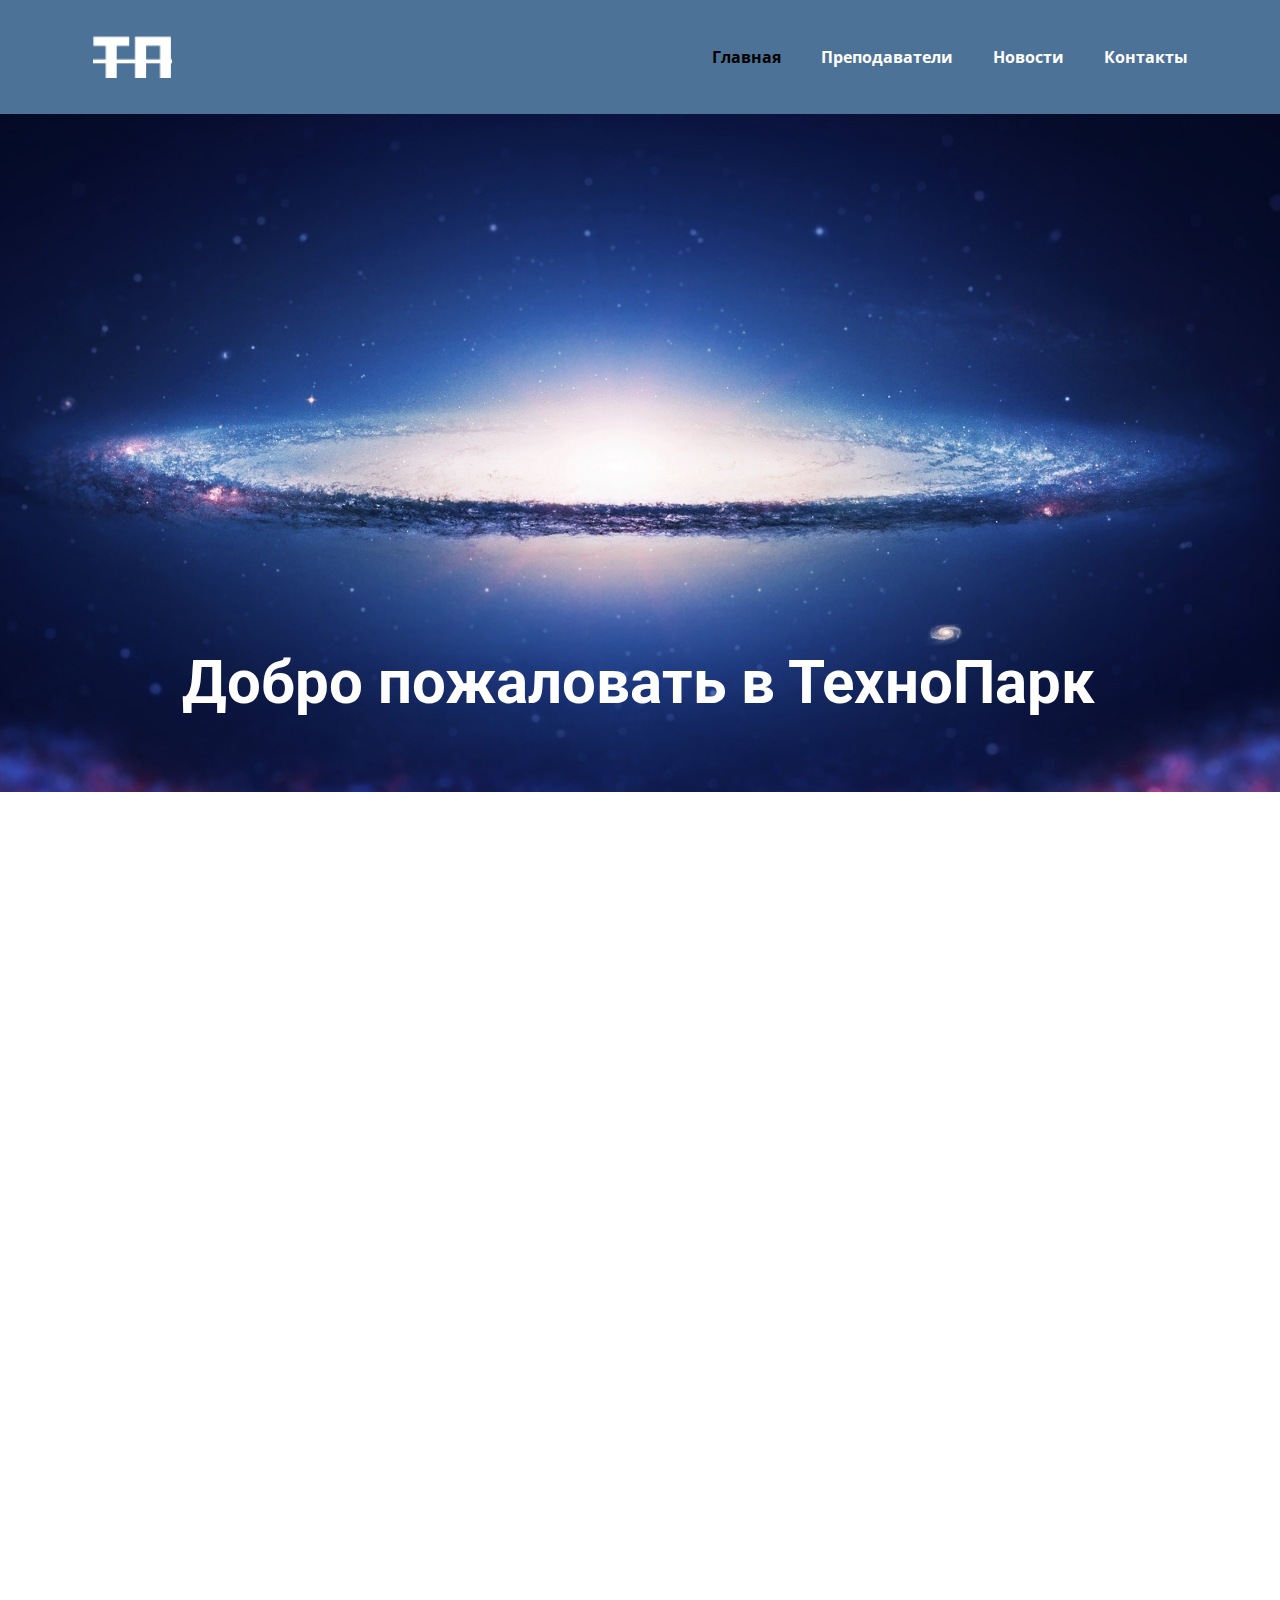
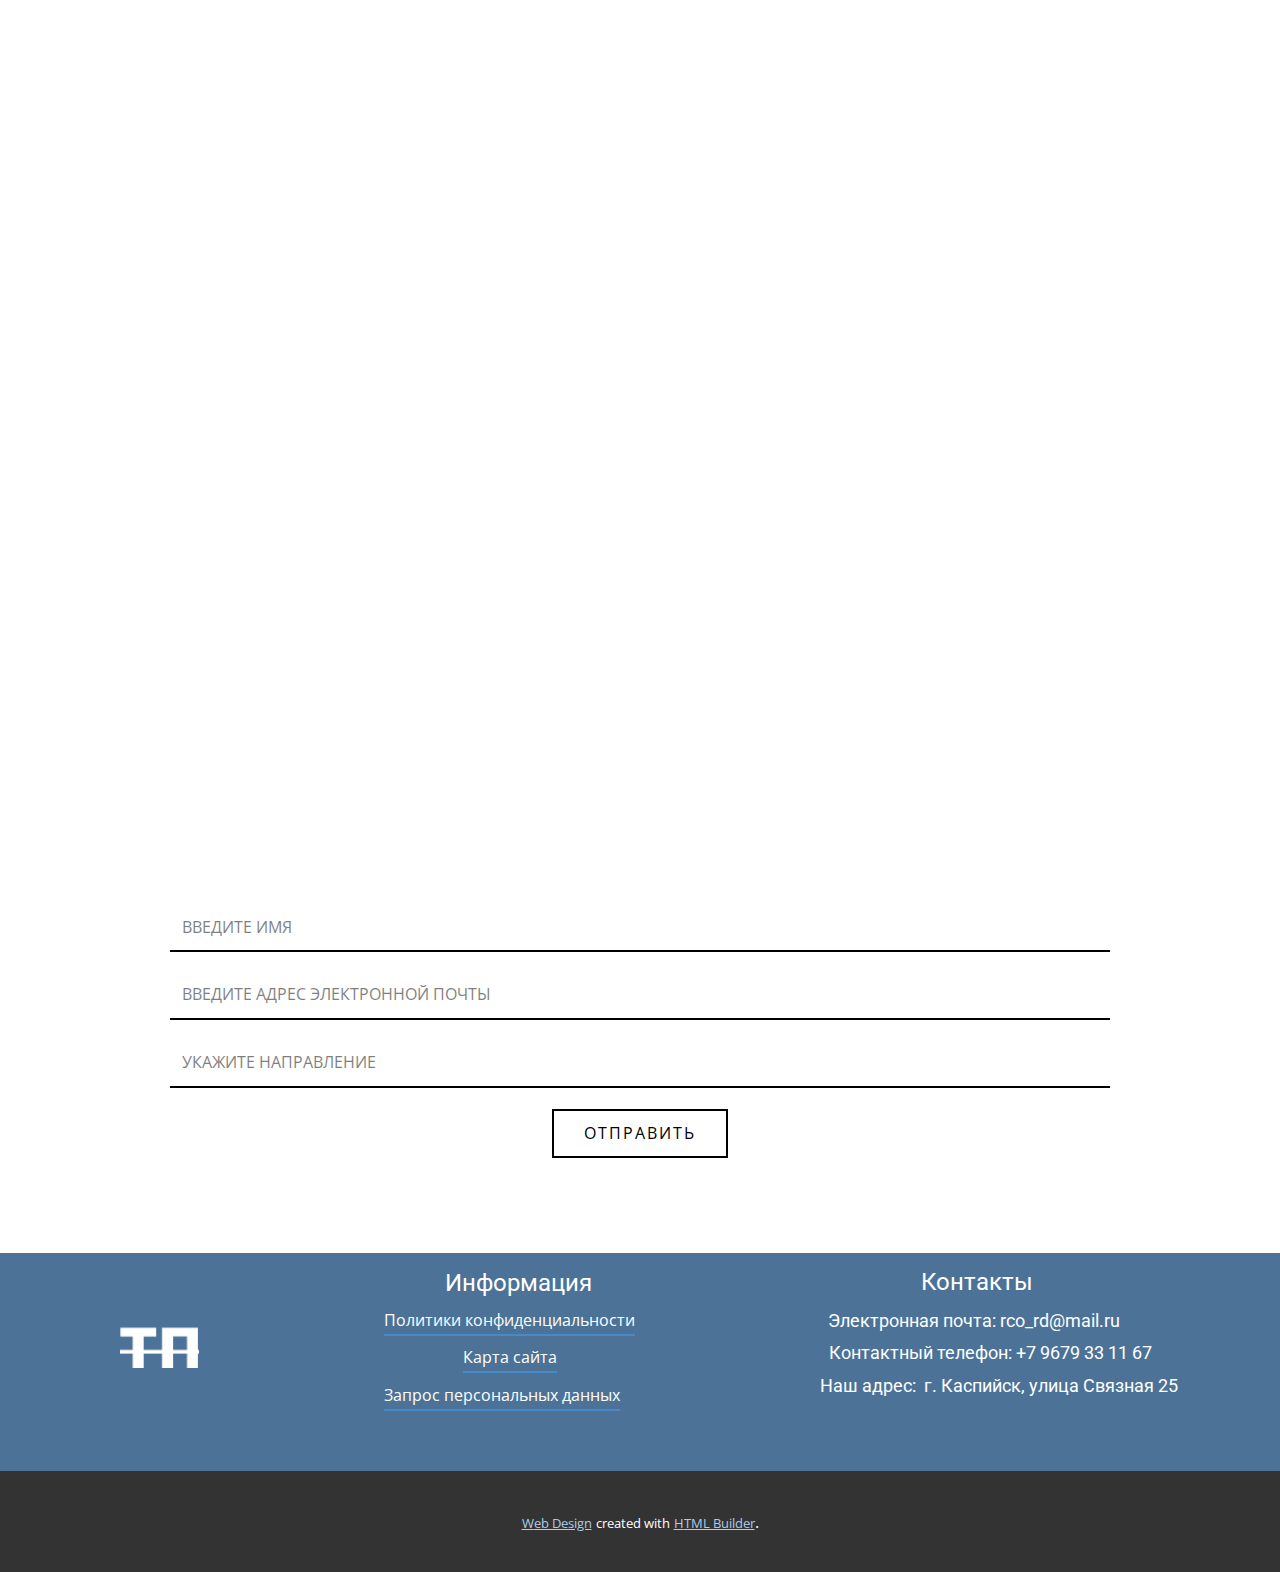
<file: index.html>
<!DOCTYPE html>
<html style="font-size: 16px;" lang="ru"><head>
    <meta name="viewport" content="width=device-width, initial-scale=1.0">
    <meta charset="utf-8">
    <meta name="keywords" content="Добро пожаловать в ТехноПарк">
    <meta name="description" content="">
    <title>Главная</title>
    <link rel="stylesheet" href="nicepage.css" media="screen">
<link rel="stylesheet" href="Главная.css" media="screen">
    <script class="u-script" type="text/javascript" src="jquery.js" defer=""></script>
    <script class="u-script" type="text/javascript" src="nicepage.js" defer=""></script>
    <meta name="generator" content="Nicepage 5.9.10, nicepage.com">
    <meta name="referrer" content="origin">
    <link id="u-theme-google-font" rel="stylesheet" href="https://fonts.googleapis.com/css?family=Roboto:100,100i,300,300i,400,400i,500,500i,700,700i,900,900i|Open+Sans:300,300i,400,400i,500,500i,600,600i,700,700i,800,800i">
    
    
    
    
    <script type="application/ld+json">{
		"@context": "http://schema.org",
		"@type": "Organization",
		"name": "Site1",
		"logo": "images/tp.png"
}</script>
    <meta name="theme-color" content="#478ac9">
    <meta property="og:title" content="Главная">
    <meta property="og:type" content="website">
  <meta data-intl-tel-input-cdn-path="intlTelInput/"></head>
  <body data-home-page="Главная.html" data-home-page-title="Главная" class="u-body u-xl-mode" data-lang="ru"><header class="u-clearfix u-header u-palette-1-dark-1 u-header" id="sec-1aa6"><div class="u-clearfix u-sheet u-valign-middle-lg u-valign-middle-md u-valign-middle-xl u-sheet-1">
        <a href="Главная.html" class="u-image u-logo u-image-1" data-image-width="150" data-image-height="79" title="Главная">
          <img src="images/tp.png" class="u-logo-image u-logo-image-1">
        </a>
        <nav class="u-menu u-menu-one-level u-offcanvas u-menu-1">
          <div class="menu-collapse" style="font-size: 1rem; letter-spacing: 0px; font-weight: 700;">
            <a class="u-button-style u-custom-left-right-menu-spacing u-custom-padding-bottom u-custom-text-active-color u-custom-top-bottom-menu-spacing u-nav-link u-text-active-palette-1-base u-text-hover-palette-2-base" href="#" style="padding: 6px 10px; font-size: calc(1em + 12px);">
              <svg class="u-svg-link" viewBox="0 0 24 24"><use xmlns:xlink="http://www.w3.org/1999/xlink" xlink:href="#menu-hamburger"></use></svg>
              <svg class="u-svg-content" version="1.1" id="menu-hamburger" viewBox="0 0 16 16" x="0px" y="0px" xmlns:xlink="http://www.w3.org/1999/xlink" xmlns="http://www.w3.org/2000/svg"><g><rect y="1" width="16" height="2"></rect><rect y="7" width="16" height="2"></rect><rect y="13" width="16" height="2"></rect>
</g></svg>
            </a>
          </div>
          <div class="u-custom-menu u-nav-container">
            <ul class="u-nav u-unstyled u-nav-1"><li class="u-nav-item"><a class="u-button-style u-nav-link u-text-active-black u-text-hover-palette-2-base" href="Главная.html" style="padding: 10px 20px;">Главная</a>
</li><li class="u-nav-item"><a class="u-button-style u-nav-link u-text-active-black u-text-hover-palette-2-base" href="Преподаватели.html" style="padding: 10px 20px;">Преподаватели</a>
</li><li class="u-nav-item"><a class="u-button-style u-nav-link u-text-active-black u-text-hover-palette-2-base" href="Новости.html" style="padding: 10px 20px;">Новости</a>
</li><li class="u-nav-item"><a class="u-button-style u-nav-link u-text-active-black u-text-hover-palette-2-base" href="Контакты.html" style="padding: 10px 3px 10px 20px;">Контакты</a>
</li></ul>
          </div>
          <div class="u-custom-menu u-nav-container-collapse">
            <div class="u-container-style u-inner-container-layout u-palette-1-dark-1 u-sidenav">
              <div class="u-inner-container-layout u-sidenav-overflow">
                <div class="u-menu-close"></div>
                <ul class="u-align-center u-nav u-popupmenu-items u-spacing-0 u-unstyled u-nav-2"><li class="u-nav-item"><a class="u-button-style u-nav-link" href="Главная.html" style="padding-top: 28px; padding-bottom: 28px;">Главная</a>
</li><li class="u-nav-item"><a class="u-button-style u-nav-link" href="Преподаватели.html" style="padding-top: 28px; padding-bottom: 28px;">Преподаватели</a>
</li><li class="u-nav-item"><a class="u-button-style u-nav-link" href="Новости.html" style="padding-top: 28px; padding-bottom: 28px;">Новости</a>
</li><li class="u-nav-item"><a class="u-button-style u-nav-link" href="Контакты.html" style="padding-top: 28px; padding-bottom: 28px;">Контакты</a>
</li></ul>
              </div>
            </div>
            <div class="u-black u-menu-overlay u-opacity u-opacity-70"></div>
          </div>
        </nav>
      </div></header>
    <section class="u-clearfix u-image u-section-1" id="sec-4685" data-image-width="1920" data-image-height="1200">
      <div class="u-clearfix u-sheet u-sheet-1">
        <h1 class="u-align-center-lg u-align-center-md u-align-center-sm u-align-center-xs u-text u-text-default-lg u-text-default-xl u-text-white u-text-1">Добро пожаловать в ТехноПарк</h1>
      </div>
    </section>
    <section class="u-clearfix u-section-2" id="sec-a284">
      <div class="u-clearfix u-sheet u-sheet-1">
        <h1 class="u-align-center-xs u-text u-text-default u-text-1" data-animation-name="customAnimationIn" data-animation-duration="1500">Наши IT-направления</h1>
        <div class="u-clearfix u-expanded-width u-gutter-8 u-layout-wrap u-layout-wrap-1">
          <div class="u-layout">
            <div class="u-layout-row">
              <div class="u-container-style u-layout-cell u-size-20 u-layout-cell-1" data-animation-name="customAnimationIn" data-animation-duration="1500">
                <div class="u-container-layout u-container-layout-1">
                  <img class="u-expanded-width u-image u-image-default u-image-1" src="images/front.jpg" alt="" data-image-width="1920" data-image-height="1080" data-animation-name="" data-animation-duration="0" data-animation-direction="">
                  <h4 class="u-text u-text-default u-text-2">Fronted-разработка</h4>
                  <p class="u-text u-text-3"> Фронтенд-разработчик — это специалист, который создает пользовательские интерфейсы. Он отвечает за всю внешнюю часть сайта или приложения, с которой взаимодействуют люди: меню, карточки товаров в интернет-магазине, кнопки, формы обратной связи.</p>
                </div>
              </div>
              <div class="u-container-style u-layout-cell u-size-20 u-layout-cell-2" data-animation-name="customAnimationIn" data-animation-duration="1500" data-animation-delay="0">
                <div class="u-container-layout u-container-layout-2">
                  <img class="u-expanded-width u-image u-image-default u-image-2" src="images/back.jpg" alt="" data-image-width="2917" data-image-height="1458">
                  <h4 class="u-text u-text-default u-text-4">Backend-разработка</h4>
                  <p class="u-text u-text-5"> Бэкенд-разработчик создаёт компоненты и функции, которые доступны пользователю приложения или сайта через интерфейс. Проще говоря, бэкендеры — это программисты, которые разрабатывают всё то, что не видит и напрямую не трогает пользователь.</p>
                </div>
              </div>
              <div class="u-container-style u-layout-cell u-size-20 u-layout-cell-3" data-animation-name="customAnimationIn" data-animation-duration="1500" data-animation-delay="0">
                <div class="u-container-layout u-container-layout-3">
                  <img class="u-expanded-width u-image u-image-default u-image-3" src="images/full.png" alt="" data-image-width="1200" data-image-height="800">
                  <h4 class="u-text u-text-default u-text-6">Fullstack-разработка</h4>
                  <p class="u-text u-text-7"> Фронтенд-разработчик — это специалист, который создает пользовательские интерфейсы. Он отвечает за всю внешнюю часть сайта или приложения, с которой взаимодействуют люди: меню, карточки товаров в интернет-магазине, кнопки, формы обратной связи.</p>
                </div>
              </div>
            </div>
          </div>
        </div>
        <div class="u-clearfix u-expanded-width u-gutter-6 u-layout-wrap u-layout-wrap-2">
          <div class="u-layout">
            <div class="u-layout-row">
              <div class="u-container-style u-layout-cell u-size-20 u-layout-cell-4" data-animation-name="customAnimationIn" data-animation-duration="1500" data-animation-delay="0">
                <div class="u-container-layout u-container-layout-4">
                  <img class="u-expanded-width u-image u-image-default u-image-4" src="images/seo.jpg" alt="" data-image-width="2048" data-image-height="1365">
                  <h4 class="u-text u-text-default u-text-8">SEO-оптимизация</h4>
                  <p class="u-text u-text-9"> SEO-оптимизатор – это специалист, у которого множество задач: сбора поисковых запросов для продвижения, раздача технических заданий другим исполнителям, написание отчетов, покупка ссылок, работа со счетчиками поисковых систем и постоянное развитие.</p>
                </div>
              </div>
              <div class="u-container-style u-layout-cell u-size-20 u-layout-cell-5" data-animation-name="customAnimationIn" data-animation-duration="1500" data-animation-delay="0">
                <div class="u-container-layout u-container-layout-5">
                  <img class="u-expanded-width u-image u-image-default u-image-5" src="images/mob.jpg" alt="" data-image-width="6667" data-image-height="4536">
                  <h4 class="u-text u-text-default u-text-10">Мобильная разработка</h4>
                  <p class="u-text u-text-11"> Мобильный разработчик — это программист, который пишет приложения для мобильных устройств. К ним относятся не только смартфоны и планшеты, но и умные часы, фитнес-трекеры, электронные читалки, GPS-навигаторы и все остальные штуки с экраном и клавиатурой, которые можно носить с собой.</p>
                </div>
              </div>
              <div class="u-container-style u-layout-cell u-size-20 u-layout-cell-6" data-animation-name="customAnimationIn" data-animation-duration="1500" data-animation-delay="0">
                <div class="u-container-layout u-container-layout-6">
                  <img class="u-expanded-width u-image u-image-default u-image-6" src="images/devop.jpg" alt="" data-image-width="1800" data-image-height="1200">
                  <h4 class="u-text u-text-default u-text-12"> DevOps-инженерия</h4>
                  <p class="u-text u-text-13"> DevOps-инженеры — специалисты, обладающие компетенциями в разработке ПО и администрировании. Они оптимизируют работу многих современных компаний: организуют и объединяют системы разработки, эксплуатации и развертывания программного обеспечения.</p>
                </div>
              </div>
            </div>
          </div>
        </div>
      </div>
    </section>
    <section class="u-clearfix u-section-3" id="sec-eb5c">
      <div class="u-clearfix u-sheet u-sheet-1">
        <h1 class="u-align-center-xs u-text u-text-default u-text-1" data-animation-name="customAnimationIn" data-animation-duration="2250" data-animation-delay="0">Запишитесь нам на курс </h1>
        <div class="u-form u-form-1">
          <form action="https://forms.nicepagesrv.com/v2/form/process" class="u-clearfix u-form-spacing-20 u-form-vertical u-inner-form" style="padding: 10px" source="email" name="form">
            <div class="u-form-group u-form-name u-label-none">
              <label for="name-3b9a" class="u-label">Name</label>
              <input type="text" placeholder="Введите имя" id="name-3b9a" name="Имя" class="u-border-2 u-border-black u-border-no-left u-border-no-right u-border-no-top u-input u-input-rectangle u-input-1" required="">
            </div>
            <div class="u-form-email u-form-group u-label-none">
              <label for="email-3b9a" class="u-label">Email</label>
              <input type="email" placeholder="Введите адрес электронной почты" id="email-3b9a" name="Email" class="u-border-2 u-border-black u-border-no-left u-border-no-right u-border-no-top u-input u-input-rectangle u-input-2" required="">
            </div>
            <div class="u-form-group u-label-none u-form-group-3">
              <label for="text-eb12" class="u-label">Поле ввода</label>
              <input type="text" placeholder="Укажите направление" id="text-eb12" name="Направление" class="u-border-2 u-border-black u-border-no-left u-border-no-right u-border-no-top u-input u-input-rectangle u-input-3">
            </div>
            <div class="u-align-center u-form-group u-form-submit">
              <a href="#" class="u-border-2 u-border-black u-border-hover-palette-1-base u-btn u-btn-rectangle u-btn-submit u-button-style u-none u-btn-1">Отправить<br>
              </a>
              <input type="submit" value="submit" class="u-form-control-hidden">
            </div>
            <div class="u-form-send-message u-form-send-success">Спасибо! В скором времени мы с вами свяжемся!</div>
            <div class="u-form-send-error u-form-send-message">Извините возникла ошибка. Повторите попытку!</div>
            <input type="hidden" value="" name="recaptchaResponse">
            <input type="hidden" name="formServices" value="d9b8e400-c246-8bcc-6263-c661b9ee9af0">
          </form>
        </div>
      </div>
    </section>
    
    
    <footer class="u-align-center u-clearfix u-footer u-palette-1-dark-1 u-footer" id="sec-8e12"><div class="u-clearfix u-sheet u-sheet-1">
        <h4 class="u-text u-text-default u-text-1">Контакты</h4>
        <h4 class="u-text u-text-default u-text-2">Информация</h4>
        <a href="https://nicepage.com/c/technology-html-templates" class="u-active-none u-border-2 u-border-no-left u-border-no-right u-border-no-top u-border-palette-1-base u-bottom-left-radius-0 u-bottom-right-radius-0 u-btn u-btn-rectangle u-button-style u-hover-none u-none u-radius-0 u-text-white u-top-left-radius-0 u-top-right-radius-0 u-btn-1"> Политики конфиденциальности</a>
        <h6 class="u-text u-text-default u-text-3">Электронная почта:&nbsp;rco_rd@mail.ru</h6>
        <a href="Главная.html" class="u-image u-logo u-image-1" data-image-width="150" data-image-height="79" title="Главная">
          <img src="images/tp.png" class="u-logo-image u-logo-image-1">
        </a>
        <h6 class="u-text u-text-default u-text-4">Контактный телефон: +7&nbsp;9679 33 11 67</h6>
        <a href="https://nicepage.com/c/technology-html-templates" class="u-active-none u-border-2 u-border-no-left u-border-no-right u-border-no-top u-border-palette-1-base u-bottom-left-radius-0 u-bottom-right-radius-0 u-btn u-btn-rectangle u-button-style u-hover-none u-none u-radius-0 u-text-white u-top-left-radius-0 u-top-right-radius-0 u-btn-2">Карта сайта</a>
        <h6 class="u-text u-text-default u-text-5">Наш адрес:&nbsp;​ г. Каспийск, улица Связная 25</h6>
        <a href="https://nicepage.com/c/technology-html-templates" class="u-active-none u-border-2 u-border-no-left u-border-no-right u-border-no-top u-border-palette-1-base u-bottom-left-radius-0 u-bottom-right-radius-0 u-btn u-btn-rectangle u-button-style u-hover-none u-none u-radius-0 u-text-white u-top-left-radius-0 u-top-right-radius-0 u-btn-3"> Запрос персональных данных</a>
      </div></footer>
    <section class="u-backlink u-clearfix u-grey-80">
      <a class="u-link" href="https://nicepage.com/web-design" target="_blank">
        <span>Web Design</span>
      </a>
      <p class="u-text">
        <span>created with</span>
      </p>
      <a class="u-link" href="https://nicepage.com/html-website-builder" target="_blank">
        <span>HTML Builder</span>
      </a>. 
    </section>
  
</body></html>
</file>
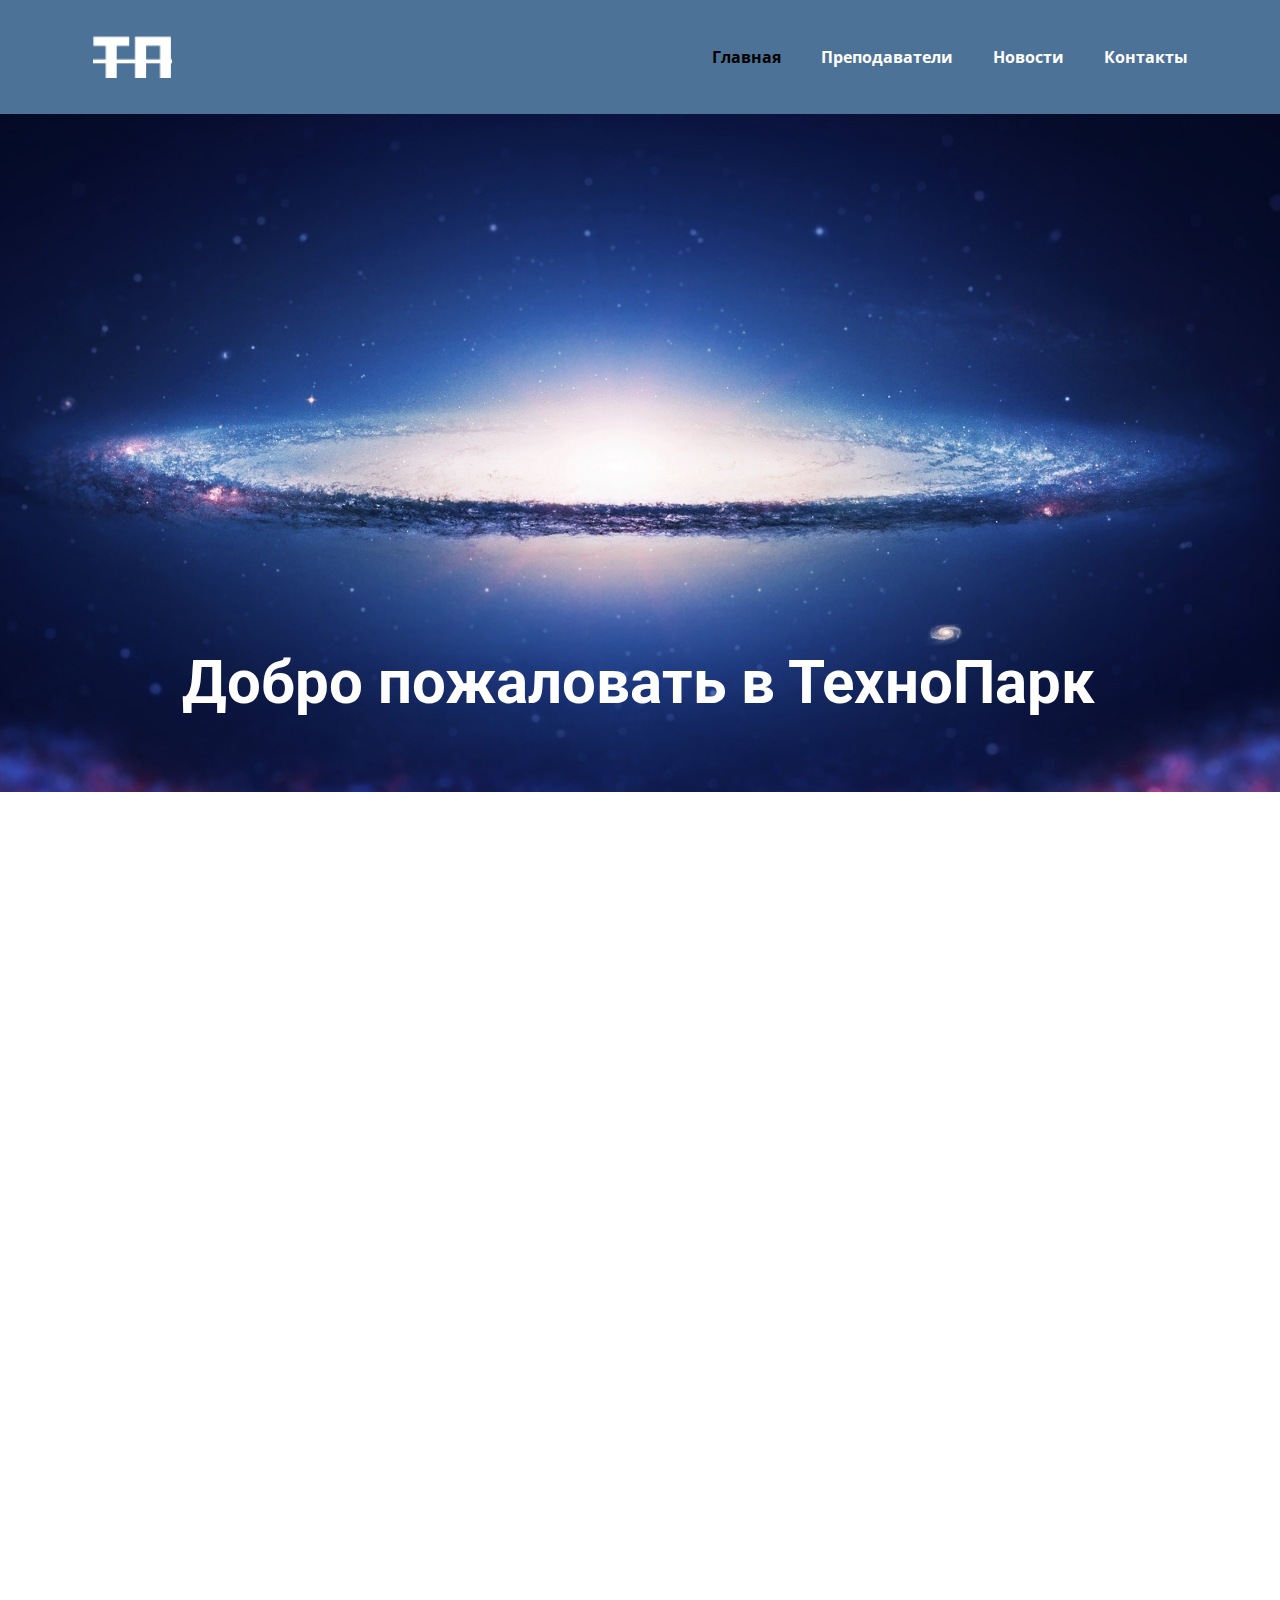
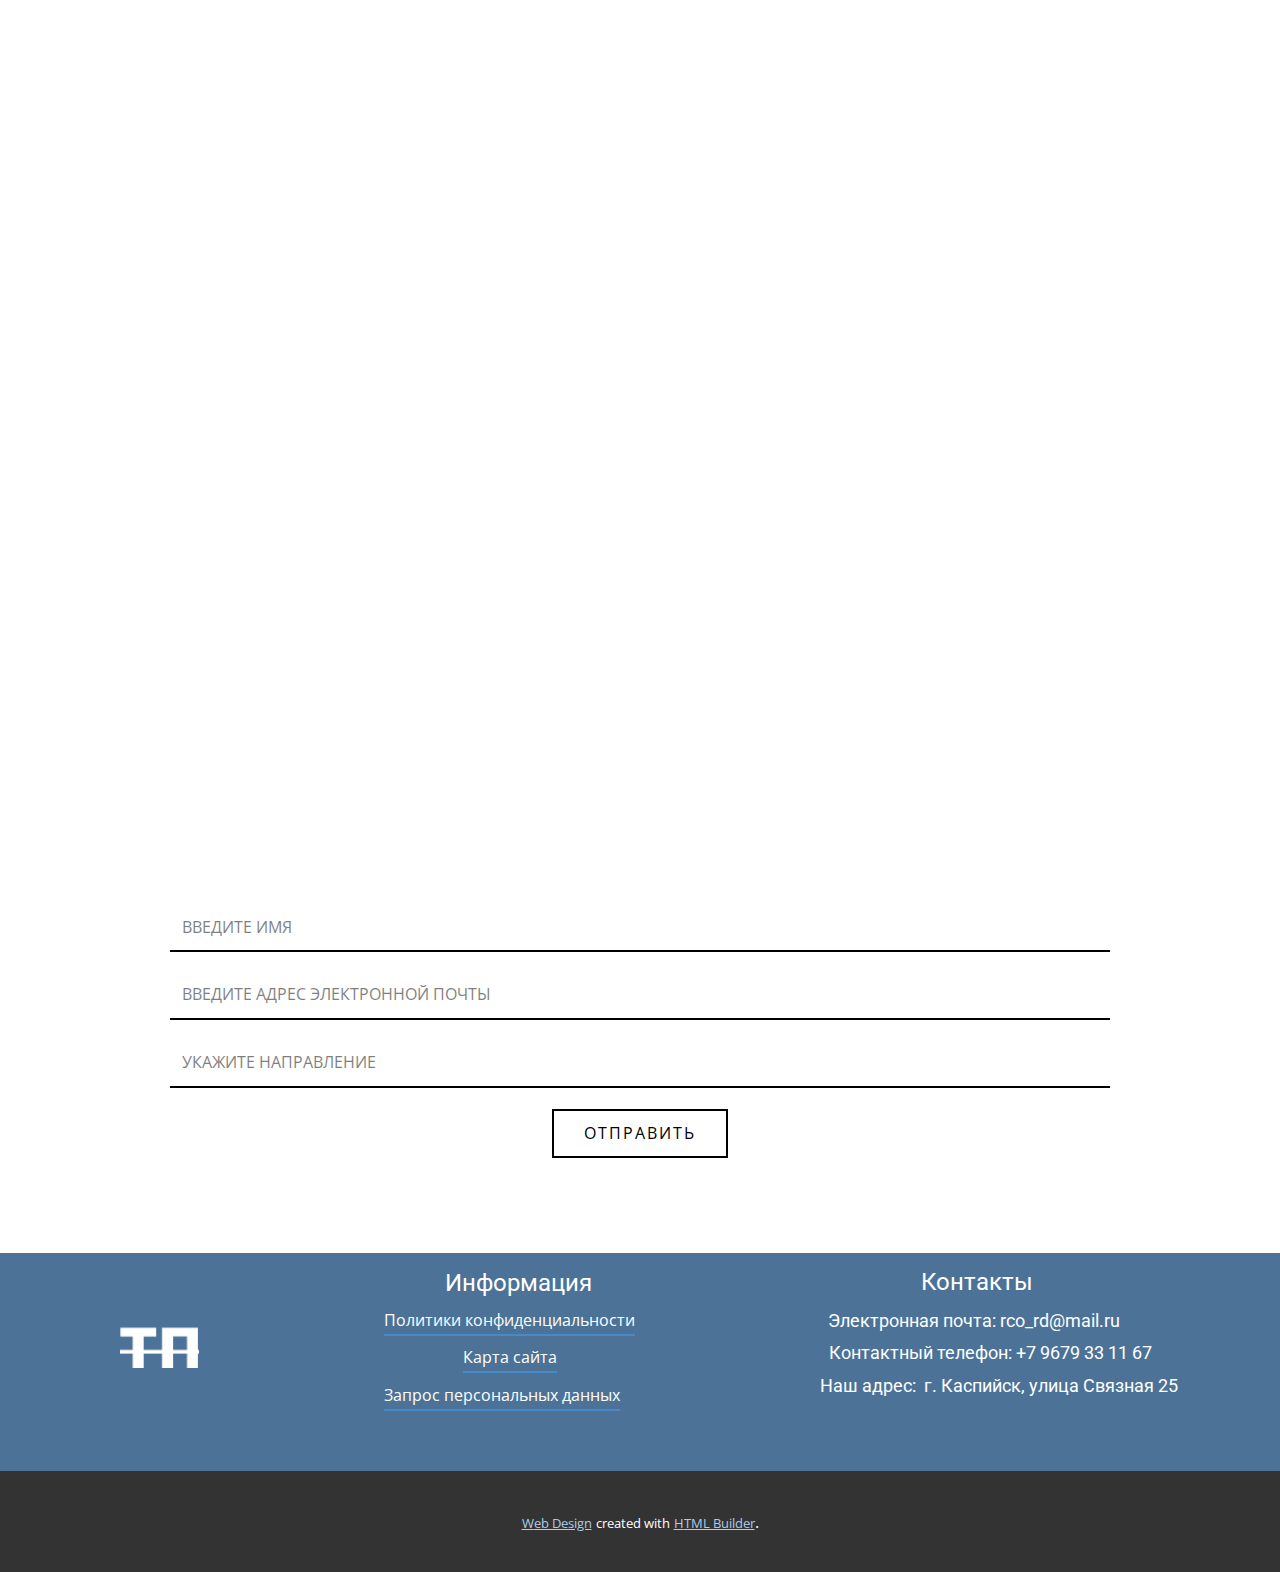
<file: Главная.html>
<!DOCTYPE html>
<html style="font-size: 16px;" lang="ru"><head>
    <meta name="viewport" content="width=device-width, initial-scale=1.0">
    <meta charset="utf-8">
    <meta name="keywords" content="Добро пожаловать в ТехноПарк">
    <meta name="description" content="">
    <title>Главная</title>
    <link rel="stylesheet" href="nicepage.css" media="screen">
<link rel="stylesheet" href="Главная.css" media="screen">
    <script class="u-script" type="text/javascript" src="jquery.js" defer=""></script>
    <script class="u-script" type="text/javascript" src="nicepage.js" defer=""></script>
    <meta name="generator" content="Nicepage 5.9.10, nicepage.com">
    <meta name="referrer" content="origin">
    <link id="u-theme-google-font" rel="stylesheet" href="https://fonts.googleapis.com/css?family=Roboto:100,100i,300,300i,400,400i,500,500i,700,700i,900,900i|Open+Sans:300,300i,400,400i,500,500i,600,600i,700,700i,800,800i">
    
    
    
    
    <script type="application/ld+json">{
		"@context": "http://schema.org",
		"@type": "Organization",
		"name": "Site1",
		"logo": "images/tp.png"
}</script>
    <meta name="theme-color" content="#478ac9">
    <meta property="og:title" content="Главная">
    <meta property="og:type" content="website">
  <meta data-intl-tel-input-cdn-path="intlTelInput/"></head>
  <body class="u-body u-xl-mode" data-lang="ru"><header class="u-clearfix u-header u-palette-1-dark-1 u-header" id="sec-1aa6"><div class="u-clearfix u-sheet u-valign-middle-lg u-valign-middle-md u-valign-middle-xl u-sheet-1">
        <a href="Главная.html" class="u-image u-logo u-image-1" data-image-width="150" data-image-height="79" title="Главная">
          <img src="images/tp.png" class="u-logo-image u-logo-image-1">
        </a>
        <nav class="u-menu u-menu-one-level u-offcanvas u-menu-1">
          <div class="menu-collapse" style="font-size: 1rem; letter-spacing: 0px; font-weight: 700;">
            <a class="u-button-style u-custom-left-right-menu-spacing u-custom-padding-bottom u-custom-text-active-color u-custom-top-bottom-menu-spacing u-nav-link u-text-active-palette-1-base u-text-hover-palette-2-base" href="#" style="padding: 6px 10px; font-size: calc(1em + 12px);">
              <svg class="u-svg-link" viewBox="0 0 24 24"><use xmlns:xlink="http://www.w3.org/1999/xlink" xlink:href="#menu-hamburger"></use></svg>
              <svg class="u-svg-content" version="1.1" id="menu-hamburger" viewBox="0 0 16 16" x="0px" y="0px" xmlns:xlink="http://www.w3.org/1999/xlink" xmlns="http://www.w3.org/2000/svg"><g><rect y="1" width="16" height="2"></rect><rect y="7" width="16" height="2"></rect><rect y="13" width="16" height="2"></rect>
</g></svg>
            </a>
          </div>
          <div class="u-custom-menu u-nav-container">
            <ul class="u-nav u-unstyled u-nav-1"><li class="u-nav-item"><a class="u-button-style u-nav-link u-text-active-black u-text-hover-palette-2-base" href="Главная.html" style="padding: 10px 20px;">Главная</a>
</li><li class="u-nav-item"><a class="u-button-style u-nav-link u-text-active-black u-text-hover-palette-2-base" href="Преподаватели.html" style="padding: 10px 20px;">Преподаватели</a>
</li><li class="u-nav-item"><a class="u-button-style u-nav-link u-text-active-black u-text-hover-palette-2-base" href="Новости.html" style="padding: 10px 20px;">Новости</a>
</li><li class="u-nav-item"><a class="u-button-style u-nav-link u-text-active-black u-text-hover-palette-2-base" href="Контакты.html" style="padding: 10px 3px 10px 20px;">Контакты</a>
</li></ul>
          </div>
          <div class="u-custom-menu u-nav-container-collapse">
            <div class="u-container-style u-inner-container-layout u-palette-1-dark-1 u-sidenav">
              <div class="u-inner-container-layout u-sidenav-overflow">
                <div class="u-menu-close"></div>
                <ul class="u-align-center u-nav u-popupmenu-items u-spacing-0 u-unstyled u-nav-2"><li class="u-nav-item"><a class="u-button-style u-nav-link" href="Главная.html" style="padding-top: 28px; padding-bottom: 28px;">Главная</a>
</li><li class="u-nav-item"><a class="u-button-style u-nav-link" href="Преподаватели.html" style="padding-top: 28px; padding-bottom: 28px;">Преподаватели</a>
</li><li class="u-nav-item"><a class="u-button-style u-nav-link" href="Новости.html" style="padding-top: 28px; padding-bottom: 28px;">Новости</a>
</li><li class="u-nav-item"><a class="u-button-style u-nav-link" href="Контакты.html" style="padding-top: 28px; padding-bottom: 28px;">Контакты</a>
</li></ul>
              </div>
            </div>
            <div class="u-black u-menu-overlay u-opacity u-opacity-70"></div>
          </div>
        </nav>
      </div></header>
    <section class="u-clearfix u-image u-section-1" id="sec-4685" data-image-width="1920" data-image-height="1200">
      <div class="u-clearfix u-sheet u-sheet-1">
        <h1 class="u-align-center-lg u-align-center-md u-align-center-sm u-align-center-xs u-text u-text-default-lg u-text-default-xl u-text-white u-text-1">Добро пожаловать в ТехноПарк</h1>
      </div>
    </section>
    <section class="u-clearfix u-section-2" id="sec-a284">
      <div class="u-clearfix u-sheet u-sheet-1">
        <h1 class="u-align-center-xs u-text u-text-default u-text-1" data-animation-name="customAnimationIn" data-animation-duration="1500">Наши IT-направления</h1>
        <div class="u-clearfix u-expanded-width u-gutter-8 u-layout-wrap u-layout-wrap-1">
          <div class="u-layout">
            <div class="u-layout-row">
              <div class="u-container-style u-layout-cell u-size-20 u-layout-cell-1" data-animation-name="customAnimationIn" data-animation-duration="1500">
                <div class="u-container-layout u-container-layout-1">
                  <img class="u-expanded-width u-image u-image-default u-image-1" src="images/front.jpg" alt="" data-image-width="1920" data-image-height="1080" data-animation-name="" data-animation-duration="0" data-animation-direction="">
                  <h4 class="u-text u-text-default u-text-2">Fronted-разработка</h4>
                  <p class="u-text u-text-3"> Фронтенд-разработчик — это специалист, который создает пользовательские интерфейсы. Он отвечает за всю внешнюю часть сайта или приложения, с которой взаимодействуют люди: меню, карточки товаров в интернет-магазине, кнопки, формы обратной связи.</p>
                </div>
              </div>
              <div class="u-container-style u-layout-cell u-size-20 u-layout-cell-2" data-animation-name="customAnimationIn" data-animation-duration="1500" data-animation-delay="0">
                <div class="u-container-layout u-container-layout-2">
                  <img class="u-expanded-width u-image u-image-default u-image-2" src="images/back.jpg" alt="" data-image-width="2917" data-image-height="1458">
                  <h4 class="u-text u-text-default u-text-4">Backend-разработка</h4>
                  <p class="u-text u-text-5"> Бэкенд-разработчик создаёт компоненты и функции, которые доступны пользователю приложения или сайта через интерфейс. Проще говоря, бэкендеры — это программисты, которые разрабатывают всё то, что не видит и напрямую не трогает пользователь.</p>
                </div>
              </div>
              <div class="u-container-style u-layout-cell u-size-20 u-layout-cell-3" data-animation-name="customAnimationIn" data-animation-duration="1500" data-animation-delay="0">
                <div class="u-container-layout u-container-layout-3">
                  <img class="u-expanded-width u-image u-image-default u-image-3" src="images/full.png" alt="" data-image-width="1200" data-image-height="800">
                  <h4 class="u-text u-text-default u-text-6">Fullstack-разработка</h4>
                  <p class="u-text u-text-7"> Фронтенд-разработчик — это специалист, который создает пользовательские интерфейсы. Он отвечает за всю внешнюю часть сайта или приложения, с которой взаимодействуют люди: меню, карточки товаров в интернет-магазине, кнопки, формы обратной связи.</p>
                </div>
              </div>
            </div>
          </div>
        </div>
        <div class="u-clearfix u-expanded-width u-gutter-6 u-layout-wrap u-layout-wrap-2">
          <div class="u-layout">
            <div class="u-layout-row">
              <div class="u-container-style u-layout-cell u-size-20 u-layout-cell-4" data-animation-name="customAnimationIn" data-animation-duration="1500" data-animation-delay="0">
                <div class="u-container-layout u-container-layout-4">
                  <img class="u-expanded-width u-image u-image-default u-image-4" src="images/seo.jpg" alt="" data-image-width="2048" data-image-height="1365">
                  <h4 class="u-text u-text-default u-text-8">SEO-оптимизация</h4>
                  <p class="u-text u-text-9"> SEO-оптимизатор – это специалист, у которого множество задач: сбора поисковых запросов для продвижения, раздача технических заданий другим исполнителям, написание отчетов, покупка ссылок, работа со счетчиками поисковых систем и постоянное развитие.</p>
                </div>
              </div>
              <div class="u-container-style u-layout-cell u-size-20 u-layout-cell-5" data-animation-name="customAnimationIn" data-animation-duration="1500" data-animation-delay="0">
                <div class="u-container-layout u-container-layout-5">
                  <img class="u-expanded-width u-image u-image-default u-image-5" src="images/mob.jpg" alt="" data-image-width="6667" data-image-height="4536">
                  <h4 class="u-text u-text-default u-text-10">Мобильная разработка</h4>
                  <p class="u-text u-text-11"> Мобильный разработчик — это программист, который пишет приложения для мобильных устройств. К ним относятся не только смартфоны и планшеты, но и умные часы, фитнес-трекеры, электронные читалки, GPS-навигаторы и все остальные штуки с экраном и клавиатурой, которые можно носить с собой.</p>
                </div>
              </div>
              <div class="u-container-style u-layout-cell u-size-20 u-layout-cell-6" data-animation-name="customAnimationIn" data-animation-duration="1500" data-animation-delay="0">
                <div class="u-container-layout u-container-layout-6">
                  <img class="u-expanded-width u-image u-image-default u-image-6" src="images/devop.jpg" alt="" data-image-width="1800" data-image-height="1200">
                  <h4 class="u-text u-text-default u-text-12"> DevOps-инженерия</h4>
                  <p class="u-text u-text-13"> DevOps-инженеры — специалисты, обладающие компетенциями в разработке ПО и администрировании. Они оптимизируют работу многих современных компаний: организуют и объединяют системы разработки, эксплуатации и развертывания программного обеспечения.</p>
                </div>
              </div>
            </div>
          </div>
        </div>
      </div>
    </section>
    <section class="u-clearfix u-section-3" id="sec-eb5c">
      <div class="u-clearfix u-sheet u-sheet-1">
        <h1 class="u-align-center-xs u-text u-text-default u-text-1" data-animation-name="customAnimationIn" data-animation-duration="2250" data-animation-delay="0">Запишитесь нам на курс </h1>
        <div class="u-form u-form-1">
          <form action="https://forms.nicepagesrv.com/v2/form/process" class="u-clearfix u-form-spacing-20 u-form-vertical u-inner-form" style="padding: 10px" source="email" name="form">
            <div class="u-form-group u-form-name u-label-none">
              <label for="name-3b9a" class="u-label">Name</label>
              <input type="text" placeholder="Введите имя" id="name-3b9a" name="Имя" class="u-border-2 u-border-black u-border-no-left u-border-no-right u-border-no-top u-input u-input-rectangle u-input-1" required="">
            </div>
            <div class="u-form-email u-form-group u-label-none">
              <label for="email-3b9a" class="u-label">Email</label>
              <input type="email" placeholder="Введите адрес электронной почты" id="email-3b9a" name="Email" class="u-border-2 u-border-black u-border-no-left u-border-no-right u-border-no-top u-input u-input-rectangle u-input-2" required="">
            </div>
            <div class="u-form-group u-label-none u-form-group-3">
              <label for="text-eb12" class="u-label">Поле ввода</label>
              <input type="text" placeholder="Укажите направление" id="text-eb12" name="Направление" class="u-border-2 u-border-black u-border-no-left u-border-no-right u-border-no-top u-input u-input-rectangle u-input-3">
            </div>
            <div class="u-align-center u-form-group u-form-submit">
              <a href="#" class="u-border-2 u-border-black u-border-hover-palette-1-base u-btn u-btn-rectangle u-btn-submit u-button-style u-none u-btn-1">Отправить<br>
              </a>
              <input type="submit" value="submit" class="u-form-control-hidden">
            </div>
            <div class="u-form-send-message u-form-send-success">Спасибо! В скором времени мы с вами свяжемся!</div>
            <div class="u-form-send-error u-form-send-message">Извините возникла ошибка. Повторите попытку!</div>
            <input type="hidden" value="" name="recaptchaResponse">
            <input type="hidden" name="formServices" value="d9b8e400-c246-8bcc-6263-c661b9ee9af0">
          </form>
        </div>
      </div>
    </section>
    
    
    <footer class="u-align-center u-clearfix u-footer u-palette-1-dark-1 u-footer" id="sec-8e12"><div class="u-clearfix u-sheet u-sheet-1">
        <h4 class="u-text u-text-default u-text-1">Контакты</h4>
        <h4 class="u-text u-text-default u-text-2">Информация</h4>
        <a href="https://nicepage.com/c/technology-html-templates" class="u-active-none u-border-2 u-border-no-left u-border-no-right u-border-no-top u-border-palette-1-base u-bottom-left-radius-0 u-bottom-right-radius-0 u-btn u-btn-rectangle u-button-style u-hover-none u-none u-radius-0 u-text-white u-top-left-radius-0 u-top-right-radius-0 u-btn-1"> Политики конфиденциальности</a>
        <h6 class="u-text u-text-default u-text-3">Электронная почта:&nbsp;rco_rd@mail.ru</h6>
        <a href="Главная.html" class="u-image u-logo u-image-1" data-image-width="150" data-image-height="79" title="Главная">
          <img src="images/tp.png" class="u-logo-image u-logo-image-1">
        </a>
        <h6 class="u-text u-text-default u-text-4">Контактный телефон: +7&nbsp;9679 33 11 67</h6>
        <a href="https://nicepage.com/c/technology-html-templates" class="u-active-none u-border-2 u-border-no-left u-border-no-right u-border-no-top u-border-palette-1-base u-bottom-left-radius-0 u-bottom-right-radius-0 u-btn u-btn-rectangle u-button-style u-hover-none u-none u-radius-0 u-text-white u-top-left-radius-0 u-top-right-radius-0 u-btn-2">Карта сайта</a>
        <h6 class="u-text u-text-default u-text-5">Наш адрес:&nbsp;​ г. Каспийск, улица Связная 25</h6>
        <a href="https://nicepage.com/c/technology-html-templates" class="u-active-none u-border-2 u-border-no-left u-border-no-right u-border-no-top u-border-palette-1-base u-bottom-left-radius-0 u-bottom-right-radius-0 u-btn u-btn-rectangle u-button-style u-hover-none u-none u-radius-0 u-text-white u-top-left-radius-0 u-top-right-radius-0 u-btn-3"> Запрос персональных данных</a>
      </div></footer>
    <section class="u-backlink u-clearfix u-grey-80">
      <a class="u-link" href="https://nicepage.com/web-design" target="_blank">
        <span>Web Design</span>
      </a>
      <p class="u-text">
        <span>created with</span>
      </p>
      <a class="u-link" href="https://nicepage.com/html-website-builder" target="_blank">
        <span>HTML Builder</span>
      </a>. 
    </section>
  
</body></html>
</file>
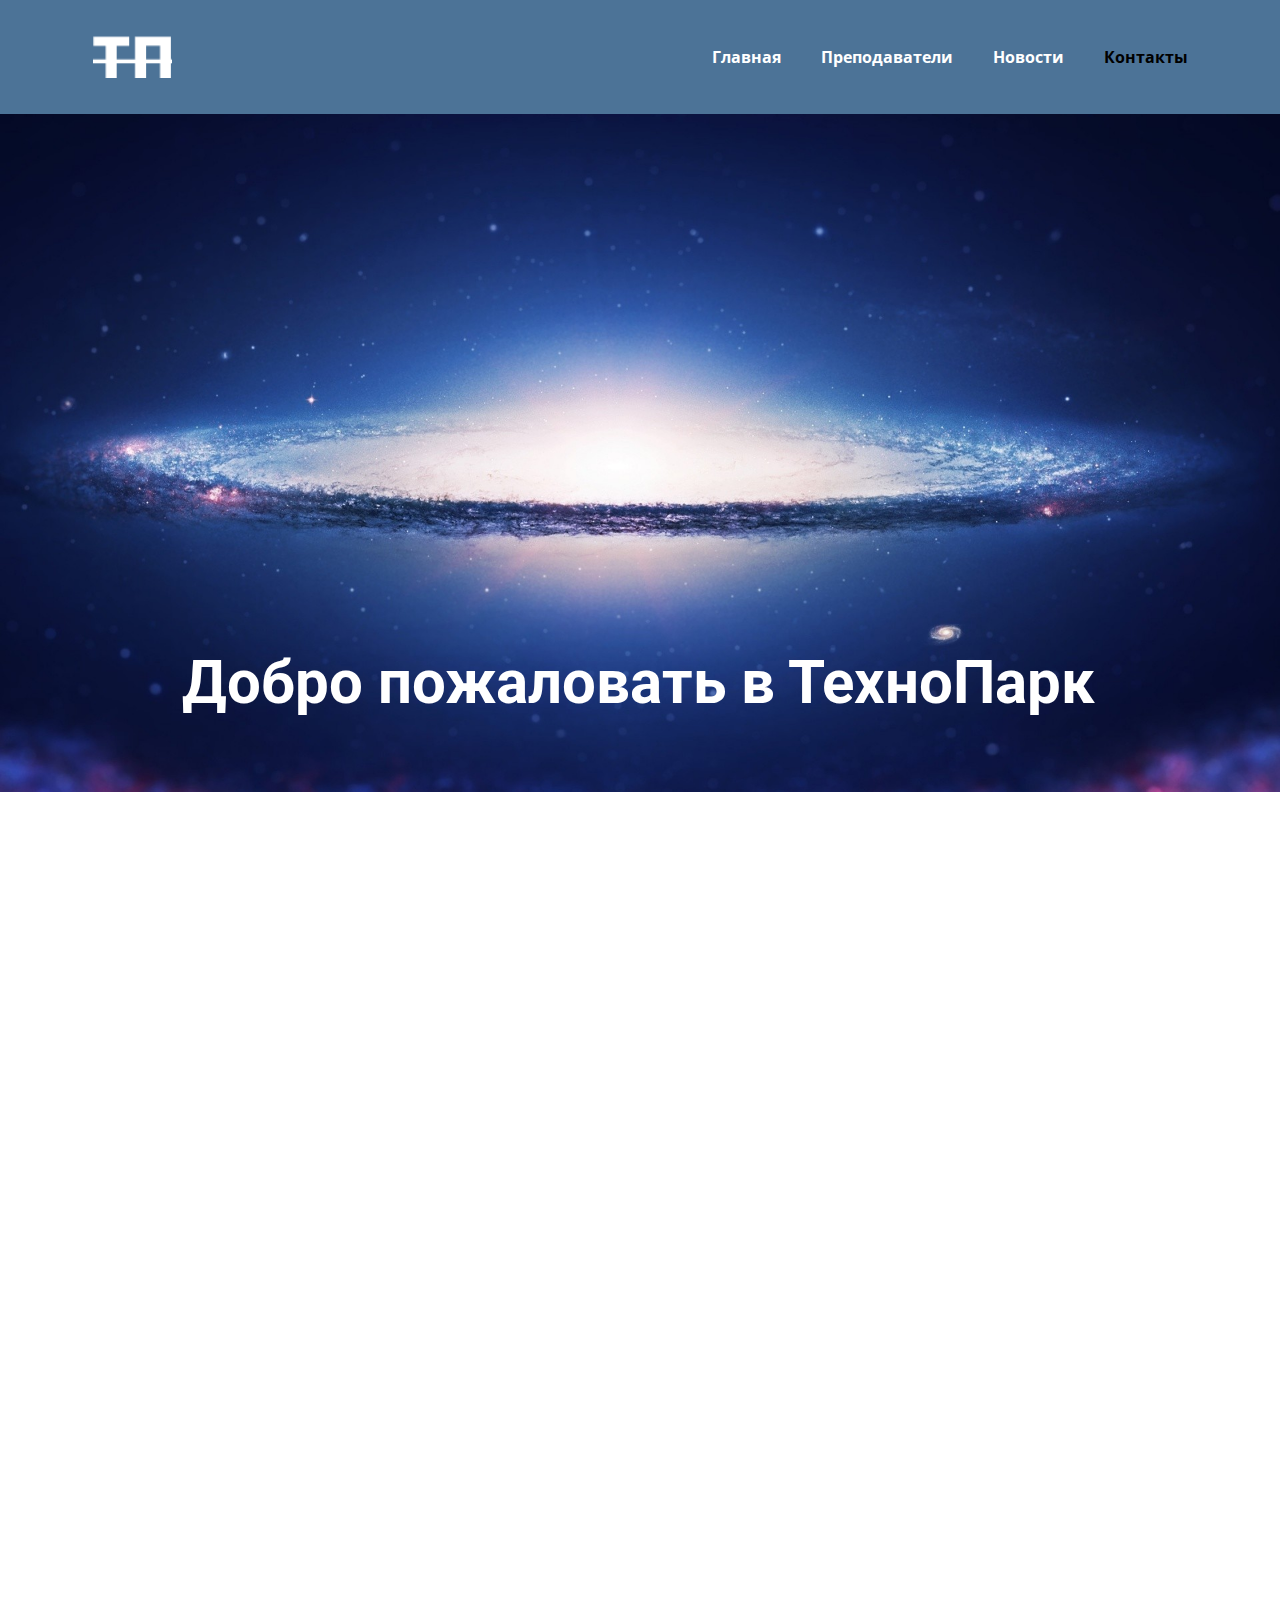
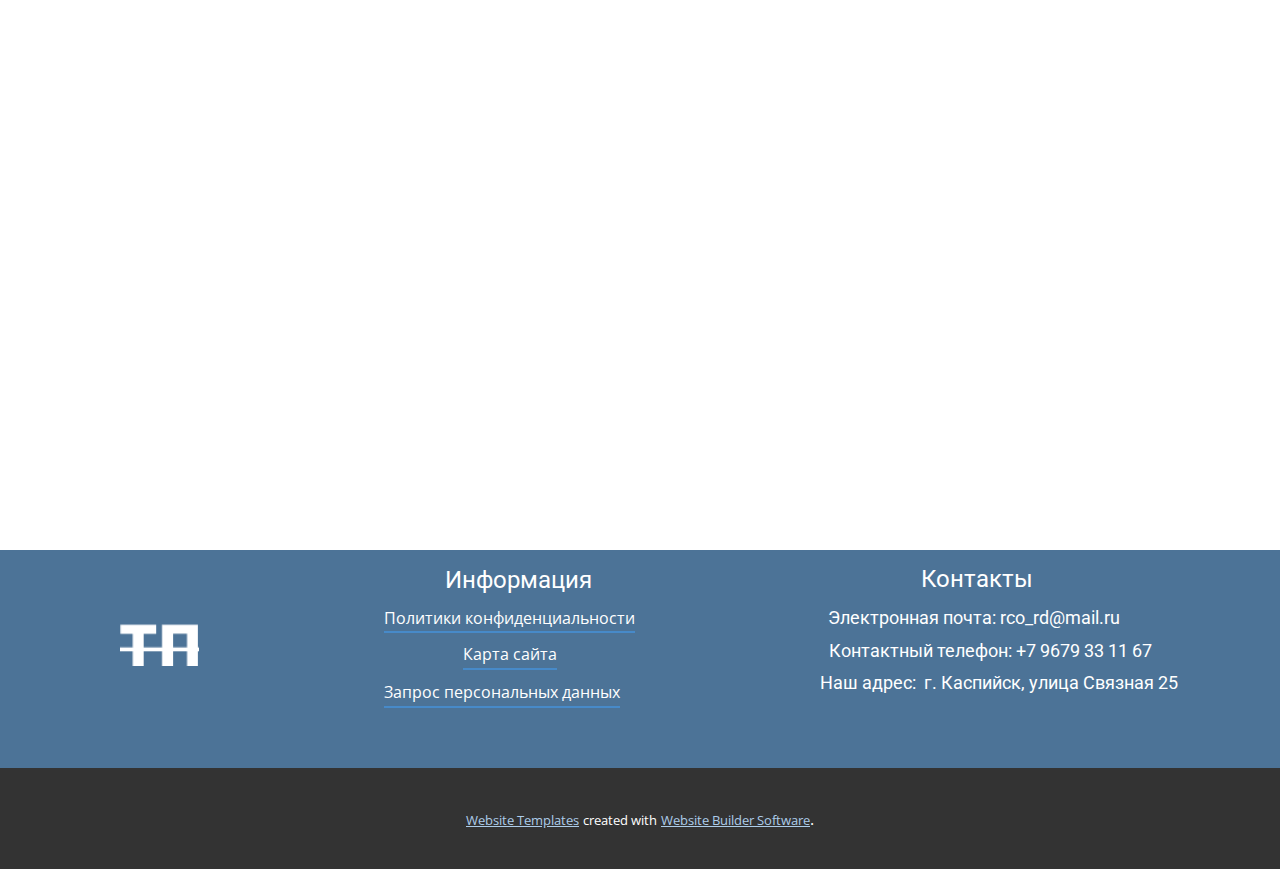
<file: Контакты.html>
<!DOCTYPE html>
<html style="font-size: 16px;" lang="ru"><head>
    <meta name="viewport" content="width=device-width, initial-scale=1.0">
    <meta charset="utf-8">
    <meta name="keywords" content="Добро пожаловать в ТехноПарк">
    <meta name="description" content="">
    <title>Контакты</title>
    <link rel="stylesheet" href="nicepage.css" media="screen">
<link rel="stylesheet" href="Контакты.css" media="screen">
    <script class="u-script" type="text/javascript" src="jquery.js" defer=""></script>
    <script class="u-script" type="text/javascript" src="nicepage.js" defer=""></script>
    <meta name="generator" content="Nicepage 5.9.10, nicepage.com">
    <link id="u-theme-google-font" rel="stylesheet" href="https://fonts.googleapis.com/css?family=Roboto:100,100i,300,300i,400,400i,500,500i,700,700i,900,900i|Open+Sans:300,300i,400,400i,500,500i,600,600i,700,700i,800,800i">
    
    
    
    <script type="application/ld+json">{
		"@context": "http://schema.org",
		"@type": "Organization",
		"name": "Site1",
		"logo": "images/tp.png"
}</script>
    <meta name="theme-color" content="#478ac9">
    <meta property="og:title" content="Контакты">
    <meta property="og:type" content="website">
  <meta data-intl-tel-input-cdn-path="intlTelInput/"></head>
  <body class="u-body u-xl-mode" data-lang="ru"><header class="u-clearfix u-header u-palette-1-dark-1 u-header" id="sec-1aa6"><div class="u-clearfix u-sheet u-valign-middle-lg u-valign-middle-md u-valign-middle-xl u-sheet-1">
        <a href="Главная.html" class="u-image u-logo u-image-1" data-image-width="150" data-image-height="79" title="Главная">
          <img src="images/tp.png" class="u-logo-image u-logo-image-1">
        </a>
        <nav class="u-menu u-menu-one-level u-offcanvas u-menu-1">
          <div class="menu-collapse" style="font-size: 1rem; letter-spacing: 0px; font-weight: 700;">
            <a class="u-button-style u-custom-left-right-menu-spacing u-custom-padding-bottom u-custom-text-active-color u-custom-top-bottom-menu-spacing u-nav-link u-text-active-palette-1-base u-text-hover-palette-2-base" href="#" style="padding: 6px 10px; font-size: calc(1em + 12px);">
              <svg class="u-svg-link" viewBox="0 0 24 24"><use xmlns:xlink="http://www.w3.org/1999/xlink" xlink:href="#menu-hamburger"></use></svg>
              <svg class="u-svg-content" version="1.1" id="menu-hamburger" viewBox="0 0 16 16" x="0px" y="0px" xmlns:xlink="http://www.w3.org/1999/xlink" xmlns="http://www.w3.org/2000/svg"><g><rect y="1" width="16" height="2"></rect><rect y="7" width="16" height="2"></rect><rect y="13" width="16" height="2"></rect>
</g></svg>
            </a>
          </div>
          <div class="u-custom-menu u-nav-container">
            <ul class="u-nav u-unstyled u-nav-1"><li class="u-nav-item"><a class="u-button-style u-nav-link u-text-active-black u-text-hover-palette-2-base" href="Главная.html" style="padding: 10px 20px;">Главная</a>
</li><li class="u-nav-item"><a class="u-button-style u-nav-link u-text-active-black u-text-hover-palette-2-base" href="Преподаватели.html" style="padding: 10px 20px;">Преподаватели</a>
</li><li class="u-nav-item"><a class="u-button-style u-nav-link u-text-active-black u-text-hover-palette-2-base" href="Новости.html" style="padding: 10px 20px;">Новости</a>
</li><li class="u-nav-item"><a class="u-button-style u-nav-link u-text-active-black u-text-hover-palette-2-base" href="Контакты.html" style="padding: 10px 3px 10px 20px;">Контакты</a>
</li></ul>
          </div>
          <div class="u-custom-menu u-nav-container-collapse">
            <div class="u-container-style u-inner-container-layout u-palette-1-dark-1 u-sidenav">
              <div class="u-inner-container-layout u-sidenav-overflow">
                <div class="u-menu-close"></div>
                <ul class="u-align-center u-nav u-popupmenu-items u-spacing-0 u-unstyled u-nav-2"><li class="u-nav-item"><a class="u-button-style u-nav-link" href="Главная.html" style="padding-top: 28px; padding-bottom: 28px;">Главная</a>
</li><li class="u-nav-item"><a class="u-button-style u-nav-link" href="Преподаватели.html" style="padding-top: 28px; padding-bottom: 28px;">Преподаватели</a>
</li><li class="u-nav-item"><a class="u-button-style u-nav-link" href="Новости.html" style="padding-top: 28px; padding-bottom: 28px;">Новости</a>
</li><li class="u-nav-item"><a class="u-button-style u-nav-link" href="Контакты.html" style="padding-top: 28px; padding-bottom: 28px;">Контакты</a>
</li></ul>
              </div>
            </div>
            <div class="u-black u-menu-overlay u-opacity u-opacity-70"></div>
          </div>
        </nav>
      </div></header>
    <section class="u-clearfix u-image u-section-1" id="sec-79c4" data-image-width="1920" data-image-height="1200">
      <div class="u-clearfix u-sheet u-sheet-1">
        <h1 class="u-align-center-lg u-align-center-md u-align-center-sm u-align-center-xs u-text u-text-default-lg u-text-default-xl u-text-white u-text-1">Добро пожаловать в ТехноПарк</h1>
      </div>
    </section>
    <section class="u-clearfix u-section-2" id="sec-399d">
      <div class="u-clearfix u-sheet u-sheet-1">
        <h2 class="u-text u-text-default u-text-1" data-animation-name="customAnimationIn" data-animation-duration="1500">Контакты</h2>
        <div class="u-clearfix u-expanded-width u-layout-wrap u-layout-wrap-1">
          <div class="u-layout">
            <div class="u-layout-row">
              <div class="u-container-style u-effect-hover-zoom u-image u-layout-cell u-size-30 u-image-1" data-image-width="1187" data-image-height="733" data-animation-name="customAnimationIn" data-animation-duration="1500" data-animation-direction="">
                <div class="u-container-layout u-container-layout-1"></div>
              </div>
              <div class="u-align-center u-container-style u-layout-cell u-size-30 u-layout-cell-2" data-animation-name="customAnimationIn" data-animation-duration="1500">
                <div class="u-container-layout u-container-layout-2">
                  <h4 class="u-text u-text-default u-text-2"> Полное наименование образовательной организации <br>
                  </h4>
                  <h4 class="u-text u-text-default u-text-3"> Государственное бюджетное общеобразовательное учреждение Республики Дагестан "Республиканский центр образования"</h4>
                  <h4 class="u-text u-text-default u-text-4"> Сокращенное наименование образовательной организации*<br>
                  </h4>
                  <h4 class="u-text u-text-default u-text-5"> ГБОУ РД "РЦО"</h4>
                  <h4 class="u-text u-text-default u-text-6"> Адрес местонахождения образовательной организации*<br>
                  </h4>
                  <h4 class="u-text u-text-7"> 368300, Республика Дагестан, г. Каспийск, улица Связная 25</h4>
                  <h4 class="u-text u-text-default u-text-8"> Адрес электронной почты образовательной организации<br>
                  </h4>
                  <h4 class="u-text u-text-default u-text-9">
                    <a href="mailto:rco_rd@mail.ru" class="u-active-none u-border-none u-btn u-button-style u-hover-none u-none u-text-palette-1-base u-btn-1">rco_rd@mail.ru</a>
                  </h4>
                </div>
              </div>
            </div>
          </div>
        </div>
        <h2 class="u-text u-text-default u-text-10" data-animation-name="customAnimationIn" data-animation-duration="1500">Наше местоположение</h2>
        <div class="u-grey-light-2 u-map u-map-1" data-animation-name="customAnimationIn" data-animation-duration="2000" data-animation-direction="">
          <div class="embed-responsive">
            <iframe class="embed-responsive-item" src="https://maps.google.com/maps?output=embed&amp;q=%D0%A0%D0%B5%D1%81%D0%BF%D1%83%D0%B1%D0%BB%D0%B8%D0%BA%D0%B0%20%D0%94%D0%B0%D0%B3%D0%B5%D1%81%D1%82%D0%B0%D0%BD%2C%20%D0%B3.%20%D0%9A%D0%B0%D1%81%D0%BF%D0%B8%D0%B9%D1%81%D0%BA%2C%20%D1%83%D0%BB%D0%B8%D1%86%D0%B0%20%D0%A1%D0%B2%D1%8F%D0%B7%D0%BD%D0%B0%D1%8F%2025&amp;z=10&amp;t=m" data-map="[base64]"></iframe>
          </div>
        </div>
      </div>
    </section>
    
    
    <footer class="u-align-center u-clearfix u-footer u-palette-1-dark-1 u-footer" id="sec-8e12"><div class="u-clearfix u-sheet u-sheet-1">
        <h4 class="u-text u-text-default u-text-1">Контакты</h4>
        <h4 class="u-text u-text-default u-text-2">Информация</h4>
        <a href="https://nicepage.com/c/technology-html-templates" class="u-active-none u-border-2 u-border-no-left u-border-no-right u-border-no-top u-border-palette-1-base u-bottom-left-radius-0 u-bottom-right-radius-0 u-btn u-btn-rectangle u-button-style u-hover-none u-none u-radius-0 u-text-white u-top-left-radius-0 u-top-right-radius-0 u-btn-1"> Политики конфиденциальности</a>
        <h6 class="u-text u-text-default u-text-3">Электронная почта:&nbsp;rco_rd@mail.ru</h6>
        <a href="Главная.html" class="u-image u-logo u-image-1" data-image-width="150" data-image-height="79" title="Главная">
          <img src="images/tp.png" class="u-logo-image u-logo-image-1">
        </a>
        <h6 class="u-text u-text-default u-text-4">Контактный телефон: +7&nbsp;9679 33 11 67</h6>
        <a href="https://nicepage.com/c/technology-html-templates" class="u-active-none u-border-2 u-border-no-left u-border-no-right u-border-no-top u-border-palette-1-base u-bottom-left-radius-0 u-bottom-right-radius-0 u-btn u-btn-rectangle u-button-style u-hover-none u-none u-radius-0 u-text-white u-top-left-radius-0 u-top-right-radius-0 u-btn-2">Карта сайта</a>
        <h6 class="u-text u-text-default u-text-5">Наш адрес:&nbsp;​ г. Каспийск, улица Связная 25</h6>
        <a href="https://nicepage.com/c/technology-html-templates" class="u-active-none u-border-2 u-border-no-left u-border-no-right u-border-no-top u-border-palette-1-base u-bottom-left-radius-0 u-bottom-right-radius-0 u-btn u-btn-rectangle u-button-style u-hover-none u-none u-radius-0 u-text-white u-top-left-radius-0 u-top-right-radius-0 u-btn-3"> Запрос персональных данных</a>
      </div></footer>
    <section class="u-backlink u-clearfix u-grey-80">
      <a class="u-link" href="https://nicepage.com/website-templates" target="_blank">
        <span>Website Templates</span>
      </a>
      <p class="u-text">
        <span>created with</span>
      </p>
      <a class="u-link" href="" target="_blank">
        <span>Website Builder Software</span>
      </a>. 
    </section>
  
</body></html>
</file>
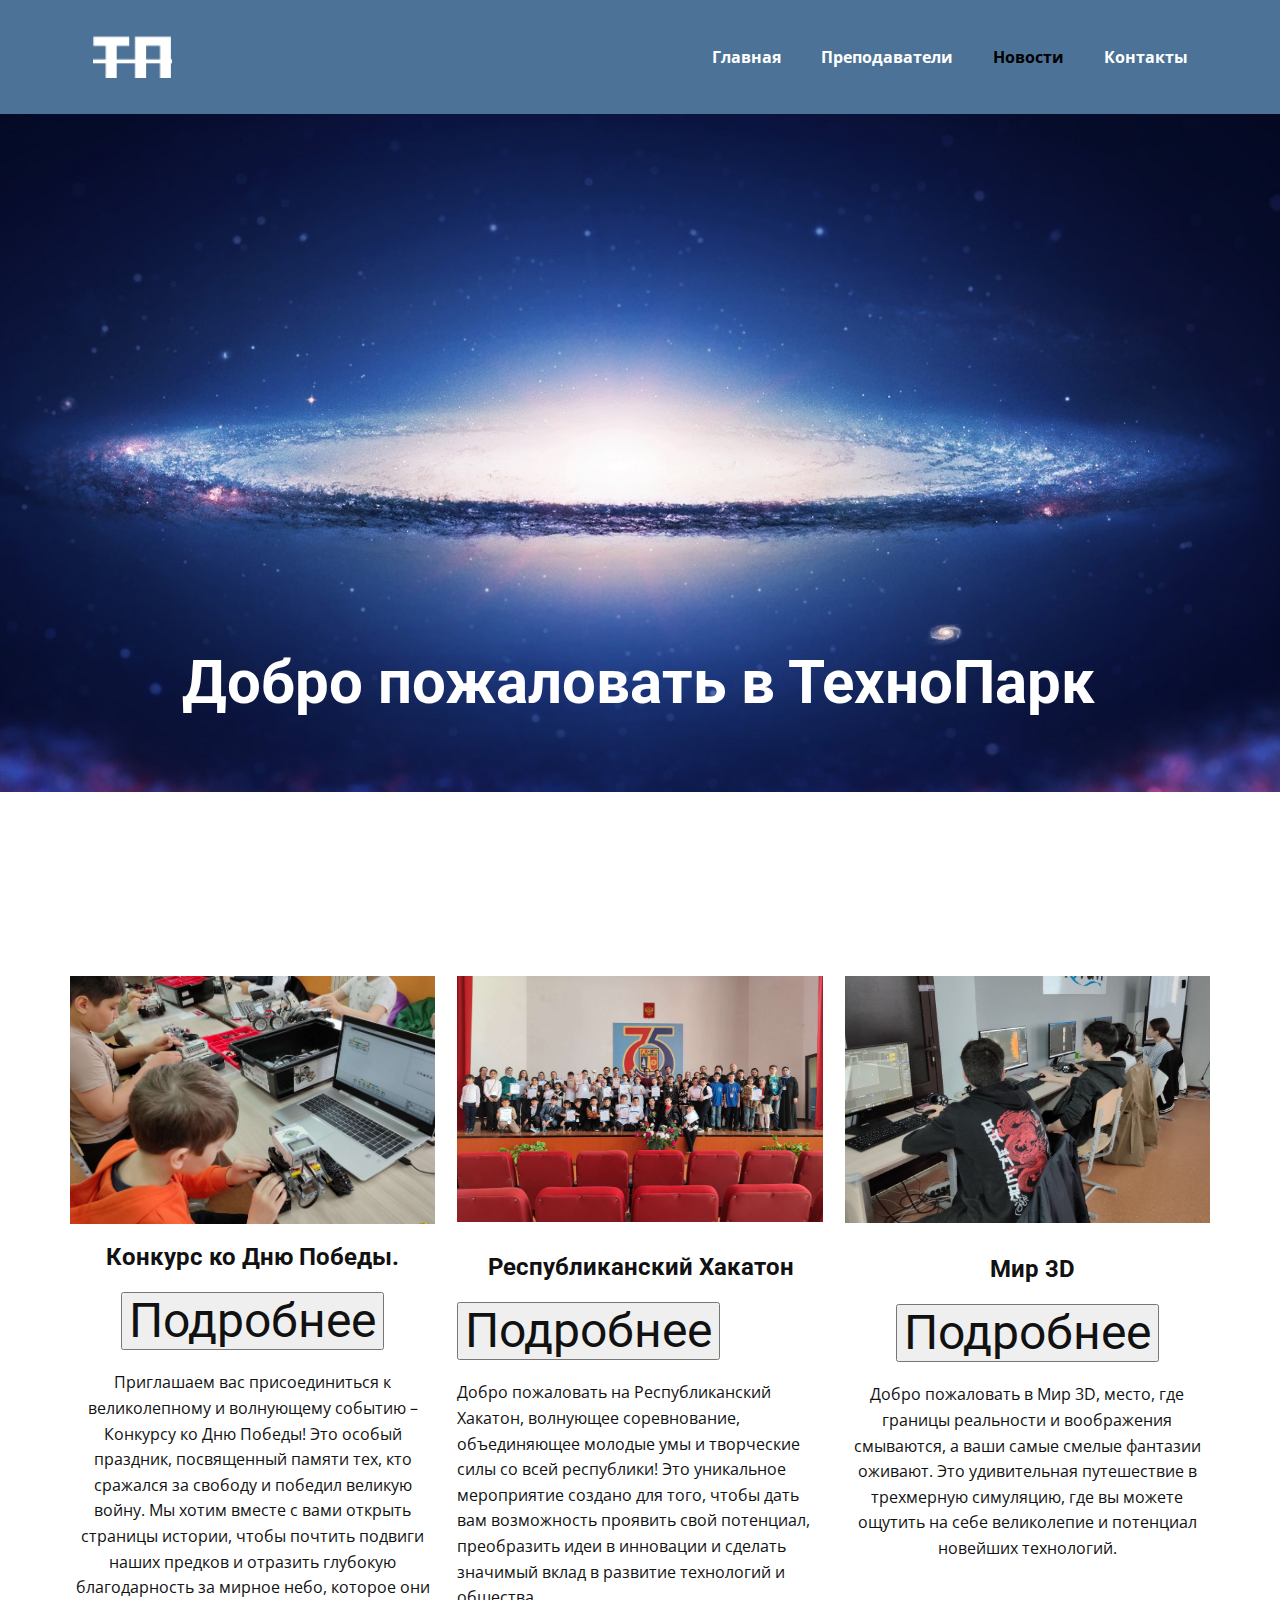
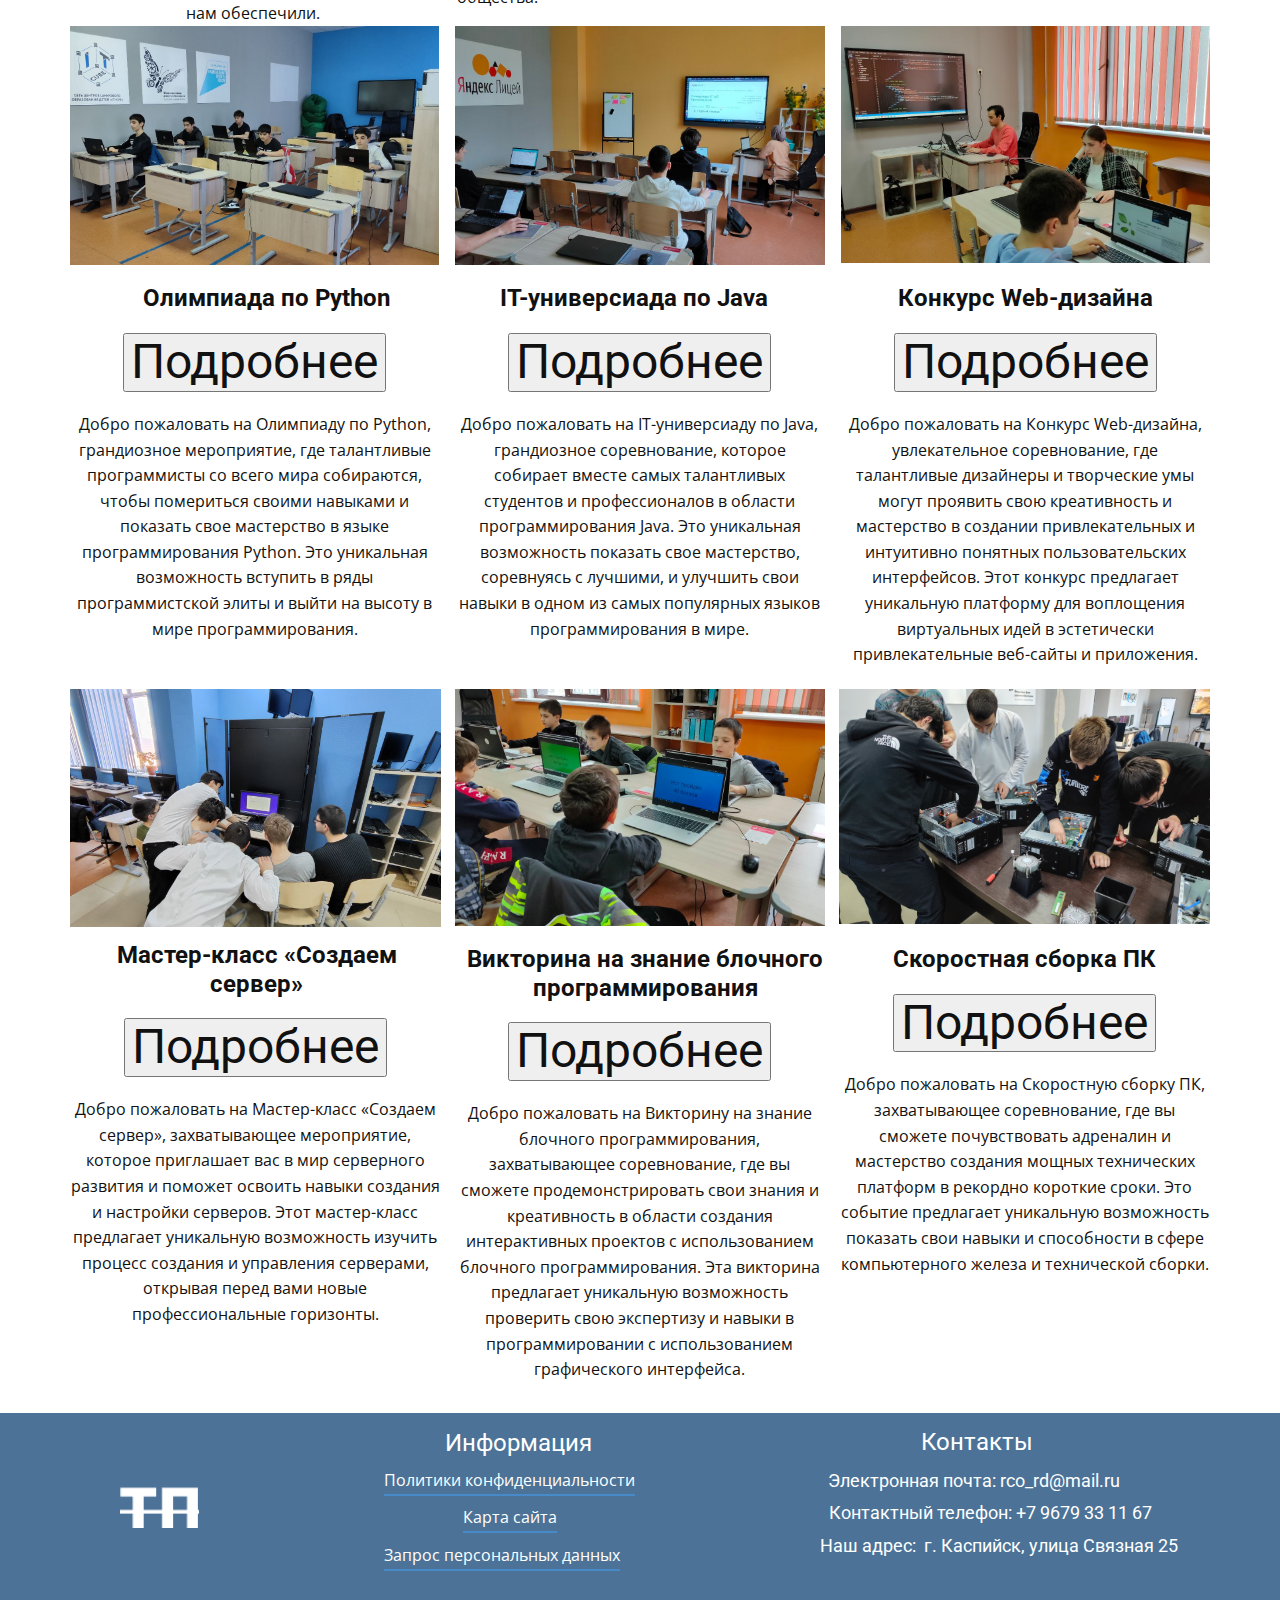
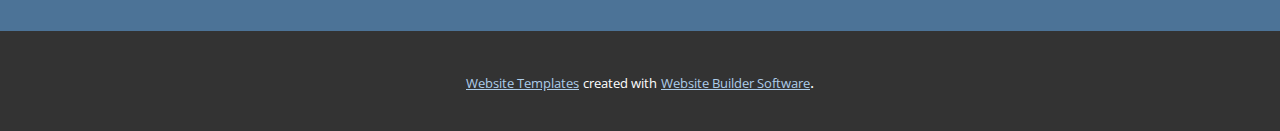
<file: Новости.html>
<!DOCTYPE html>
<html style="font-size: 16px;" lang="ru"><head>
    <meta name="viewport" content="width=device-width, initial-scale=1.0">
    <meta charset="utf-8">
    <link href="https://cdn.jsdelivr.net/npm/bootstrap@5.3.0/dist/css/bootstrap.min.css" rel="stylesheet" integrity="sha384-9ndCyUaIbzAi2FUVXJi0CjmCapSmO7SnpJef0486qhLnuZ2cdeRhO02iuK6FUUVM" crossorigin="anonymous">
    <script src="https://cdn.jsdelivr.net/npm/bootstrap@5.3.0/dist/js/bootstrap.bundle.min.js" integrity="sha384-geWF76RCwLtnZ8qwWowPQNguL3RmwHVBC9FhGdlKrxdiJJigb/j/68SIy3Te4Bkz" crossorigin="anonymous"></script>
    <meta name="keywords" content="Добро пожаловать в ТехноПарк">
    <meta name="description" content="">
    <title>Новости</title>
    <link rel="stylesheet" href="nicepage.css" media="screen">
<link rel="stylesheet" href="Новости.css" media="screen">
    <script class="u-script" type="text/javascript" src="jquery.js" defer=""></script>
    <script class="u-script" type="text/javascript" src="nicepage.js" defer=""></script>
    <meta name="generator" content="Nicepage 5.9.10, nicepage.com">
    <link id="u-theme-google-font" rel="stylesheet" href="https://fonts.googleapis.com/css?family=Roboto:100,100i,300,300i,400,400i,500,500i,700,700i,900,900i|Open+Sans:300,300i,400,400i,500,500i,600,600i,700,700i,800,800i">
    
    
    
    <script type="application/ld+json">{
		"@context": "http://schema.org",
		"@type": "Organization",
		"name": "Site1",
		"logo": "images/tp.png"
}</script>
    <meta name="theme-color" content="#478ac9">
    <meta property="og:title" content="Новости">
    <meta property="og:type" content="website">
  <meta data-intl-tel-input-cdn-path="intlTelInput/"></head>
  <body class="u-body u-xl-mode" data-lang="ru"><header class="u-clearfix u-header u-palette-1-dark-1 u-header" id="sec-1aa6"><div class="u-clearfix u-sheet u-valign-middle-lg u-valign-middle-md u-valign-middle-xl u-sheet-1">
        <a href="Главная.html" class="u-image u-logo u-image-1" data-image-width="150" data-image-height="79" title="Главная">
          <img src="images/tp.png" class="u-logo-image u-logo-image-1">
        </a>
        <nav class="u-menu u-menu-one-level u-offcanvas u-menu-1">
          <div class="menu-collapse" style="font-size: 1rem; letter-spacing: 0px; font-weight: 700;">
            <a class="u-button-style u-custom-left-right-menu-spacing u-custom-padding-bottom u-custom-text-active-color u-custom-top-bottom-menu-spacing u-nav-link u-text-active-palette-1-base u-text-hover-palette-2-base" href="#" style="padding: 6px 10px; font-size: calc(1em + 12px);">
              <svg class="u-svg-link" viewBox="0 0 24 24"><use xmlns:xlink="http://www.w3.org/1999/xlink" xlink:href="#menu-hamburger"></use></svg>
              <svg class="u-svg-content" version="1.1" id="menu-hamburger" viewBox="0 0 16 16" x="0px" y="0px" xmlns:xlink="http://www.w3.org/1999/xlink" xmlns="http://www.w3.org/2000/svg"><g><rect y="1" width="16" height="2"></rect><rect y="7" width="16" height="2"></rect><rect y="13" width="16" height="2"></rect>
</g></svg>
            </a>
          </div>
          <div class="u-custom-menu u-nav-container">
            <ul class="u-nav u-unstyled u-nav-1"><li class="u-nav-item"><a class="u-button-style u-nav-link u-text-active-black u-text-hover-palette-2-base" href="Главная.html" style="padding: 10px 20px;">Главная</a>
</li><li class="u-nav-item"><a class="u-button-style u-nav-link u-text-active-black u-text-hover-palette-2-base" href="Преподаватели.html" style="padding: 10px 20px;">Преподаватели</a>
</li><li class="u-nav-item"><a class="u-button-style u-nav-link u-text-active-black u-text-hover-palette-2-base" href="Новости.html" style="padding: 10px 20px;">Новости</a>
</li><li class="u-nav-item"><a class="u-button-style u-nav-link u-text-active-black u-text-hover-palette-2-base" href="Контакты.html" style="padding: 10px 3px 10px 20px;">Контакты</a>
</li></ul>
          </div>
          <div class="u-custom-menu u-nav-container-collapse">
            <div class="u-container-style u-inner-container-layout u-palette-1-dark-1 u-sidenav">
              <div class="u-inner-container-layout u-sidenav-overflow">
                <div class="u-menu-close"></div>
                <ul class="u-align-center u-nav u-popupmenu-items u-spacing-0 u-unstyled u-nav-2"><li class="u-nav-item"><a class="u-button-style u-nav-link" href="Главная.html" style="padding-top: 28px; padding-bottom: 28px;">Главная</a>
</li><li class="u-nav-item"><a class="u-button-style u-nav-link" href="Преподаватели.html" style="padding-top: 28px; padding-bottom: 28px;">Преподаватели</a>
</li><li class="u-nav-item"><a class="u-button-style u-nav-link" href="Новости.html" style="padding-top: 28px; padding-bottom: 28px;">Новости</a>
</li><li class="u-nav-item"><a class="u-button-style u-nav-link" href="Контакты.html" style="padding-top: 28px; padding-bottom: 28px;">Контакты</a>
</li></ul>
              </div>
            </div>
            <div class="u-black u-menu-overlay u-opacity u-opacity-70"></div>
          </div>
        </nav>
      </div></header>
    <section class="u-clearfix u-image u-section-1" id="sec-9692" data-image-width="1920" data-image-height="1200">
      <div class="u-clearfix u-sheet u-sheet-1">
        <h1 class="u-align-center-lg u-align-center-md u-align-center-sm u-align-center-xs u-text u-text-default-lg u-text-default-xl u-text-white u-text-1">Добро пожаловать в ТехноПарк</h1>
      </div>
    </section>
    <section class="u-clearfix u-valign-middle-lg u-section-2" id="sec-16cf">
      <div class="u-clearfix u-sheet u-sheet-1">
        <h1 class="u-text u-text-default u-text-1" data-animation-name="customAnimationIn" data-animation-duration="1500">Новости</h1>
        <div class="u-clearfix u-expanded-width u-gutter-22 u-layout-wrap u-layout-wrap-1">
          <div class="u-layout">
            <div class="u-layout-row">
              <div class="u-align-center u-container-style u-layout-cell u-size-20 u-layout-cell-1">
                <div class="u-container-layout u-valign-top-lg u-valign-top-md u-valign-top-sm u-container-layout-1">
                  <img class="u-expanded-width u-image u-image-default u-image-1" src="images/IMG202305041140591.jpg" alt="" data-image-width="4608" data-image-height="2592">
                  <h4 class="u-text u-text-default u-text-2"> Конкурс ко Дню Победы.</h4>
                  <div class="accordion accordion-flush" id="accordionFlushExample">
                    <div class="accordion-item">
                      <h2 class="accordion-header">
                        <button class="accordion-button collapsed" type="button" data-bs-toggle="collapse" data-bs-target="#flush-collapseOne" aria-expanded="false" aria-controls="flush-collapseOne">
                          Подробнее
                        </button>
                      </h2>
                      <div id="flush-collapseOne" class="accordion-collapse collapse" data-bs-parent="#accordionFlushExample">
                        <div class="accordion-body">Приглашаем вас присоединиться к великолепному и волнующему событию – Конкурсу ко Дню Победы! Это особый праздник, посвященный памяти тех, кто сражался за свободу и победил великую войну. Мы хотим вместе с вами открыть страницы истории, чтобы почтить подвиги наших предков и отразить глубокую благодарность за мирное небо, которое они нам обеспечили.</div>
                      </div>
                    </div>
                  </div>
                </div>
              </div>
              <div class="u-align-center-lg u-align-center-md u-align-center-sm u-align-center-xs u-container-style u-layout-cell u-size-20 u-layout-cell-2">
                <div class="u-container-layout u-valign-top-lg u-valign-top-md u-valign-top-sm u-valign-top-xs u-container-layout-2">
                  <img class="u-expanded-width-md u-expanded-width-sm u-expanded-width-xl u-expanded-width-xs u-image u-image-default u-image-2" src="images/IMG_20230505_1510301.jpg" alt="" data-image-width="4080" data-image-height="3060">
                  <h4 class="u-text u-text-default u-text-3"> Республиканский Хакатон</h4>
                  <div class="accordion accordion-flush" id="accordionFlushExample">
                    <div class="accordion-item">
                      <h2 class="accordion-header">
                        <button class="accordion-button collapsed" type="button" data-bs-toggle="collapse" data-bs-target="#flush-collapseOne" aria-expanded="false" aria-controls="flush-collapseOne">
                          Подробнее
                        </button>
                      </h2>
                      <div id="flush-collapseOne" class="accordion-collapse collapse" data-bs-parent="#accordionFlushExample">
                        <div class="accordion-body">Добро пожаловать на Республиканский Хакатон, волнующее соревнование, объединяющее молодые умы и творческие силы со всей республики! Это уникальное мероприятие создано для того, чтобы дать вам возможность проявить свой потенциал, преобразить идеи в инновации и сделать значимый вклад в развитие технологий и общества.</div>
                      </div>
                    </div>
                  </div>
                </div>
              </div>
              <div class="u-align-center u-container-style u-layout-cell u-size-20 u-layout-cell-3">
                <div class="u-container-layout u-valign-top-lg u-valign-top-sm u-container-layout-3">
                  <img class="u-expanded-width u-image u-image-default u-image-3" src="images/msg5431771785-573981.jpg" alt="" data-image-width="1280" data-image-height="720">
                  <h4 class="u-text u-text-default u-text-4">Мир 3D</h4>
                  <div class="accordion accordion-flush" id="accordionFlushExample">
                    <div class="accordion-item">
                      <h2 class="accordion-header">
                        <button class="accordion-button collapsed" type="button" data-bs-toggle="collapse" data-bs-target="#flush-collapseOne" aria-expanded="false" aria-controls="flush-collapseOne">
                          Подробнее
                        </button>
                      </h2>
                      <div id="flush-collapseOne" class="accordion-collapse collapse" data-bs-parent="#accordionFlushExample">
                        <div class="accordion-body">Добро пожаловать в Мир 3D, место, где границы реальности и воображения смываются, а ваши самые смелые фантазии оживают. Это удивительная путешествие в трехмерную симуляцию, где вы можете ощутить на себе великолепие и потенциал новейших технологий.</div>
                      </div>
                    </div>
                  </div>
                </div>
              </div>
            </div>
          </div>
        </div>
        <div class="u-clearfix u-expanded-width u-gutter-16 u-layout-wrap u-layout-wrap-2">
          <div class="u-layout">
            <div class="u-layout-row">
              <div class="u-align-center u-container-style u-layout-cell u-size-20 u-layout-cell-4">
                <div class="u-container-layout u-valign-top-lg u-container-layout-4">
                  <img class="u-expanded-width-lg u-expanded-width-sm u-expanded-width-xl u-expanded-width-xs u-image u-image-default u-image-4" src="images/msg5431771785-562301.jpg" alt="" data-image-width="1280" data-image-height="720">
                  <h4 class="u-text u-text-default u-text-5"> Олимпиада по Python</h4>
                  <div class="accordion accordion-flush" id="accordionFlushExample">
                    <div class="accordion-item">
                      <h2 class="accordion-header">
                        <button class="accordion-button collapsed" type="button" data-bs-toggle="collapse" data-bs-target="#flush-collapseOne" aria-expanded="false" aria-controls="flush-collapseOne">
                          Подробнее
                        </button>
                      </h2>
                      <div id="flush-collapseOne" class="accordion-collapse collapse" data-bs-parent="#accordionFlushExample">
                        <div class="accordion-body">Добро пожаловать на Олимпиаду по Python, грандиозное мероприятие, где талантливые программисты со всего мира собираются, чтобы помериться своими навыками и показать свое мастерство в языке программирования Python. Это уникальная возможность вступить в ряды программистской элиты и выйти на высоту в мире программирования.</div>
                      </div>
                    </div>
                  </div>
                </div>
              </div>
              <div class="u-align-center u-container-style u-layout-cell u-size-20 u-layout-cell-5">
                <div class="u-container-layout u-valign-top-lg u-valign-top-md u-container-layout-5">
                  <img class="u-expanded-width-lg u-expanded-width-sm u-expanded-width-xl u-expanded-width-xs u-image u-image-default u-image-5" src="images/msg5431771785-55871.jpg" alt="" data-image-width="1280" data-image-height="720">
                  <h4 class="u-text u-text-default u-text-6"> IT-универсиада по Java</h4>
                  <div class="accordion accordion-flush" id="accordionFlushExample">
                    <div class="accordion-item">
                      <h2 class="accordion-header">
                        <button class="accordion-button collapsed" type="button" data-bs-toggle="collapse" data-bs-target="#flush-collapseOne" aria-expanded="false" aria-controls="flush-collapseOne">
                          Подробнее
                        </button>
                      </h2>
                      <div id="flush-collapseOne" class="accordion-collapse collapse" data-bs-parent="#accordionFlushExample">
                        <div class="accordion-body">Добро пожаловать на IT-универсиаду по Java, грандиозное соревнование, которое собирает вместе самых талантливых студентов и профессионалов в области программирования Java. Это уникальная возможность показать свое мастерство, соревнуясь с лучшими, и улучшить свои навыки в одном из самых популярных языков программирования в мире.</div>
                      </div>
                    </div>
                  </div>
                </div>
              </div>
              <div class="u-align-center u-container-style u-layout-cell u-size-20 u-layout-cell-6">
                <div class="u-container-layout u-valign-top-lg u-valign-top-md u-container-layout-6">
                  <img class="u-expanded-width u-image u-image-default u-image-6" src="images/msg5431771785-55862.jpg" alt="" data-image-width="1280" data-image-height="720">
                  <h4 class="u-text u-text-default u-text-7"> Конкурс Web-дизайна</h4>
                  <div class="accordion accordion-flush" id="accordionFlushExample">
                    <div class="accordion-item">
                      <h2 class="accordion-header">
                        <button class="accordion-button collapsed" type="button" data-bs-toggle="collapse" data-bs-target="#flush-collapseOne" aria-expanded="false" aria-controls="flush-collapseOne">
                          Подробнее
                        </button>
                      </h2>
                      <div id="flush-collapseOne" class="accordion-collapse collapse" data-bs-parent="#accordionFlushExample">
                        <div class="accordion-body">Добро пожаловать на Конкурс Web-дизайна, увлекательное соревнование, где талантливые дизайнеры и творческие умы могут проявить свою креативность и мастерство в создании привлекательных и интуитивно понятных пользовательских интерфейсов. Этот конкурс предлагает уникальную платформу для воплощения виртуальных идей в эстетически привлекательные веб-сайты и приложения.</div>
                      </div>
                    </div>
                  </div>
                </div>
              </div>
            </div>
          </div>
        </div>
        <div class="u-clearfix u-expanded-width u-gutter-14 u-layout-wrap u-layout-wrap-3">
          <div class="u-layout">
            <div class="u-layout-row">
              <div class="u-align-center u-container-style u-layout-cell u-size-20 u-layout-cell-7">
                <div class="u-container-layout u-valign-top-md u-valign-top-sm u-container-layout-7">
                  <img class="u-expanded-width-sm u-expanded-width-xl u-expanded-width-xs u-image u-image-default u-image-7" src="images/msg5431771785-55331.jpg" alt="" data-image-width="1280" data-image-height="960">
                  <h4 class="u-text u-text-default u-text-8"> Мастер-класс «Создаем сервер»</h4>
                  <div class="accordion accordion-flush" id="accordionFlushExample">
                    <div class="accordion-item">
                      <h2 class="accordion-header">
                        <button class="accordion-button collapsed" type="button" data-bs-toggle="collapse" data-bs-target="#flush-collapseOne" aria-expanded="false" aria-controls="flush-collapseOne">
                          Подробнее
                        </button>
                      </h2>
                      <div id="flush-collapseOne" class="accordion-collapse collapse" data-bs-parent="#accordionFlushExample">
                        <div class="accordion-body">Добро пожаловать на Мастер-класс «Создаем сервер», захватывающее мероприятие, которое приглашает вас в мир серверного развития и поможет освоить навыки создания и настройки серверов. Этот мастер-класс предлагает уникальную возможность изучить процесс создания и управления серверами, открывая перед вами новые профессиональные горизонты.</div>
                      </div>
                    </div>
                  </div>
                </div>
              </div>
              <div class="u-align-center u-container-style u-layout-cell u-size-20 u-layout-cell-8">
                <div class="u-container-layout u-valign-top-lg u-valign-top-md u-valign-top-sm u-valign-top-xs u-container-layout-8">
                  <img class="u-expanded-width u-image u-image-default u-image-8" src="images/photo1674304397.jpeg" alt="" data-image-width="1280" data-image-height="720">
                  <h4 class="u-text u-text-default u-text-9"> Викторина на знание блочного программирования</h4>
                  <div class="accordion accordion-flush" id="accordionFlushExample">
                    <div class="accordion-item">
                      <h2 class="accordion-header">
                        <button class="accordion-button collapsed" type="button" data-bs-toggle="collapse" data-bs-target="#flush-collapseOne" aria-expanded="false" aria-controls="flush-collapseOne">
                          Подробнее
                        </button>
                      </h2>
                      <div id="flush-collapseOne" class="accordion-collapse collapse" data-bs-parent="#accordionFlushExample">
                        <div class="accordion-body">Добро пожаловать на Викторину на знание блочного программирования, захватывающее соревнование, где вы сможете продемонстрировать свои знания и креативность в области создания интерактивных проектов с использованием блочного программирования. Эта викторина предлагает уникальную возможность проверить свою экспертизу и навыки в программировании с использованием графического интерфейса.</div>
                      </div>
                    </div>
                  </div>
                </div>
              </div>
              <div class="u-align-center u-container-style u-layout-cell u-size-20 u-layout-cell-9">
                <div class="u-container-layout u-valign-top-lg u-valign-top-sm u-valign-top-xs u-container-layout-9">
                  <img class="u-expanded-width-md u-expanded-width-sm u-expanded-width-xl u-image u-image-default u-image-9" src="images/IMG_20221123_142021.jpg" alt="" data-image-width="4096" data-image-height="3072">
                  <h4 class="u-text u-text-default u-text-10"> Скоростная сборка ПК</h4>
                  <div class="accordion accordion-flush" id="accordionFlushExample">
                    <div class="accordion-item">
                      <h2 class="accordion-header">
                        <button class="accordion-button collapsed" type="button" data-bs-toggle="collapse" data-bs-target="#flush-collapseOne" aria-expanded="false" aria-controls="flush-collapseOne">
                          Подробнее
                        </button>
                      </h2>
                      <div id="flush-collapseOne" class="accordion-collapse collapse" data-bs-parent="#accordionFlushExample">
                        <div class="accordion-body">Добро пожаловать на Скоростную сборку ПК, захватывающее соревнование, где вы сможете почувствовать адреналин и мастерство создания мощных технических платформ в рекордно короткие сроки. Это событие предлагает уникальную возможность показать свои навыки и способности в сфере компьютерного железа и технической сборки.</div>
                      </div>
                    </div>
                  </div>
                </div>
              </div>
            </div>
          </div>
        </div>
      </div>
    </section>
    
    
    <footer class="u-align-center u-clearfix u-footer u-palette-1-dark-1 u-footer" id="sec-8e12"><div class="u-clearfix u-sheet u-sheet-1">
        <h4 class="u-text u-text-default u-text-1">Контакты</h4>
        <h4 class="u-text u-text-default u-text-2">Информация</h4>
        <a href="https://nicepage.com/c/technology-html-templates" class="u-active-none u-border-2 u-border-no-left u-border-no-right u-border-no-top u-border-palette-1-base u-bottom-left-radius-0 u-bottom-right-radius-0 u-btn u-btn-rectangle u-button-style u-hover-none u-none u-radius-0 u-text-white u-top-left-radius-0 u-top-right-radius-0 u-btn-1"> Политики конфиденциальности</a>
        <h6 class="u-text u-text-default u-text-3">Электронная почта:&nbsp;rco_rd@mail.ru</h6>
        <a href="Главная.html" class="u-image u-logo u-image-1" data-image-width="150" data-image-height="79" title="Главная">
          <img src="images/tp.png" class="u-logo-image u-logo-image-1">
        </a>
        <h6 class="u-text u-text-default u-text-4">Контактный телефон: +7&nbsp;9679 33 11 67</h6>
        <a href="https://nicepage.com/c/technology-html-templates" class="u-active-none u-border-2 u-border-no-left u-border-no-right u-border-no-top u-border-palette-1-base u-bottom-left-radius-0 u-bottom-right-radius-0 u-btn u-btn-rectangle u-button-style u-hover-none u-none u-radius-0 u-text-white u-top-left-radius-0 u-top-right-radius-0 u-btn-2">Карта сайта</a>
        <h6 class="u-text u-text-default u-text-5">Наш адрес:&nbsp;​ г. Каспийск, улица Связная 25</h6>
        <a href="https://nicepage.com/c/technology-html-templates" class="u-active-none u-border-2 u-border-no-left u-border-no-right u-border-no-top u-border-palette-1-base u-bottom-left-radius-0 u-bottom-right-radius-0 u-btn u-btn-rectangle u-button-style u-hover-none u-none u-radius-0 u-text-white u-top-left-radius-0 u-top-right-radius-0 u-btn-3"> Запрос персональных данных</a>
      </div></footer>
    <section class="u-backlink u-clearfix u-grey-80">
      <a class="u-link" href="https://nicepage.com/website-templates" target="_blank">
        <span>Website Templates</span>
      </a>
      <p class="u-text">
        <span>created with</span>
      </p>
      <a class="u-link" href="" target="_blank">
        <span>Website Builder Software</span>
      </a>. 
    </section>
  
</body></html>
</file>
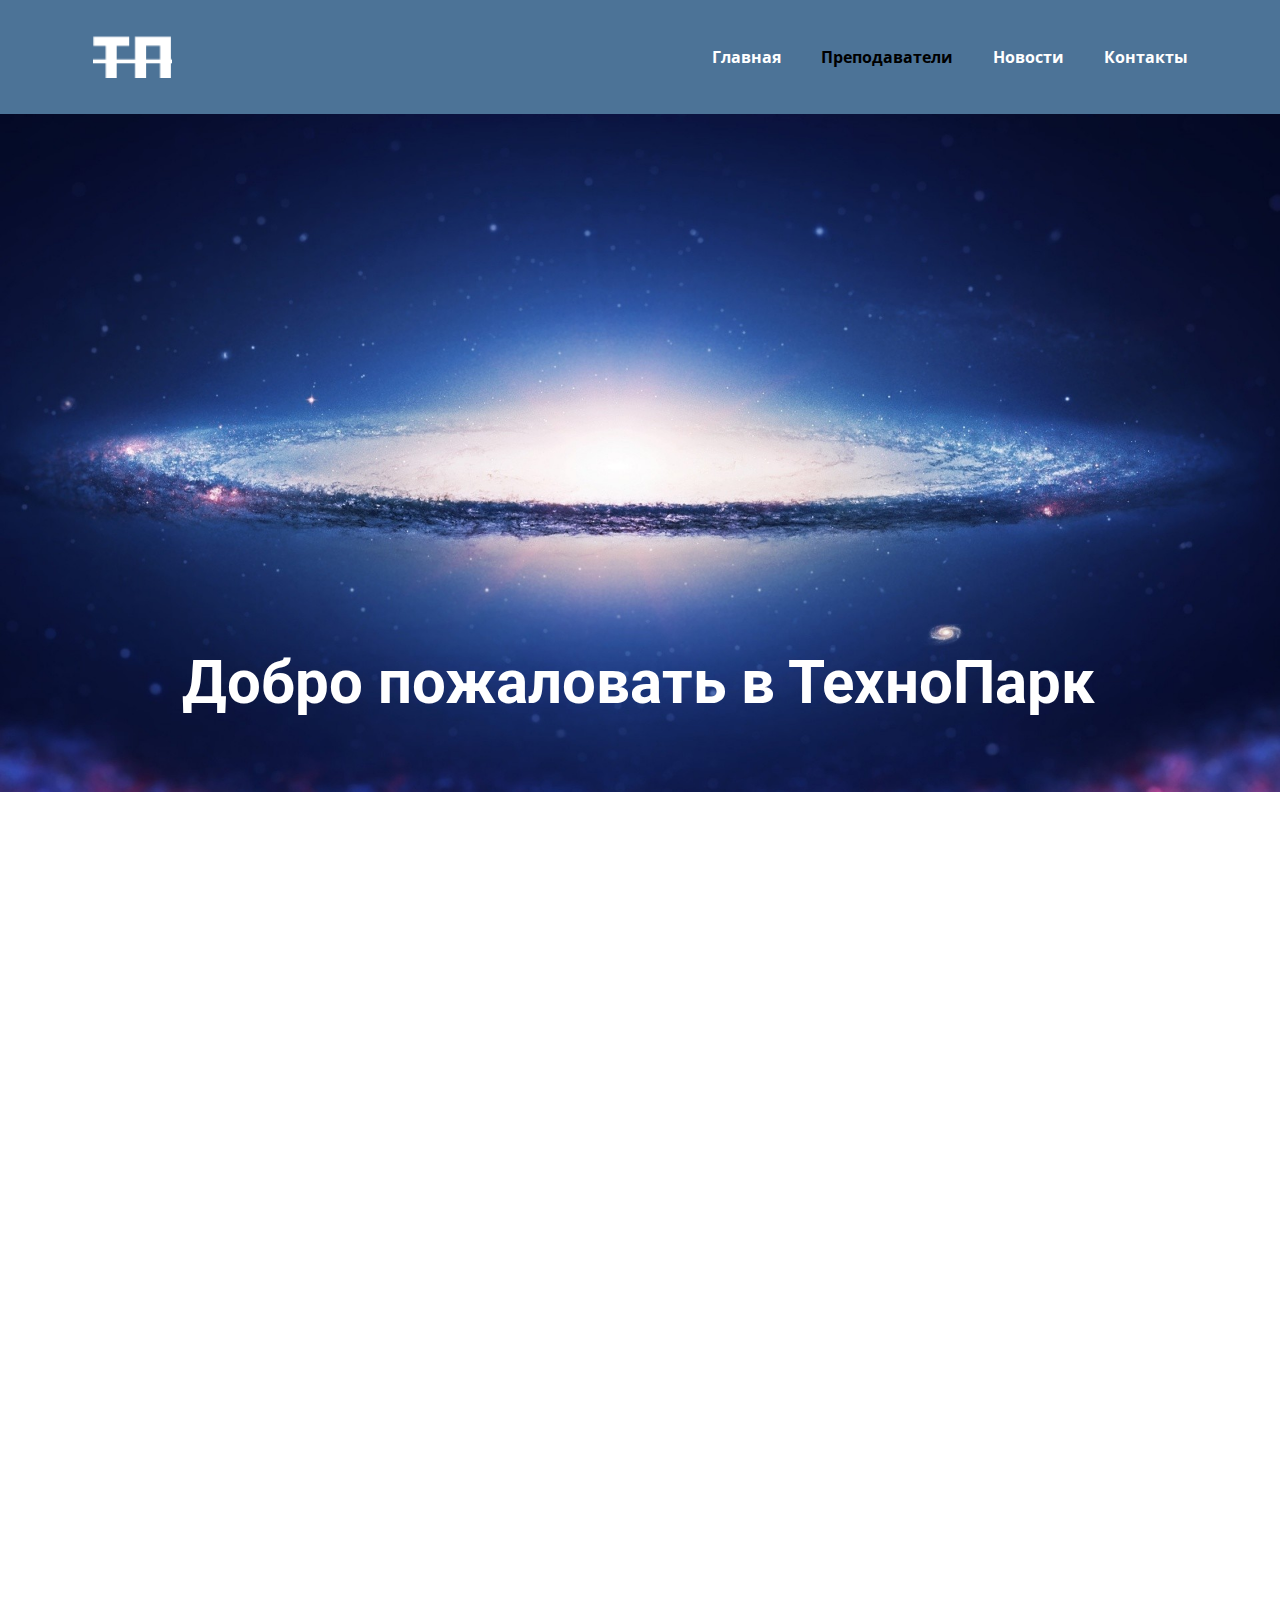
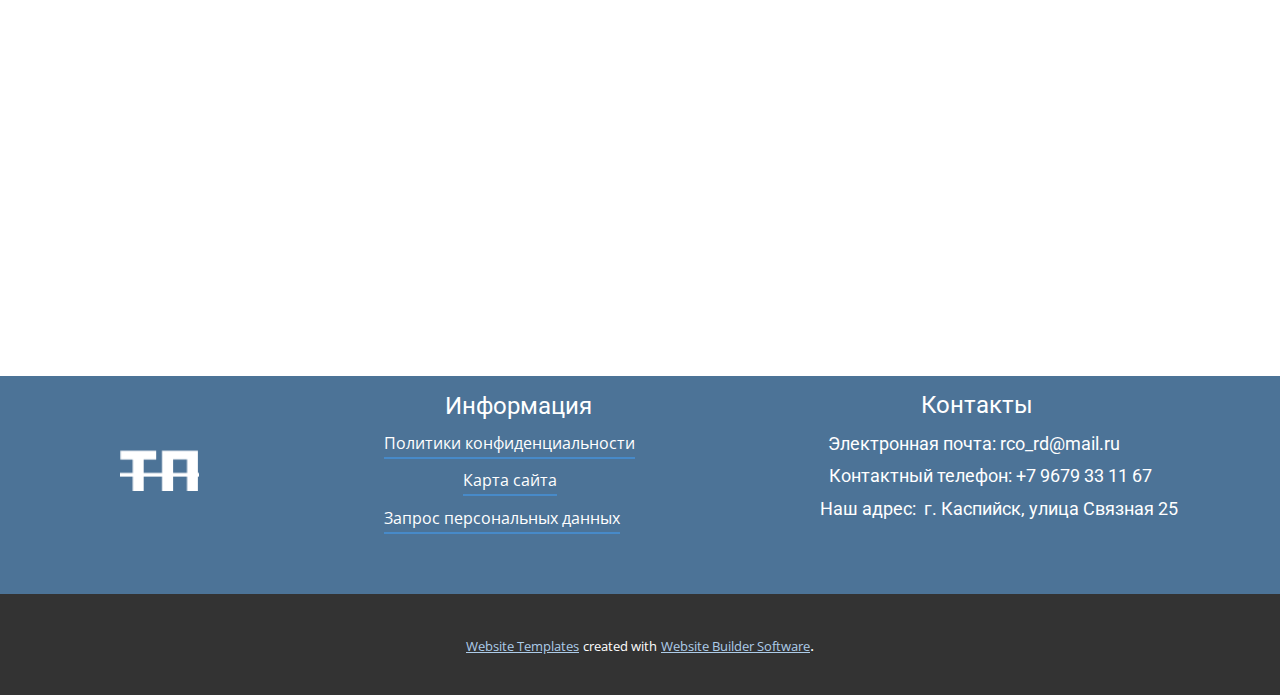
<file: Преподаватели.html>
<!DOCTYPE html>
<html style="font-size: 16px;" lang="ru"><head>
    <meta name="viewport" content="width=device-width, initial-scale=1.0">
    <meta charset="utf-8">
    <meta name="keywords" content="Добро пожаловать в ТехноПарк, Наши преподаватели">
    <meta name="description" content="">
    <title>Преподаватели</title>
    <link rel="stylesheet" href="nicepage.css" media="screen">
<link rel="stylesheet" href="Преподаватели.css" media="screen">
    <script class="u-script" type="text/javascript" src="jquery.js" defer=""></script>
    <script class="u-script" type="text/javascript" src="nicepage.js" defer=""></script>
    <meta name="generator" content="Nicepage 5.9.10, nicepage.com">
    <link id="u-theme-google-font" rel="stylesheet" href="https://fonts.googleapis.com/css?family=Roboto:100,100i,300,300i,400,400i,500,500i,700,700i,900,900i|Open+Sans:300,300i,400,400i,500,500i,600,600i,700,700i,800,800i">
    
    
    
    <script type="application/ld+json">{
		"@context": "http://schema.org",
		"@type": "Organization",
		"name": "Site1",
		"logo": "images/tp.png"
}</script>
    <meta name="theme-color" content="#478ac9">
    <meta property="og:title" content="Преподаватели">
    <meta property="og:type" content="website">
  <meta data-intl-tel-input-cdn-path="intlTelInput/"></head>
  <body class="u-body u-xl-mode" data-lang="ru"><header class="u-clearfix u-header u-palette-1-dark-1 u-header" id="sec-1aa6"><div class="u-clearfix u-sheet u-valign-middle-lg u-valign-middle-md u-valign-middle-xl u-sheet-1">
        <a href="Главная.html" class="u-image u-logo u-image-1" data-image-width="150" data-image-height="79" title="Главная">
          <img src="images/tp.png" class="u-logo-image u-logo-image-1">
        </a>
        <nav class="u-menu u-menu-one-level u-offcanvas u-menu-1">
          <div class="menu-collapse" style="font-size: 1rem; letter-spacing: 0px; font-weight: 700;">
            <a class="u-button-style u-custom-left-right-menu-spacing u-custom-padding-bottom u-custom-text-active-color u-custom-top-bottom-menu-spacing u-nav-link u-text-active-palette-1-base u-text-hover-palette-2-base" href="#" style="padding: 6px 10px; font-size: calc(1em + 12px);">
              <svg class="u-svg-link" viewBox="0 0 24 24"><use xmlns:xlink="http://www.w3.org/1999/xlink" xlink:href="#menu-hamburger"></use></svg>
              <svg class="u-svg-content" version="1.1" id="menu-hamburger" viewBox="0 0 16 16" x="0px" y="0px" xmlns:xlink="http://www.w3.org/1999/xlink" xmlns="http://www.w3.org/2000/svg"><g><rect y="1" width="16" height="2"></rect><rect y="7" width="16" height="2"></rect><rect y="13" width="16" height="2"></rect>
</g></svg>
            </a>
          </div>
          <div class="u-custom-menu u-nav-container">
            <ul class="u-nav u-unstyled u-nav-1"><li class="u-nav-item"><a class="u-button-style u-nav-link u-text-active-black u-text-hover-palette-2-base" href="Главная.html" style="padding: 10px 20px;">Главная</a>
</li><li class="u-nav-item"><a class="u-button-style u-nav-link u-text-active-black u-text-hover-palette-2-base" href="Преподаватели.html" style="padding: 10px 20px;">Преподаватели</a>
</li><li class="u-nav-item"><a class="u-button-style u-nav-link u-text-active-black u-text-hover-palette-2-base" href="Новости.html" style="padding: 10px 20px;">Новости</a>
</li><li class="u-nav-item"><a class="u-button-style u-nav-link u-text-active-black u-text-hover-palette-2-base" href="Контакты.html" style="padding: 10px 3px 10px 20px;">Контакты</a>
</li></ul>
          </div>
          <div class="u-custom-menu u-nav-container-collapse">
            <div class="u-container-style u-inner-container-layout u-palette-1-dark-1 u-sidenav">
              <div class="u-inner-container-layout u-sidenav-overflow">
                <div class="u-menu-close"></div>
                <ul class="u-align-center u-nav u-popupmenu-items u-spacing-0 u-unstyled u-nav-2"><li class="u-nav-item"><a class="u-button-style u-nav-link" href="Главная.html" style="padding-top: 28px; padding-bottom: 28px;">Главная</a>
</li><li class="u-nav-item"><a class="u-button-style u-nav-link" href="Преподаватели.html" style="padding-top: 28px; padding-bottom: 28px;">Преподаватели</a>
</li><li class="u-nav-item"><a class="u-button-style u-nav-link" href="Новости.html" style="padding-top: 28px; padding-bottom: 28px;">Новости</a>
</li><li class="u-nav-item"><a class="u-button-style u-nav-link" href="Контакты.html" style="padding-top: 28px; padding-bottom: 28px;">Контакты</a>
</li></ul>
              </div>
            </div>
            <div class="u-black u-menu-overlay u-opacity u-opacity-70"></div>
          </div>
        </nav>
      </div></header>
    <section class="u-clearfix u-image u-section-1" id="sec-4d84" data-image-width="1920" data-image-height="1200">
      <div class="u-clearfix u-sheet u-sheet-1">
        <h1 class="u-align-center-lg u-align-center-md u-align-center-sm u-align-center-xs u-text u-text-default-lg u-text-default-xl u-text-white u-text-1">Добро пожаловать в ТехноПарк</h1>
      </div>
    </section>
    <section class="u-clearfix u-section-2" id="sec-6171">
      <div class="u-clearfix u-sheet u-sheet-1">
        <h2 class="u-text u-text-default u-text-1" data-animation-name="customAnimationIn" data-animation-duration="1500">Наши преподаватели</h2>
        <div class="u-clearfix u-expanded-width u-gutter-16 u-layout-wrap u-layout-wrap-1">
          <div class="u-layout">
            <div class="u-layout-row">
              <div class="u-container-style u-effect-wobble-left u-hover-box u-layout-cell u-size-30 u-layout-cell-1" data-animation-name="flipIn" data-animation-duration="1500" data-animation-direction="X">
                <div class="u-back-slide u-container-layout u-container-layout-1">
                  <img class="u-expanded-height-xl u-expanded-width-lg u-expanded-width-md u-expanded-width-sm u-expanded-width-xs u-image u-image-default u-image-1" src="images/47c2df10394b49ab968312960c1d8ae1.jpg" alt="" data-image-width="210" data-image-height="315">
                  <h4 class="u-text u-text-2"> Абдуллаева Айшат Рабадангаджиевна</h4>
                  <p class="u-text u-text-3">Backend-разработка</p>
                </div>
                <div class="u-black u-container-layout u-opacity u-opacity-25 u-over-slide u-container-layout-2"></div>
              </div>
              <div class="u-container-style u-effect-wobble-left u-hover-box u-layout-cell u-size-30 u-layout-cell-2" data-animation-name="flipIn" data-animation-duration="1500" data-animation-direction="X">
                <div class="u-back-slide u-container-layout u-valign-bottom-sm u-valign-bottom-xs u-container-layout-3">
                  <img class="u-expanded-height-xl u-expanded-width-sm u-expanded-width-xs u-image u-image-default u-image-2" src="images/e549c0239be1eb12b0a133a7fa8e77af.jpg" alt="" data-image-width="210" data-image-height="328">
                  <h4 class="u-align-center u-text u-text-4"> Аслалиева Людмила Галимовна</h4>
                  <p class="u-text u-text-5">Fronted-разработка</p>
                </div>
                <div class="u-black u-container-layout u-opacity u-opacity-25 u-over-slide u-container-layout-4"></div>
              </div>
            </div>
          </div>
        </div>
        <div class="u-clearfix u-expanded-width u-gutter-22 u-layout-wrap u-layout-wrap-2">
          <div class="u-layout">
            <div class="u-layout-row">
              <div class="u-container-style u-effect-wobble-left u-hover-box u-layout-cell u-size-30 u-layout-cell-3" data-animation-name="flipIn" data-animation-duration="1500" data-animation-direction="X">
                <div class="u-back-slide u-container-layout u-valign-top-lg u-valign-top-md u-container-layout-5">
                  <img class="u-expanded-width-sm u-expanded-width-xs u-image u-image-default u-image-3" src="images/e82f303d704b1fac11e4136f36c4ad0f.jpg" alt="" data-image-width="210" data-image-height="315">
                  <h4 class="u-align-center u-text u-text-6"> Бабаева Тамара Маммедовна</h4>
                  <p class="u-text u-text-7">SEO-оптимизация</p>
                </div>
                <div class="u-black u-container-layout u-opacity u-opacity-25 u-over-slide u-container-layout-6"></div>
              </div>
              <div class="u-container-style u-effect-wobble-left u-hover-box u-layout-cell u-size-30 u-layout-cell-4" data-animation-name="flipIn" data-animation-duration="1500" data-animation-direction="X">
                <div class="u-back-slide u-container-layout u-container-layout-7">
                  <img class="u-expanded-height-xl u-expanded-width-lg u-expanded-width-md u-expanded-width-sm u-expanded-width-xs u-image u-image-default u-image-4" src="images/7fcbaa5a2181b821525eb106d1733f74.jpg" alt="" data-image-width="210" data-image-height="315">
                  <h4 class="u-align-center u-text u-text-8"> Ахмедова Гюльмира Сефербеговна</h4>
                  <p class="u-text u-text-9">Мобильная разработка</p>
                </div>
                <div class="u-black u-container-layout u-opacity u-opacity-25 u-over-slide u-container-layout-8"></div>
              </div>
            </div>
          </div>
        </div>
      </div>
    </section>
    
    
    <footer class="u-align-center u-clearfix u-footer u-palette-1-dark-1 u-footer" id="sec-8e12"><div class="u-clearfix u-sheet u-sheet-1">
        <h4 class="u-text u-text-default u-text-1">Контакты</h4>
        <h4 class="u-text u-text-default u-text-2">Информация</h4>
        <a href="https://nicepage.com/c/technology-html-templates" class="u-active-none u-border-2 u-border-no-left u-border-no-right u-border-no-top u-border-palette-1-base u-bottom-left-radius-0 u-bottom-right-radius-0 u-btn u-btn-rectangle u-button-style u-hover-none u-none u-radius-0 u-text-white u-top-left-radius-0 u-top-right-radius-0 u-btn-1"> Политики конфиденциальности</a>
        <h6 class="u-text u-text-default u-text-3">Электронная почта:&nbsp;rco_rd@mail.ru</h6>
        <a href="Главная.html" class="u-image u-logo u-image-1" data-image-width="150" data-image-height="79" title="Главная">
          <img src="images/tp.png" class="u-logo-image u-logo-image-1">
        </a>
        <h6 class="u-text u-text-default u-text-4">Контактный телефон: +7&nbsp;9679 33 11 67</h6>
        <a href="https://nicepage.com/c/technology-html-templates" class="u-active-none u-border-2 u-border-no-left u-border-no-right u-border-no-top u-border-palette-1-base u-bottom-left-radius-0 u-bottom-right-radius-0 u-btn u-btn-rectangle u-button-style u-hover-none u-none u-radius-0 u-text-white u-top-left-radius-0 u-top-right-radius-0 u-btn-2">Карта сайта</a>
        <h6 class="u-text u-text-default u-text-5">Наш адрес:&nbsp;​ г. Каспийск, улица Связная 25</h6>
        <a href="https://nicepage.com/c/technology-html-templates" class="u-active-none u-border-2 u-border-no-left u-border-no-right u-border-no-top u-border-palette-1-base u-bottom-left-radius-0 u-bottom-right-radius-0 u-btn u-btn-rectangle u-button-style u-hover-none u-none u-radius-0 u-text-white u-top-left-radius-0 u-top-right-radius-0 u-btn-3"> Запрос персональных данных</a>
      </div></footer>
    <section class="u-backlink u-clearfix u-grey-80">
      <a class="u-link" href="https://nicepage.com/website-templates" target="_blank">
        <span>Website Templates</span>
      </a>
      <p class="u-text">
        <span>created with</span>
      </p>
      <a class="u-link" href="" target="_blank">
        <span>Website Builder Software</span>
      </a>. 
    </section>
  
</body></html>
</file>
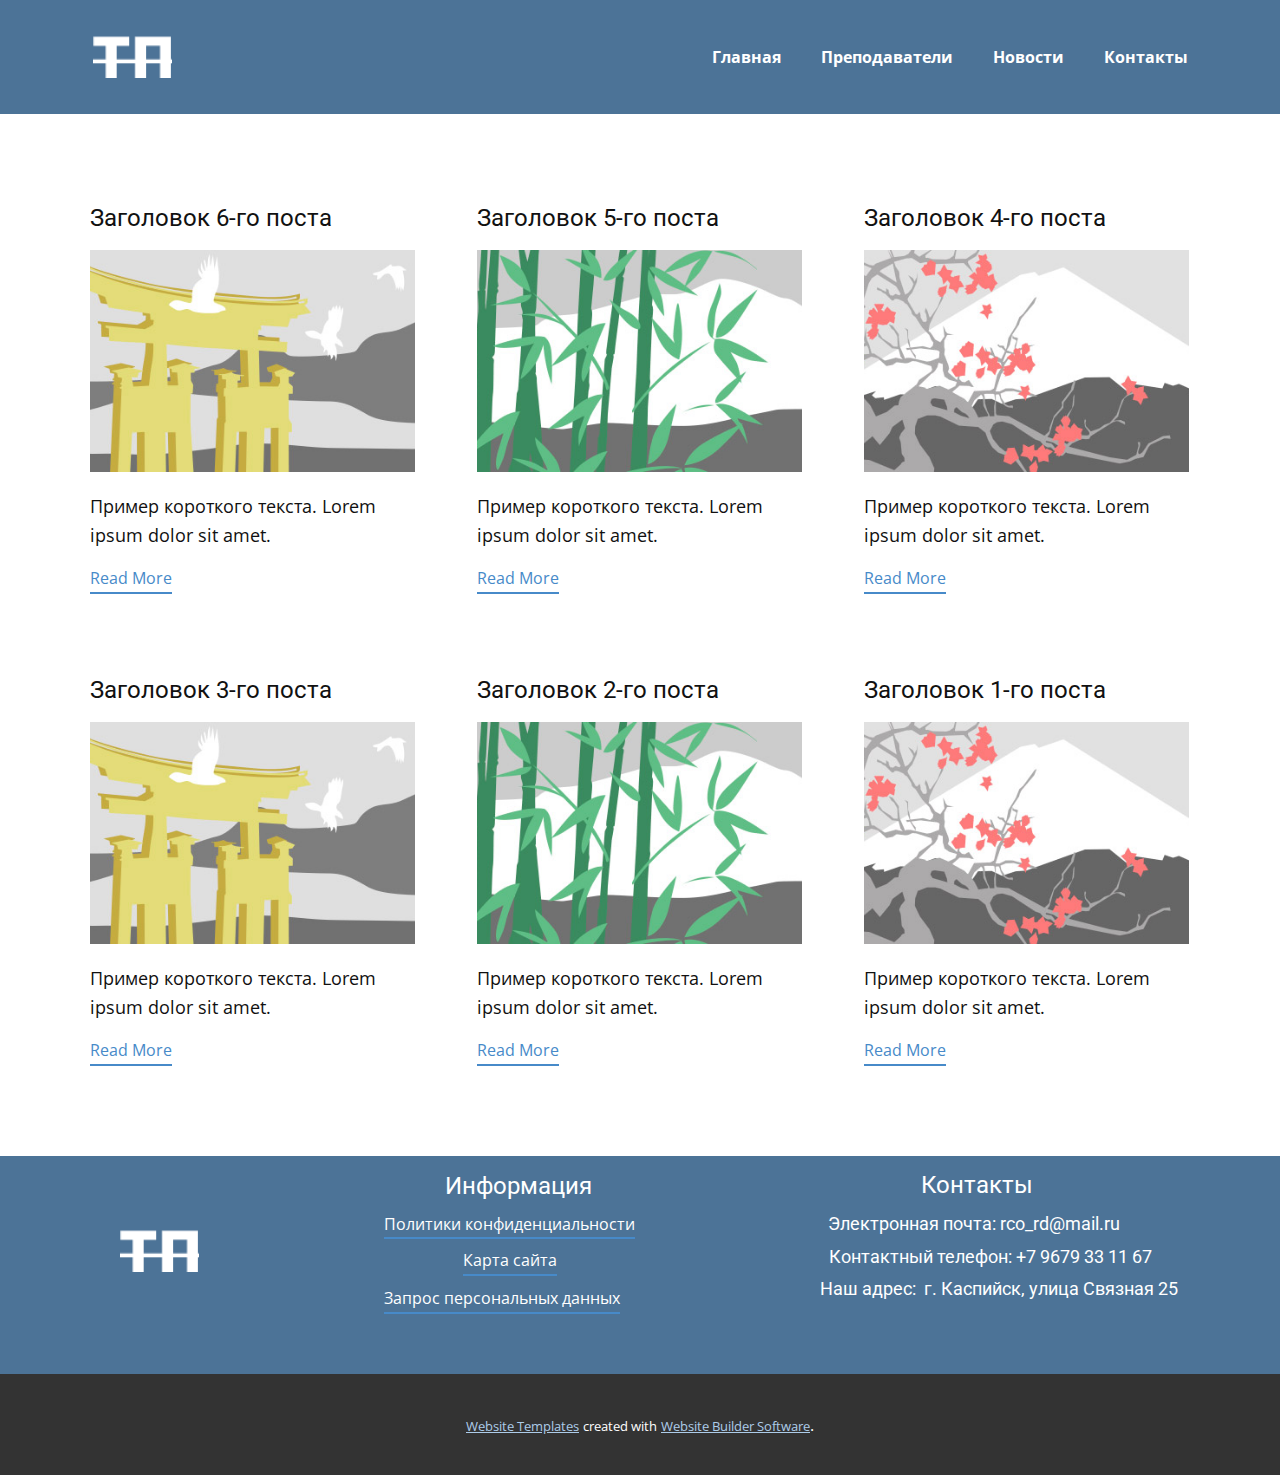
<file: blog/blog.html>
<!DOCTYPE html>
<html style="font-size: 16px;" lang="ru"><head>
    <meta name="viewport" content="width=device-width, initial-scale=1.0">
    <meta charset="utf-8">
    <meta name="keywords" content="">
    <meta name="description" content="">
    <title>Blog Template</title>
    <link rel="stylesheet" href="../nicepage.css" media="screen">
<link rel="stylesheet" href="../Blog-Template.css" media="screen">
    <script class="u-script" type="text/javascript" src="../jquery.js" defer=""></script>
    <script class="u-script" type="text/javascript" src="../nicepage.js" defer=""></script>
    <meta name="generator" content="Nicepage 5.9.10, nicepage.com">
    <link id="u-theme-google-font" rel="stylesheet" href="https://fonts.googleapis.com/css?family=Roboto:100,100i,300,300i,400,400i,500,500i,700,700i,900,900i|Open+Sans:300,300i,400,400i,500,500i,600,600i,700,700i,800,800i">
    
    
    <script type="application/ld+json">{
		"@context": "http://schema.org",
		"@type": "Organization",
		"name": "Site1",
		"logo": "images/tp.png"
}</script>
    <meta name="theme-color" content="#478ac9">
  <meta data-intl-tel-input-cdn-path="intlTelInput/"></head>
  <body class="u-body u-xl-mode" data-lang="ru"><header class="u-clearfix u-header u-palette-1-dark-1 u-header" id="sec-1aa6"><div class="u-clearfix u-sheet u-valign-middle-lg u-valign-middle-md u-valign-middle-xl u-sheet-1">
        <a href="../Главная.html" class="u-image u-logo u-image-1" data-image-width="150" data-image-height="79" title="Главная">
          <img src="../images/tp.png" class="u-logo-image u-logo-image-1">
        </a>
        <nav class="u-menu u-menu-one-level u-offcanvas u-menu-1">
          <div class="menu-collapse" style="font-size: 1rem; letter-spacing: 0px; font-weight: 700;">
            <a class="u-button-style u-custom-left-right-menu-spacing u-custom-padding-bottom u-custom-text-active-color u-custom-top-bottom-menu-spacing u-nav-link u-text-active-palette-1-base u-text-hover-palette-2-base" href="#" style="padding: 6px 10px; font-size: calc(1em + 12px);">
              <svg class="u-svg-link" viewBox="0 0 24 24"><use xmlns:xlink="http://www.w3.org/1999/xlink" xlink:href="#menu-hamburger"></use></svg>
              <svg class="u-svg-content" version="1.1" id="menu-hamburger" viewBox="0 0 16 16" x="0px" y="0px" xmlns:xlink="http://www.w3.org/1999/xlink" xmlns="http://www.w3.org/2000/svg"><g><rect y="1" width="16" height="2"></rect><rect y="7" width="16" height="2"></rect><rect y="13" width="16" height="2"></rect>
</g></svg>
            </a>
          </div>
          <div class="u-custom-menu u-nav-container">
            <ul class="u-nav u-unstyled u-nav-1"><li class="u-nav-item"><a class="u-button-style u-nav-link u-text-active-black u-text-hover-palette-2-base" href="../Главная.html" style="padding: 10px 20px;">Главная</a>
</li><li class="u-nav-item"><a class="u-button-style u-nav-link u-text-active-black u-text-hover-palette-2-base" href="../Преподаватели.html" style="padding: 10px 20px;">Преподаватели</a>
</li><li class="u-nav-item"><a class="u-button-style u-nav-link u-text-active-black u-text-hover-palette-2-base" href="../Новости.html" style="padding: 10px 20px;">Новости</a>
</li><li class="u-nav-item"><a class="u-button-style u-nav-link u-text-active-black u-text-hover-palette-2-base" href="../Контакты.html" style="padding: 10px 3px 10px 20px;">Контакты</a>
</li></ul>
          </div>
          <div class="u-custom-menu u-nav-container-collapse">
            <div class="u-container-style u-inner-container-layout u-palette-1-dark-1 u-sidenav">
              <div class="u-inner-container-layout u-sidenav-overflow">
                <div class="u-menu-close"></div>
                <ul class="u-align-center u-nav u-popupmenu-items u-spacing-0 u-unstyled u-nav-2"><li class="u-nav-item"><a class="u-button-style u-nav-link" href="../Главная.html" style="padding-top: 28px; padding-bottom: 28px;">Главная</a>
</li><li class="u-nav-item"><a class="u-button-style u-nav-link" href="../Преподаватели.html" style="padding-top: 28px; padding-bottom: 28px;">Преподаватели</a>
</li><li class="u-nav-item"><a class="u-button-style u-nav-link" href="../Новости.html" style="padding-top: 28px; padding-bottom: 28px;">Новости</a>
</li><li class="u-nav-item"><a class="u-button-style u-nav-link" href="../Контакты.html" style="padding-top: 28px; padding-bottom: 28px;">Контакты</a>
</li></ul>
              </div>
            </div>
            <div class="u-black u-menu-overlay u-opacity u-opacity-70"></div>
          </div>
        </nav>
      </div></header>
    <section class="u-clearfix u-section-1" id="sec-b28f">
      <div class="u-clearfix u-sheet u-valign-middle u-sheet-1"><!--blog--><!--blog_options_json--><!--{"type":"Recent","source":"","tags":"","count":""}--><!--/blog_options_json-->
        <div class="u-blog u-expanded-width u-repeater u-repeater-1"><!--blog_post-->
          <div class="u-blog-post u-container-style u-repeater-item u-white u-repeater-item-1">
            <div class="u-container-layout u-similar-container u-valign-top u-container-layout-1"><!--blog_post_header-->
              <h4 class="u-blog-control u-text u-text-1">
                <a class="u-post-header-link" href="../blog/пост-5.html">Заголовок 6-го поста</a>
              </h4><!--/blog_post_header--><!--blog_post_image-->
              <a class="u-post-header-link" href="../blog/пост-5.html"><img alt="" class="u-blog-control u-expanded-width u-image u-image-default u-image-1" src="../images/8ad73f3c.jpeg"></a><!--/blog_post_image--><!--blog_post_content-->
              <div class="u-blog-control u-post-content u-text u-text-2 fr-view">Пример короткого текста. Lorem ipsum dolor sit amet.</div><!--/blog_post_content--><!--blog_post_readmore-->
              <a href="../blog/пост-5.html" class="u-blog-control u-border-2 u-border-palette-1-base u-btn u-btn-rectangle u-button-style u-none u-btn-1"><!--blog_post_readmore_content--><!--options_json--><!--{"content":"Read More","defaultValue":"Читать дальше"}--><!--/options_json-->Read More<!--/blog_post_readmore_content--></a><!--/blog_post_readmore-->
            </div>
          </div><div class="u-blog-post u-container-style u-repeater-item u-video-cover u-white">
            <div class="u-container-layout u-similar-container u-valign-top u-container-layout-2"><!--blog_post_header-->
              <h4 class="u-blog-control u-text u-text-3">
                <a class="u-post-header-link" href="../blog/пост-4.html">Заголовок 5-го поста</a>
              </h4><!--/blog_post_header--><!--blog_post_image-->
              <a class="u-post-header-link" href="../blog/пост-4.html"><img alt="" class="u-blog-control u-expanded-width u-image u-image-default u-image-2" src="../images/68f64b9d.jpeg"></a><!--/blog_post_image--><!--blog_post_content-->
              <div class="u-blog-control u-post-content u-text u-text-4 fr-view">Пример короткого текста. Lorem ipsum dolor sit amet.</div><!--/blog_post_content--><!--blog_post_readmore-->
              <a href="../blog/пост-4.html" class="u-blog-control u-border-2 u-border-palette-1-base u-btn u-btn-rectangle u-button-style u-none u-btn-2"><!--blog_post_readmore_content--><!--options_json--><!--{"content":"Read More","defaultValue":"Читать дальше"}--><!--/options_json-->Read More<!--/blog_post_readmore_content--></a><!--/blog_post_readmore-->
            </div>
          </div><div class="u-blog-post u-container-style u-repeater-item u-video-cover u-white">
            <div class="u-container-layout u-similar-container u-valign-top u-container-layout-3"><!--blog_post_header-->
              <h4 class="u-blog-control u-text u-text-5">
                <a class="u-post-header-link" href="../blog/пост-3.html">Заголовок 4-го поста</a>
              </h4><!--/blog_post_header--><!--blog_post_image-->
              <a class="u-post-header-link" href="../blog/пост-3.html"><img alt="" class="u-blog-control u-expanded-width u-image u-image-default u-image-3" src="../images/0fd3416c.jpeg"></a><!--/blog_post_image--><!--blog_post_content-->
              <div class="u-blog-control u-post-content u-text u-text-6 fr-view">Пример короткого текста. Lorem ipsum dolor sit amet.</div><!--/blog_post_content--><!--blog_post_readmore-->
              <a href="../blog/пост-3.html" class="u-blog-control u-border-2 u-border-palette-1-base u-btn u-btn-rectangle u-button-style u-none u-btn-3"><!--blog_post_readmore_content--><!--options_json--><!--{"content":"Read More","defaultValue":"Читать дальше"}--><!--/options_json-->Read More<!--/blog_post_readmore_content--></a><!--/blog_post_readmore-->
            </div>
          </div><div class="u-blog-post u-container-style u-repeater-item u-white u-repeater-item-1">
            <div class="u-container-layout u-similar-container u-valign-top u-container-layout-1"><!--blog_post_header-->
              <h4 class="u-blog-control u-text u-text-1">
                <a class="u-post-header-link" href="../blog/пост-2.html">Заголовок 3-го поста</a>
              </h4><!--/blog_post_header--><!--blog_post_image-->
              <a class="u-post-header-link" href="../blog/пост-2.html"><img alt="" class="u-blog-control u-expanded-width u-image u-image-default u-image-1" src="../images/8ad73f3c.jpeg"></a><!--/blog_post_image--><!--blog_post_content-->
              <div class="u-blog-control u-post-content u-text u-text-2 fr-view">Пример короткого текста. Lorem ipsum dolor sit amet.</div><!--/blog_post_content--><!--blog_post_readmore-->
              <a href="../blog/пост-2.html" class="u-blog-control u-border-2 u-border-palette-1-base u-btn u-btn-rectangle u-button-style u-none u-btn-1"><!--blog_post_readmore_content--><!--options_json--><!--{"content":"Read More","defaultValue":"Читать дальше"}--><!--/options_json-->Read More<!--/blog_post_readmore_content--></a><!--/blog_post_readmore-->
            </div>
          </div><div class="u-blog-post u-container-style u-repeater-item u-video-cover u-white">
            <div class="u-container-layout u-similar-container u-valign-top u-container-layout-2"><!--blog_post_header-->
              <h4 class="u-blog-control u-text u-text-3">
                <a class="u-post-header-link" href="../blog/пост-1.html">Заголовок 2-го поста</a>
              </h4><!--/blog_post_header--><!--blog_post_image-->
              <a class="u-post-header-link" href="../blog/пост-1.html"><img alt="" class="u-blog-control u-expanded-width u-image u-image-default u-image-2" src="../images/68f64b9d.jpeg"></a><!--/blog_post_image--><!--blog_post_content-->
              <div class="u-blog-control u-post-content u-text u-text-4 fr-view">Пример короткого текста. Lorem ipsum dolor sit amet.</div><!--/blog_post_content--><!--blog_post_readmore-->
              <a href="../blog/пост-1.html" class="u-blog-control u-border-2 u-border-palette-1-base u-btn u-btn-rectangle u-button-style u-none u-btn-2"><!--blog_post_readmore_content--><!--options_json--><!--{"content":"Read More","defaultValue":"Читать дальше"}--><!--/options_json-->Read More<!--/blog_post_readmore_content--></a><!--/blog_post_readmore-->
            </div>
          </div><div class="u-blog-post u-container-style u-repeater-item u-video-cover u-white">
            <div class="u-container-layout u-similar-container u-valign-top u-container-layout-3"><!--blog_post_header-->
              <h4 class="u-blog-control u-text u-text-5">
                <a class="u-post-header-link" href="../blog/пост.html">Заголовок 1-го поста</a>
              </h4><!--/blog_post_header--><!--blog_post_image-->
              <a class="u-post-header-link" href="../blog/пост.html"><img alt="" class="u-blog-control u-expanded-width u-image u-image-default u-image-3" src="../images/0fd3416c.jpeg"></a><!--/blog_post_image--><!--blog_post_content-->
              <div class="u-blog-control u-post-content u-text u-text-6 fr-view">Пример короткого текста. Lorem ipsum dolor sit amet.</div><!--/blog_post_content--><!--blog_post_readmore-->
              <a href="../blog/пост.html" class="u-blog-control u-border-2 u-border-palette-1-base u-btn u-btn-rectangle u-button-style u-none u-btn-3"><!--blog_post_readmore_content--><!--options_json--><!--{"content":"Read More","defaultValue":"Читать дальше"}--><!--/options_json-->Read More<!--/blog_post_readmore_content--></a><!--/blog_post_readmore-->
            </div>
          </div><!--/blog_post--><!--blog_post-->
          <!--/blog_post--><!--blog_post-->
          <!--/blog_post-->
        </div><!--/blog-->
      </div>
    </section>
    
    
    <footer class="u-align-center u-clearfix u-footer u-palette-1-dark-1 u-footer" id="sec-8e12"><div class="u-clearfix u-sheet u-sheet-1">
        <h4 class="u-text u-text-default u-text-1">Контакты</h4>
        <h4 class="u-text u-text-default u-text-2">Информация</h4>
        <a href="https://nicepage.com/c/technology-html-templates" class="u-active-none u-border-2 u-border-no-left u-border-no-right u-border-no-top u-border-palette-1-base u-bottom-left-radius-0 u-bottom-right-radius-0 u-btn u-btn-rectangle u-button-style u-hover-none u-none u-radius-0 u-text-white u-top-left-radius-0 u-top-right-radius-0 u-btn-1"> Политики конфиденциальности</a>
        <h6 class="u-text u-text-default u-text-3">Электронная почта:&nbsp;rco_rd@mail.ru</h6>
        <a href="../Главная.html" class="u-image u-logo u-image-1" data-image-width="150" data-image-height="79" title="Главная">
          <img src="../images/tp.png" class="u-logo-image u-logo-image-1">
        </a>
        <h6 class="u-text u-text-default u-text-4">Контактный телефон: +7&nbsp;9679 33 11 67</h6>
        <a href="https://nicepage.com/c/technology-html-templates" class="u-active-none u-border-2 u-border-no-left u-border-no-right u-border-no-top u-border-palette-1-base u-bottom-left-radius-0 u-bottom-right-radius-0 u-btn u-btn-rectangle u-button-style u-hover-none u-none u-radius-0 u-text-white u-top-left-radius-0 u-top-right-radius-0 u-btn-2">Карта сайта</a>
        <h6 class="u-text u-text-default u-text-5">Наш адрес:&nbsp;​ г. Каспийск, улица Связная 25</h6>
        <a href="https://nicepage.com/c/technology-html-templates" class="u-active-none u-border-2 u-border-no-left u-border-no-right u-border-no-top u-border-palette-1-base u-bottom-left-radius-0 u-bottom-right-radius-0 u-btn u-btn-rectangle u-button-style u-hover-none u-none u-radius-0 u-text-white u-top-left-radius-0 u-top-right-radius-0 u-btn-3"> Запрос персональных данных</a>
      </div></footer>
    <section class="u-backlink u-clearfix u-grey-80">
      <a class="u-link" href="https://nicepage.com/website-templates" target="_blank">
        <span>Website Templates</span>
      </a>
      <p class="u-text">
        <span>created with</span>
      </p>
      <a class="u-link" href="" target="_blank">
        <span>Website Builder Software</span>
      </a>. 
    </section>
  
</body></html>
</file>
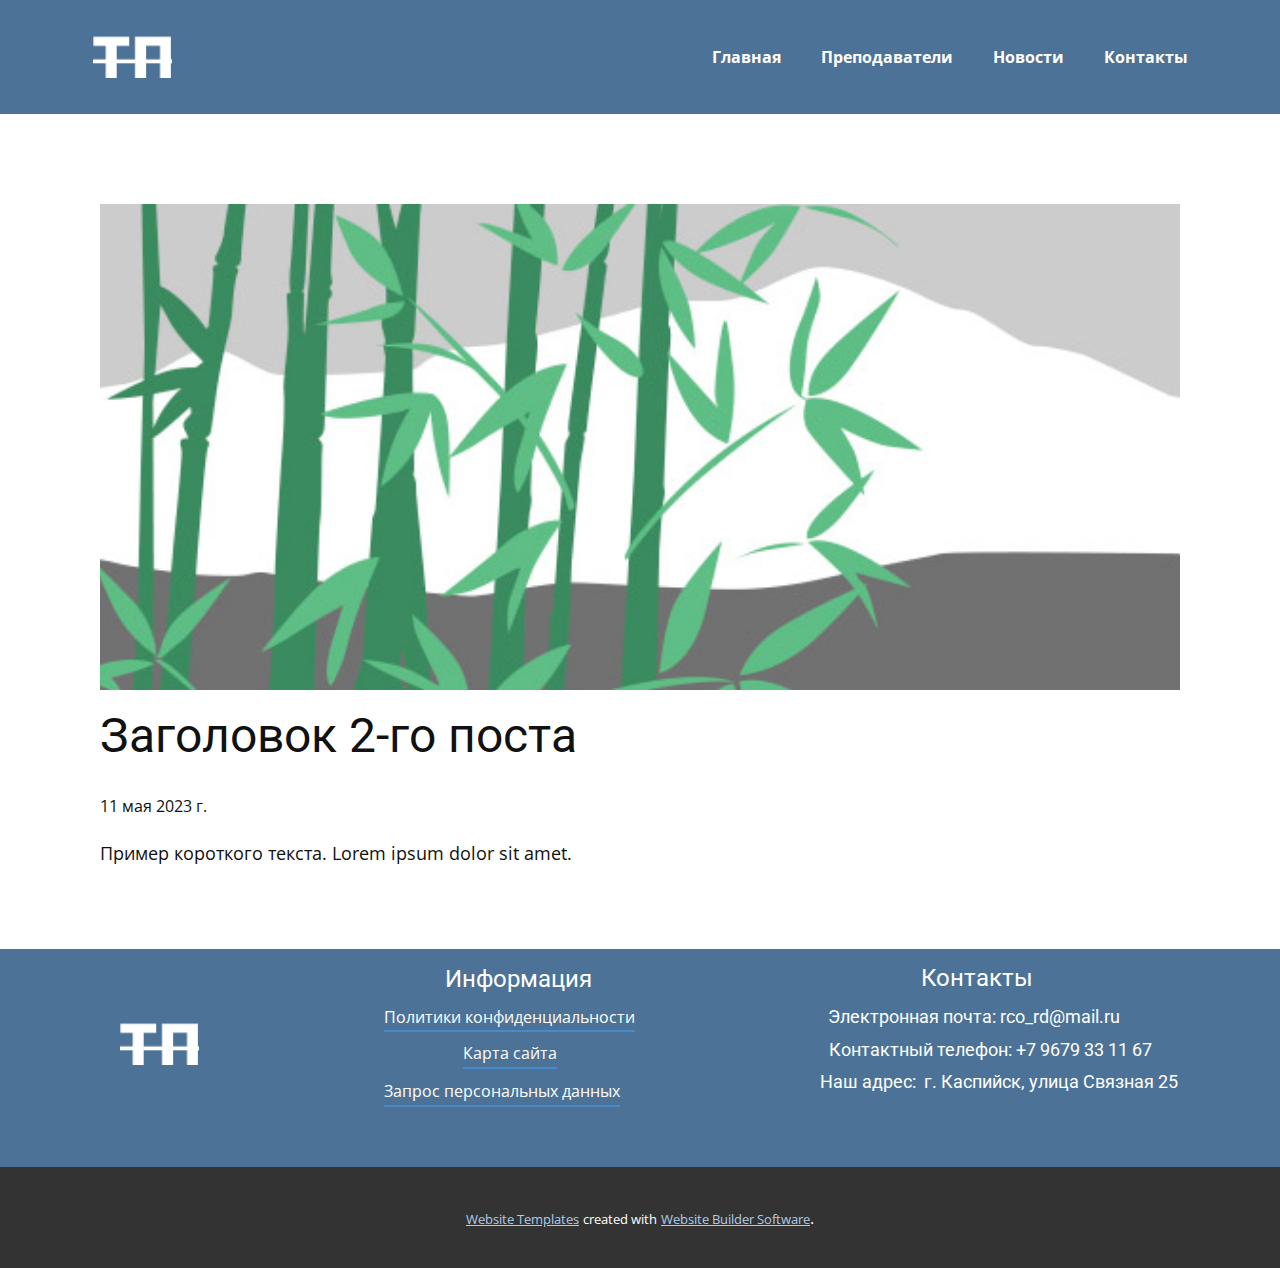
<file: blog/пост-1.html>
<!DOCTYPE html>
<html style="font-size: 16px;" lang="ru"><head>
    <meta name="viewport" content="width=device-width, initial-scale=1.0">
    <meta charset="utf-8">
    <meta name="keywords" content="Заголовок 1-го поста">
    <meta name="description" content="">
    <title>Заголовок 2-го поста</title>
    <link rel="stylesheet" href="../nicepage.css" media="screen">
<link rel="stylesheet" href="../Post-Template.css" media="screen">
    <script class="u-script" type="text/javascript" src="../jquery.js" defer=""></script>
    <script class="u-script" type="text/javascript" src="../nicepage.js" defer=""></script>
    <meta name="generator" content="Nicepage 5.9.10, nicepage.com">
    <link id="u-theme-google-font" rel="stylesheet" href="https://fonts.googleapis.com/css?family=Roboto:100,100i,300,300i,400,400i,500,500i,700,700i,900,900i|Open+Sans:300,300i,400,400i,500,500i,600,600i,700,700i,800,800i">
    
    
    <script type="application/ld+json">{
		"@context": "http://schema.org",
		"@type": "Organization",
		"name": "Site1",
		"logo": "images/tp.png"
}</script>
    <meta name="theme-color" content="#478ac9">
  <meta data-intl-tel-input-cdn-path="intlTelInput/"></head>
  <body class="u-body u-xl-mode" data-lang="ru"><header class="u-clearfix u-header u-palette-1-dark-1 u-header" id="sec-1aa6"><div class="u-clearfix u-sheet u-valign-middle-lg u-valign-middle-md u-valign-middle-xl u-sheet-1">
        <a href="../Главная.html" class="u-image u-logo u-image-1" data-image-width="150" data-image-height="79" title="Главная">
          <img src="../images/tp.png" class="u-logo-image u-logo-image-1">
        </a>
        <nav class="u-menu u-menu-one-level u-offcanvas u-menu-1">
          <div class="menu-collapse" style="font-size: 1rem; letter-spacing: 0px; font-weight: 700;">
            <a class="u-button-style u-custom-left-right-menu-spacing u-custom-padding-bottom u-custom-text-active-color u-custom-top-bottom-menu-spacing u-nav-link u-text-active-palette-1-base u-text-hover-palette-2-base" href="#" style="padding: 6px 10px; font-size: calc(1em + 12px);">
              <svg class="u-svg-link" viewBox="0 0 24 24"><use xmlns:xlink="http://www.w3.org/1999/xlink" xlink:href="#menu-hamburger"></use></svg>
              <svg class="u-svg-content" version="1.1" id="menu-hamburger" viewBox="0 0 16 16" x="0px" y="0px" xmlns:xlink="http://www.w3.org/1999/xlink" xmlns="http://www.w3.org/2000/svg"><g><rect y="1" width="16" height="2"></rect><rect y="7" width="16" height="2"></rect><rect y="13" width="16" height="2"></rect>
</g></svg>
            </a>
          </div>
          <div class="u-custom-menu u-nav-container">
            <ul class="u-nav u-unstyled u-nav-1"><li class="u-nav-item"><a class="u-button-style u-nav-link u-text-active-black u-text-hover-palette-2-base" href="../Главная.html" style="padding: 10px 20px;">Главная</a>
</li><li class="u-nav-item"><a class="u-button-style u-nav-link u-text-active-black u-text-hover-palette-2-base" href="../Преподаватели.html" style="padding: 10px 20px;">Преподаватели</a>
</li><li class="u-nav-item"><a class="u-button-style u-nav-link u-text-active-black u-text-hover-palette-2-base" href="../Новости.html" style="padding: 10px 20px;">Новости</a>
</li><li class="u-nav-item"><a class="u-button-style u-nav-link u-text-active-black u-text-hover-palette-2-base" href="../Контакты.html" style="padding: 10px 3px 10px 20px;">Контакты</a>
</li></ul>
          </div>
          <div class="u-custom-menu u-nav-container-collapse">
            <div class="u-container-style u-inner-container-layout u-palette-1-dark-1 u-sidenav">
              <div class="u-inner-container-layout u-sidenav-overflow">
                <div class="u-menu-close"></div>
                <ul class="u-align-center u-nav u-popupmenu-items u-spacing-0 u-unstyled u-nav-2"><li class="u-nav-item"><a class="u-button-style u-nav-link" href="../Главная.html" style="padding-top: 28px; padding-bottom: 28px;">Главная</a>
</li><li class="u-nav-item"><a class="u-button-style u-nav-link" href="../Преподаватели.html" style="padding-top: 28px; padding-bottom: 28px;">Преподаватели</a>
</li><li class="u-nav-item"><a class="u-button-style u-nav-link" href="../Новости.html" style="padding-top: 28px; padding-bottom: 28px;">Новости</a>
</li><li class="u-nav-item"><a class="u-button-style u-nav-link" href="../Контакты.html" style="padding-top: 28px; padding-bottom: 28px;">Контакты</a>
</li></ul>
              </div>
            </div>
            <div class="u-black u-menu-overlay u-opacity u-opacity-70"></div>
          </div>
        </nav>
      </div></header>
    <section class="u-align-center u-clearfix u-section-1" id="sec-e95a">
      <div class="u-clearfix u-sheet u-valign-middle-md u-valign-middle-sm u-valign-middle-xs u-sheet-1"><!--post_details--><!--post_details_options_json--><!--{"source":""}--><!--/post_details_options_json--><!--blog_post-->
        <div class="u-container-style u-expanded-width u-post-details u-post-details-1">
          <div class="u-container-layout u-valign-middle u-container-layout-1"><!--blog_post_image-->
            <img alt="" class="u-blog-control u-expanded-width u-image u-image-default u-image-1" src="../images/68f64b9d.jpeg"><!--/blog_post_image--><!--blog_post_header-->
            <h2 class="u-blog-control u-text u-text-1">Заголовок 2-го поста</h2><!--/blog_post_header--><!--blog_post_metadata-->
            <div class="u-blog-control u-metadata u-metadata-1"><!--blog_post_metadata_date-->
              <span class="u-meta-date u-meta-icon">11 мая 2023 г.</span><!--/blog_post_metadata_date--><!--blog_post_metadata_category-->
              <!--/blog_post_metadata_category--><!--blog_post_metadata_comments-->
              <!--/blog_post_metadata_comments-->
            </div><!--/blog_post_metadata--><!--blog_post_content-->
            <div class="u-align-justify u-blog-control u-post-content u-text u-text-2 fr-view">
  Пример короткого текста. Lorem ipsum dolor sit amet.
  </div><!--/blog_post_content-->
          </div>
        </div><!--/blog_post--><!--/post_details-->
      </div>
    </section>
    
    
    <footer class="u-align-center u-clearfix u-footer u-palette-1-dark-1 u-footer" id="sec-8e12"><div class="u-clearfix u-sheet u-sheet-1">
        <h4 class="u-text u-text-default u-text-1">Контакты</h4>
        <h4 class="u-text u-text-default u-text-2">Информация</h4>
        <a href="https://nicepage.com/c/technology-html-templates" class="u-active-none u-border-2 u-border-no-left u-border-no-right u-border-no-top u-border-palette-1-base u-bottom-left-radius-0 u-bottom-right-radius-0 u-btn u-btn-rectangle u-button-style u-hover-none u-none u-radius-0 u-text-white u-top-left-radius-0 u-top-right-radius-0 u-btn-1"> Политики конфиденциальности</a>
        <h6 class="u-text u-text-default u-text-3">Электронная почта:&nbsp;rco_rd@mail.ru</h6>
        <a href="../Главная.html" class="u-image u-logo u-image-1" data-image-width="150" data-image-height="79" title="Главная">
          <img src="../images/tp.png" class="u-logo-image u-logo-image-1">
        </a>
        <h6 class="u-text u-text-default u-text-4">Контактный телефон: +7&nbsp;9679 33 11 67</h6>
        <a href="https://nicepage.com/c/technology-html-templates" class="u-active-none u-border-2 u-border-no-left u-border-no-right u-border-no-top u-border-palette-1-base u-bottom-left-radius-0 u-bottom-right-radius-0 u-btn u-btn-rectangle u-button-style u-hover-none u-none u-radius-0 u-text-white u-top-left-radius-0 u-top-right-radius-0 u-btn-2">Карта сайта</a>
        <h6 class="u-text u-text-default u-text-5">Наш адрес:&nbsp;​ г. Каспийск, улица Связная 25</h6>
        <a href="https://nicepage.com/c/technology-html-templates" class="u-active-none u-border-2 u-border-no-left u-border-no-right u-border-no-top u-border-palette-1-base u-bottom-left-radius-0 u-bottom-right-radius-0 u-btn u-btn-rectangle u-button-style u-hover-none u-none u-radius-0 u-text-white u-top-left-radius-0 u-top-right-radius-0 u-btn-3"> Запрос персональных данных</a>
      </div></footer>
    <section class="u-backlink u-clearfix u-grey-80">
      <a class="u-link" href="https://nicepage.com/website-templates" target="_blank">
        <span>Website Templates</span>
      </a>
      <p class="u-text">
        <span>created with</span>
      </p>
      <a class="u-link" href="" target="_blank">
        <span>Website Builder Software</span>
      </a>. 
    </section>
  
</body></html>
</file>
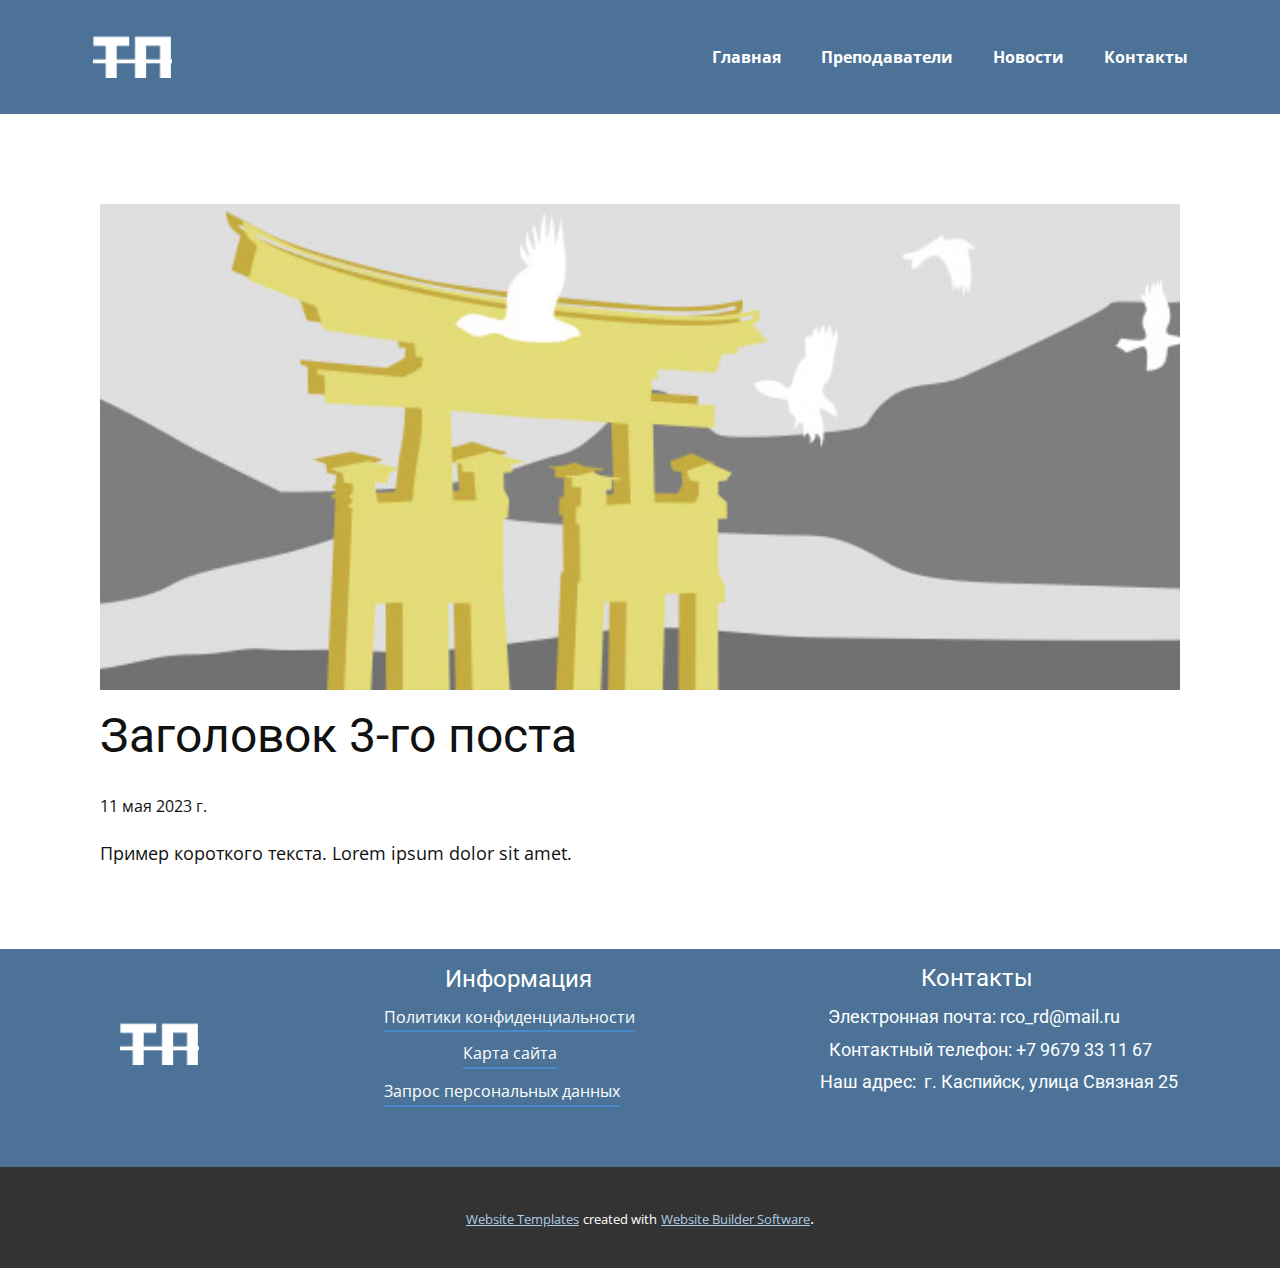
<file: blog/пост-2.html>
<!DOCTYPE html>
<html style="font-size: 16px;" lang="ru"><head>
    <meta name="viewport" content="width=device-width, initial-scale=1.0">
    <meta charset="utf-8">
    <meta name="keywords" content="Заголовок 1-го поста">
    <meta name="description" content="">
    <title>Заголовок 3-го поста</title>
    <link rel="stylesheet" href="../nicepage.css" media="screen">
<link rel="stylesheet" href="../Post-Template.css" media="screen">
    <script class="u-script" type="text/javascript" src="../jquery.js" defer=""></script>
    <script class="u-script" type="text/javascript" src="../nicepage.js" defer=""></script>
    <meta name="generator" content="Nicepage 5.9.10, nicepage.com">
    <link id="u-theme-google-font" rel="stylesheet" href="https://fonts.googleapis.com/css?family=Roboto:100,100i,300,300i,400,400i,500,500i,700,700i,900,900i|Open+Sans:300,300i,400,400i,500,500i,600,600i,700,700i,800,800i">
    
    
    <script type="application/ld+json">{
		"@context": "http://schema.org",
		"@type": "Organization",
		"name": "Site1",
		"logo": "images/tp.png"
}</script>
    <meta name="theme-color" content="#478ac9">
  <meta data-intl-tel-input-cdn-path="intlTelInput/"></head>
  <body class="u-body u-xl-mode" data-lang="ru"><header class="u-clearfix u-header u-palette-1-dark-1 u-header" id="sec-1aa6"><div class="u-clearfix u-sheet u-valign-middle-lg u-valign-middle-md u-valign-middle-xl u-sheet-1">
        <a href="../Главная.html" class="u-image u-logo u-image-1" data-image-width="150" data-image-height="79" title="Главная">
          <img src="../images/tp.png" class="u-logo-image u-logo-image-1">
        </a>
        <nav class="u-menu u-menu-one-level u-offcanvas u-menu-1">
          <div class="menu-collapse" style="font-size: 1rem; letter-spacing: 0px; font-weight: 700;">
            <a class="u-button-style u-custom-left-right-menu-spacing u-custom-padding-bottom u-custom-text-active-color u-custom-top-bottom-menu-spacing u-nav-link u-text-active-palette-1-base u-text-hover-palette-2-base" href="#" style="padding: 6px 10px; font-size: calc(1em + 12px);">
              <svg class="u-svg-link" viewBox="0 0 24 24"><use xmlns:xlink="http://www.w3.org/1999/xlink" xlink:href="#menu-hamburger"></use></svg>
              <svg class="u-svg-content" version="1.1" id="menu-hamburger" viewBox="0 0 16 16" x="0px" y="0px" xmlns:xlink="http://www.w3.org/1999/xlink" xmlns="http://www.w3.org/2000/svg"><g><rect y="1" width="16" height="2"></rect><rect y="7" width="16" height="2"></rect><rect y="13" width="16" height="2"></rect>
</g></svg>
            </a>
          </div>
          <div class="u-custom-menu u-nav-container">
            <ul class="u-nav u-unstyled u-nav-1"><li class="u-nav-item"><a class="u-button-style u-nav-link u-text-active-black u-text-hover-palette-2-base" href="../Главная.html" style="padding: 10px 20px;">Главная</a>
</li><li class="u-nav-item"><a class="u-button-style u-nav-link u-text-active-black u-text-hover-palette-2-base" href="../Преподаватели.html" style="padding: 10px 20px;">Преподаватели</a>
</li><li class="u-nav-item"><a class="u-button-style u-nav-link u-text-active-black u-text-hover-palette-2-base" href="../Новости.html" style="padding: 10px 20px;">Новости</a>
</li><li class="u-nav-item"><a class="u-button-style u-nav-link u-text-active-black u-text-hover-palette-2-base" href="../Контакты.html" style="padding: 10px 3px 10px 20px;">Контакты</a>
</li></ul>
          </div>
          <div class="u-custom-menu u-nav-container-collapse">
            <div class="u-container-style u-inner-container-layout u-palette-1-dark-1 u-sidenav">
              <div class="u-inner-container-layout u-sidenav-overflow">
                <div class="u-menu-close"></div>
                <ul class="u-align-center u-nav u-popupmenu-items u-spacing-0 u-unstyled u-nav-2"><li class="u-nav-item"><a class="u-button-style u-nav-link" href="../Главная.html" style="padding-top: 28px; padding-bottom: 28px;">Главная</a>
</li><li class="u-nav-item"><a class="u-button-style u-nav-link" href="../Преподаватели.html" style="padding-top: 28px; padding-bottom: 28px;">Преподаватели</a>
</li><li class="u-nav-item"><a class="u-button-style u-nav-link" href="../Новости.html" style="padding-top: 28px; padding-bottom: 28px;">Новости</a>
</li><li class="u-nav-item"><a class="u-button-style u-nav-link" href="../Контакты.html" style="padding-top: 28px; padding-bottom: 28px;">Контакты</a>
</li></ul>
              </div>
            </div>
            <div class="u-black u-menu-overlay u-opacity u-opacity-70"></div>
          </div>
        </nav>
      </div></header>
    <section class="u-align-center u-clearfix u-section-1" id="sec-e95a">
      <div class="u-clearfix u-sheet u-valign-middle-md u-valign-middle-sm u-valign-middle-xs u-sheet-1"><!--post_details--><!--post_details_options_json--><!--{"source":""}--><!--/post_details_options_json--><!--blog_post-->
        <div class="u-container-style u-expanded-width u-post-details u-post-details-1">
          <div class="u-container-layout u-valign-middle u-container-layout-1"><!--blog_post_image-->
            <img alt="" class="u-blog-control u-expanded-width u-image u-image-default u-image-1" src="../images/8ad73f3c.jpeg"><!--/blog_post_image--><!--blog_post_header-->
            <h2 class="u-blog-control u-text u-text-1">Заголовок 3-го поста</h2><!--/blog_post_header--><!--blog_post_metadata-->
            <div class="u-blog-control u-metadata u-metadata-1"><!--blog_post_metadata_date-->
              <span class="u-meta-date u-meta-icon">11 мая 2023 г.</span><!--/blog_post_metadata_date--><!--blog_post_metadata_category-->
              <!--/blog_post_metadata_category--><!--blog_post_metadata_comments-->
              <!--/blog_post_metadata_comments-->
            </div><!--/blog_post_metadata--><!--blog_post_content-->
            <div class="u-align-justify u-blog-control u-post-content u-text u-text-2 fr-view">
  Пример короткого текста. Lorem ipsum dolor sit amet.
  </div><!--/blog_post_content-->
          </div>
        </div><!--/blog_post--><!--/post_details-->
      </div>
    </section>
    
    
    <footer class="u-align-center u-clearfix u-footer u-palette-1-dark-1 u-footer" id="sec-8e12"><div class="u-clearfix u-sheet u-sheet-1">
        <h4 class="u-text u-text-default u-text-1">Контакты</h4>
        <h4 class="u-text u-text-default u-text-2">Информация</h4>
        <a href="https://nicepage.com/c/technology-html-templates" class="u-active-none u-border-2 u-border-no-left u-border-no-right u-border-no-top u-border-palette-1-base u-bottom-left-radius-0 u-bottom-right-radius-0 u-btn u-btn-rectangle u-button-style u-hover-none u-none u-radius-0 u-text-white u-top-left-radius-0 u-top-right-radius-0 u-btn-1"> Политики конфиденциальности</a>
        <h6 class="u-text u-text-default u-text-3">Электронная почта:&nbsp;rco_rd@mail.ru</h6>
        <a href="../Главная.html" class="u-image u-logo u-image-1" data-image-width="150" data-image-height="79" title="Главная">
          <img src="../images/tp.png" class="u-logo-image u-logo-image-1">
        </a>
        <h6 class="u-text u-text-default u-text-4">Контактный телефон: +7&nbsp;9679 33 11 67</h6>
        <a href="https://nicepage.com/c/technology-html-templates" class="u-active-none u-border-2 u-border-no-left u-border-no-right u-border-no-top u-border-palette-1-base u-bottom-left-radius-0 u-bottom-right-radius-0 u-btn u-btn-rectangle u-button-style u-hover-none u-none u-radius-0 u-text-white u-top-left-radius-0 u-top-right-radius-0 u-btn-2">Карта сайта</a>
        <h6 class="u-text u-text-default u-text-5">Наш адрес:&nbsp;​ г. Каспийск, улица Связная 25</h6>
        <a href="https://nicepage.com/c/technology-html-templates" class="u-active-none u-border-2 u-border-no-left u-border-no-right u-border-no-top u-border-palette-1-base u-bottom-left-radius-0 u-bottom-right-radius-0 u-btn u-btn-rectangle u-button-style u-hover-none u-none u-radius-0 u-text-white u-top-left-radius-0 u-top-right-radius-0 u-btn-3"> Запрос персональных данных</a>
      </div></footer>
    <section class="u-backlink u-clearfix u-grey-80">
      <a class="u-link" href="https://nicepage.com/website-templates" target="_blank">
        <span>Website Templates</span>
      </a>
      <p class="u-text">
        <span>created with</span>
      </p>
      <a class="u-link" href="" target="_blank">
        <span>Website Builder Software</span>
      </a>. 
    </section>
  
</body></html>
</file>
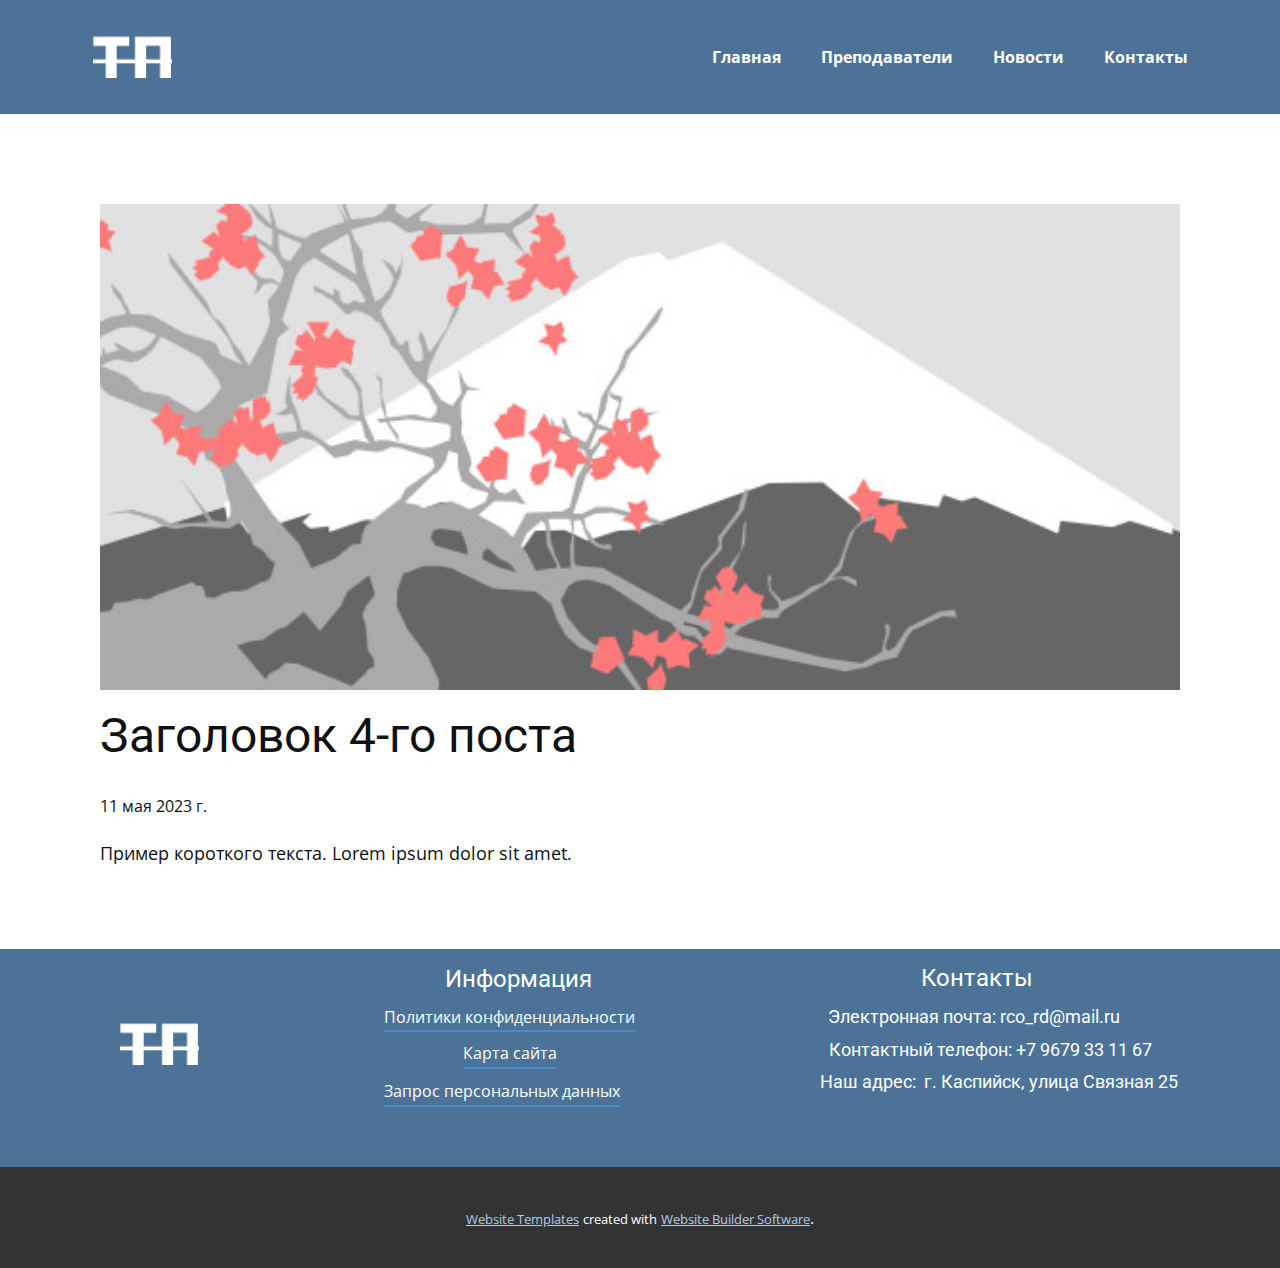
<file: blog/пост-3.html>
<!DOCTYPE html>
<html style="font-size: 16px;" lang="ru"><head>
    <meta name="viewport" content="width=device-width, initial-scale=1.0">
    <meta charset="utf-8">
    <meta name="keywords" content="Заголовок 1-го поста">
    <meta name="description" content="">
    <title>Заголовок 4-го поста</title>
    <link rel="stylesheet" href="../nicepage.css" media="screen">
<link rel="stylesheet" href="../Post-Template.css" media="screen">
    <script class="u-script" type="text/javascript" src="../jquery.js" defer=""></script>
    <script class="u-script" type="text/javascript" src="../nicepage.js" defer=""></script>
    <meta name="generator" content="Nicepage 5.9.10, nicepage.com">
    <link id="u-theme-google-font" rel="stylesheet" href="https://fonts.googleapis.com/css?family=Roboto:100,100i,300,300i,400,400i,500,500i,700,700i,900,900i|Open+Sans:300,300i,400,400i,500,500i,600,600i,700,700i,800,800i">
    
    
    <script type="application/ld+json">{
		"@context": "http://schema.org",
		"@type": "Organization",
		"name": "Site1",
		"logo": "images/tp.png"
}</script>
    <meta name="theme-color" content="#478ac9">
  <meta data-intl-tel-input-cdn-path="intlTelInput/"></head>
  <body class="u-body u-xl-mode" data-lang="ru"><header class="u-clearfix u-header u-palette-1-dark-1 u-header" id="sec-1aa6"><div class="u-clearfix u-sheet u-valign-middle-lg u-valign-middle-md u-valign-middle-xl u-sheet-1">
        <a href="../Главная.html" class="u-image u-logo u-image-1" data-image-width="150" data-image-height="79" title="Главная">
          <img src="../images/tp.png" class="u-logo-image u-logo-image-1">
        </a>
        <nav class="u-menu u-menu-one-level u-offcanvas u-menu-1">
          <div class="menu-collapse" style="font-size: 1rem; letter-spacing: 0px; font-weight: 700;">
            <a class="u-button-style u-custom-left-right-menu-spacing u-custom-padding-bottom u-custom-text-active-color u-custom-top-bottom-menu-spacing u-nav-link u-text-active-palette-1-base u-text-hover-palette-2-base" href="#" style="padding: 6px 10px; font-size: calc(1em + 12px);">
              <svg class="u-svg-link" viewBox="0 0 24 24"><use xmlns:xlink="http://www.w3.org/1999/xlink" xlink:href="#menu-hamburger"></use></svg>
              <svg class="u-svg-content" version="1.1" id="menu-hamburger" viewBox="0 0 16 16" x="0px" y="0px" xmlns:xlink="http://www.w3.org/1999/xlink" xmlns="http://www.w3.org/2000/svg"><g><rect y="1" width="16" height="2"></rect><rect y="7" width="16" height="2"></rect><rect y="13" width="16" height="2"></rect>
</g></svg>
            </a>
          </div>
          <div class="u-custom-menu u-nav-container">
            <ul class="u-nav u-unstyled u-nav-1"><li class="u-nav-item"><a class="u-button-style u-nav-link u-text-active-black u-text-hover-palette-2-base" href="../Главная.html" style="padding: 10px 20px;">Главная</a>
</li><li class="u-nav-item"><a class="u-button-style u-nav-link u-text-active-black u-text-hover-palette-2-base" href="../Преподаватели.html" style="padding: 10px 20px;">Преподаватели</a>
</li><li class="u-nav-item"><a class="u-button-style u-nav-link u-text-active-black u-text-hover-palette-2-base" href="../Новости.html" style="padding: 10px 20px;">Новости</a>
</li><li class="u-nav-item"><a class="u-button-style u-nav-link u-text-active-black u-text-hover-palette-2-base" href="../Контакты.html" style="padding: 10px 3px 10px 20px;">Контакты</a>
</li></ul>
          </div>
          <div class="u-custom-menu u-nav-container-collapse">
            <div class="u-container-style u-inner-container-layout u-palette-1-dark-1 u-sidenav">
              <div class="u-inner-container-layout u-sidenav-overflow">
                <div class="u-menu-close"></div>
                <ul class="u-align-center u-nav u-popupmenu-items u-spacing-0 u-unstyled u-nav-2"><li class="u-nav-item"><a class="u-button-style u-nav-link" href="../Главная.html" style="padding-top: 28px; padding-bottom: 28px;">Главная</a>
</li><li class="u-nav-item"><a class="u-button-style u-nav-link" href="../Преподаватели.html" style="padding-top: 28px; padding-bottom: 28px;">Преподаватели</a>
</li><li class="u-nav-item"><a class="u-button-style u-nav-link" href="../Новости.html" style="padding-top: 28px; padding-bottom: 28px;">Новости</a>
</li><li class="u-nav-item"><a class="u-button-style u-nav-link" href="../Контакты.html" style="padding-top: 28px; padding-bottom: 28px;">Контакты</a>
</li></ul>
              </div>
            </div>
            <div class="u-black u-menu-overlay u-opacity u-opacity-70"></div>
          </div>
        </nav>
      </div></header>
    <section class="u-align-center u-clearfix u-section-1" id="sec-e95a">
      <div class="u-clearfix u-sheet u-valign-middle-md u-valign-middle-sm u-valign-middle-xs u-sheet-1"><!--post_details--><!--post_details_options_json--><!--{"source":""}--><!--/post_details_options_json--><!--blog_post-->
        <div class="u-container-style u-expanded-width u-post-details u-post-details-1">
          <div class="u-container-layout u-valign-middle u-container-layout-1"><!--blog_post_image-->
            <img alt="" class="u-blog-control u-expanded-width u-image u-image-default u-image-1" src="../images/0fd3416c.jpeg"><!--/blog_post_image--><!--blog_post_header-->
            <h2 class="u-blog-control u-text u-text-1">Заголовок 4-го поста</h2><!--/blog_post_header--><!--blog_post_metadata-->
            <div class="u-blog-control u-metadata u-metadata-1"><!--blog_post_metadata_date-->
              <span class="u-meta-date u-meta-icon">11 мая 2023 г.</span><!--/blog_post_metadata_date--><!--blog_post_metadata_category-->
              <!--/blog_post_metadata_category--><!--blog_post_metadata_comments-->
              <!--/blog_post_metadata_comments-->
            </div><!--/blog_post_metadata--><!--blog_post_content-->
            <div class="u-align-justify u-blog-control u-post-content u-text u-text-2 fr-view">
  Пример короткого текста. Lorem ipsum dolor sit amet.
  </div><!--/blog_post_content-->
          </div>
        </div><!--/blog_post--><!--/post_details-->
      </div>
    </section>
    
    
    <footer class="u-align-center u-clearfix u-footer u-palette-1-dark-1 u-footer" id="sec-8e12"><div class="u-clearfix u-sheet u-sheet-1">
        <h4 class="u-text u-text-default u-text-1">Контакты</h4>
        <h4 class="u-text u-text-default u-text-2">Информация</h4>
        <a href="https://nicepage.com/c/technology-html-templates" class="u-active-none u-border-2 u-border-no-left u-border-no-right u-border-no-top u-border-palette-1-base u-bottom-left-radius-0 u-bottom-right-radius-0 u-btn u-btn-rectangle u-button-style u-hover-none u-none u-radius-0 u-text-white u-top-left-radius-0 u-top-right-radius-0 u-btn-1"> Политики конфиденциальности</a>
        <h6 class="u-text u-text-default u-text-3">Электронная почта:&nbsp;rco_rd@mail.ru</h6>
        <a href="../Главная.html" class="u-image u-logo u-image-1" data-image-width="150" data-image-height="79" title="Главная">
          <img src="../images/tp.png" class="u-logo-image u-logo-image-1">
        </a>
        <h6 class="u-text u-text-default u-text-4">Контактный телефон: +7&nbsp;9679 33 11 67</h6>
        <a href="https://nicepage.com/c/technology-html-templates" class="u-active-none u-border-2 u-border-no-left u-border-no-right u-border-no-top u-border-palette-1-base u-bottom-left-radius-0 u-bottom-right-radius-0 u-btn u-btn-rectangle u-button-style u-hover-none u-none u-radius-0 u-text-white u-top-left-radius-0 u-top-right-radius-0 u-btn-2">Карта сайта</a>
        <h6 class="u-text u-text-default u-text-5">Наш адрес:&nbsp;​ г. Каспийск, улица Связная 25</h6>
        <a href="https://nicepage.com/c/technology-html-templates" class="u-active-none u-border-2 u-border-no-left u-border-no-right u-border-no-top u-border-palette-1-base u-bottom-left-radius-0 u-bottom-right-radius-0 u-btn u-btn-rectangle u-button-style u-hover-none u-none u-radius-0 u-text-white u-top-left-radius-0 u-top-right-radius-0 u-btn-3"> Запрос персональных данных</a>
      </div></footer>
    <section class="u-backlink u-clearfix u-grey-80">
      <a class="u-link" href="https://nicepage.com/website-templates" target="_blank">
        <span>Website Templates</span>
      </a>
      <p class="u-text">
        <span>created with</span>
      </p>
      <a class="u-link" href="" target="_blank">
        <span>Website Builder Software</span>
      </a>. 
    </section>
  
</body></html>
</file>
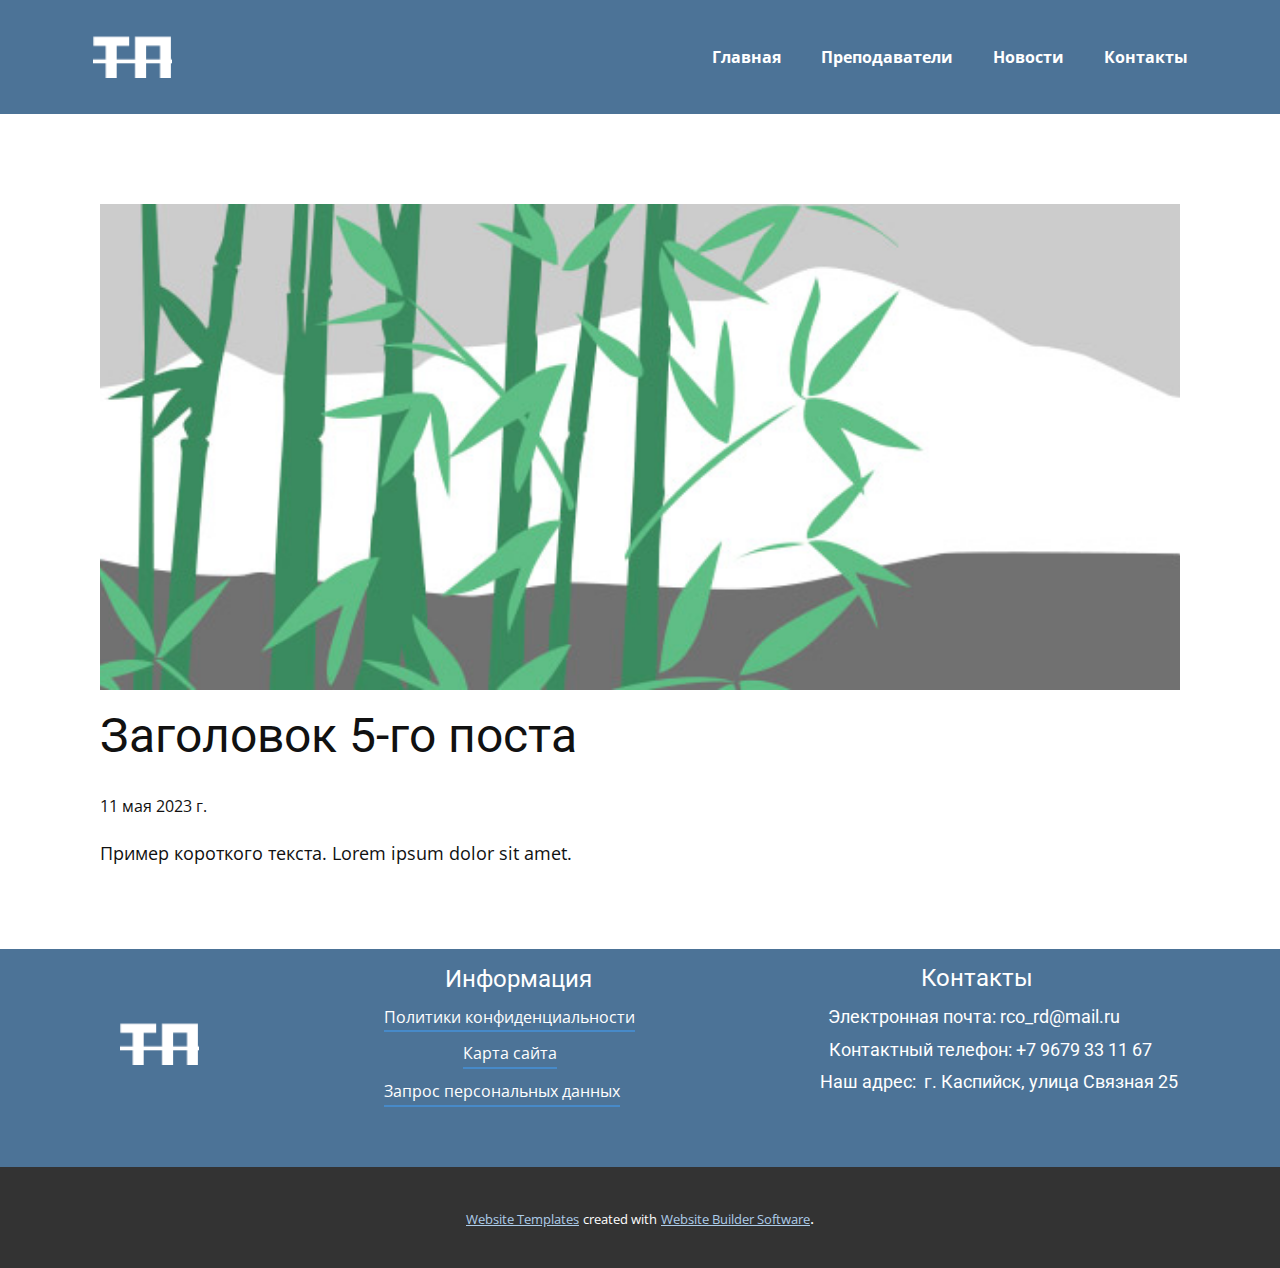
<file: blog/пост-4.html>
<!DOCTYPE html>
<html style="font-size: 16px;" lang="ru"><head>
    <meta name="viewport" content="width=device-width, initial-scale=1.0">
    <meta charset="utf-8">
    <meta name="keywords" content="Заголовок 1-го поста">
    <meta name="description" content="">
    <title>Заголовок 5-го поста</title>
    <link rel="stylesheet" href="../nicepage.css" media="screen">
<link rel="stylesheet" href="../Post-Template.css" media="screen">
    <script class="u-script" type="text/javascript" src="../jquery.js" defer=""></script>
    <script class="u-script" type="text/javascript" src="../nicepage.js" defer=""></script>
    <meta name="generator" content="Nicepage 5.9.10, nicepage.com">
    <link id="u-theme-google-font" rel="stylesheet" href="https://fonts.googleapis.com/css?family=Roboto:100,100i,300,300i,400,400i,500,500i,700,700i,900,900i|Open+Sans:300,300i,400,400i,500,500i,600,600i,700,700i,800,800i">
    
    
    <script type="application/ld+json">{
		"@context": "http://schema.org",
		"@type": "Organization",
		"name": "Site1",
		"logo": "images/tp.png"
}</script>
    <meta name="theme-color" content="#478ac9">
  <meta data-intl-tel-input-cdn-path="intlTelInput/"></head>
  <body class="u-body u-xl-mode" data-lang="ru"><header class="u-clearfix u-header u-palette-1-dark-1 u-header" id="sec-1aa6"><div class="u-clearfix u-sheet u-valign-middle-lg u-valign-middle-md u-valign-middle-xl u-sheet-1">
        <a href="../Главная.html" class="u-image u-logo u-image-1" data-image-width="150" data-image-height="79" title="Главная">
          <img src="../images/tp.png" class="u-logo-image u-logo-image-1">
        </a>
        <nav class="u-menu u-menu-one-level u-offcanvas u-menu-1">
          <div class="menu-collapse" style="font-size: 1rem; letter-spacing: 0px; font-weight: 700;">
            <a class="u-button-style u-custom-left-right-menu-spacing u-custom-padding-bottom u-custom-text-active-color u-custom-top-bottom-menu-spacing u-nav-link u-text-active-palette-1-base u-text-hover-palette-2-base" href="#" style="padding: 6px 10px; font-size: calc(1em + 12px);">
              <svg class="u-svg-link" viewBox="0 0 24 24"><use xmlns:xlink="http://www.w3.org/1999/xlink" xlink:href="#menu-hamburger"></use></svg>
              <svg class="u-svg-content" version="1.1" id="menu-hamburger" viewBox="0 0 16 16" x="0px" y="0px" xmlns:xlink="http://www.w3.org/1999/xlink" xmlns="http://www.w3.org/2000/svg"><g><rect y="1" width="16" height="2"></rect><rect y="7" width="16" height="2"></rect><rect y="13" width="16" height="2"></rect>
</g></svg>
            </a>
          </div>
          <div class="u-custom-menu u-nav-container">
            <ul class="u-nav u-unstyled u-nav-1"><li class="u-nav-item"><a class="u-button-style u-nav-link u-text-active-black u-text-hover-palette-2-base" href="../Главная.html" style="padding: 10px 20px;">Главная</a>
</li><li class="u-nav-item"><a class="u-button-style u-nav-link u-text-active-black u-text-hover-palette-2-base" href="../Преподаватели.html" style="padding: 10px 20px;">Преподаватели</a>
</li><li class="u-nav-item"><a class="u-button-style u-nav-link u-text-active-black u-text-hover-palette-2-base" href="../Новости.html" style="padding: 10px 20px;">Новости</a>
</li><li class="u-nav-item"><a class="u-button-style u-nav-link u-text-active-black u-text-hover-palette-2-base" href="../Контакты.html" style="padding: 10px 3px 10px 20px;">Контакты</a>
</li></ul>
          </div>
          <div class="u-custom-menu u-nav-container-collapse">
            <div class="u-container-style u-inner-container-layout u-palette-1-dark-1 u-sidenav">
              <div class="u-inner-container-layout u-sidenav-overflow">
                <div class="u-menu-close"></div>
                <ul class="u-align-center u-nav u-popupmenu-items u-spacing-0 u-unstyled u-nav-2"><li class="u-nav-item"><a class="u-button-style u-nav-link" href="../Главная.html" style="padding-top: 28px; padding-bottom: 28px;">Главная</a>
</li><li class="u-nav-item"><a class="u-button-style u-nav-link" href="../Преподаватели.html" style="padding-top: 28px; padding-bottom: 28px;">Преподаватели</a>
</li><li class="u-nav-item"><a class="u-button-style u-nav-link" href="../Новости.html" style="padding-top: 28px; padding-bottom: 28px;">Новости</a>
</li><li class="u-nav-item"><a class="u-button-style u-nav-link" href="../Контакты.html" style="padding-top: 28px; padding-bottom: 28px;">Контакты</a>
</li></ul>
              </div>
            </div>
            <div class="u-black u-menu-overlay u-opacity u-opacity-70"></div>
          </div>
        </nav>
      </div></header>
    <section class="u-align-center u-clearfix u-section-1" id="sec-e95a">
      <div class="u-clearfix u-sheet u-valign-middle-md u-valign-middle-sm u-valign-middle-xs u-sheet-1"><!--post_details--><!--post_details_options_json--><!--{"source":""}--><!--/post_details_options_json--><!--blog_post-->
        <div class="u-container-style u-expanded-width u-post-details u-post-details-1">
          <div class="u-container-layout u-valign-middle u-container-layout-1"><!--blog_post_image-->
            <img alt="" class="u-blog-control u-expanded-width u-image u-image-default u-image-1" src="../images/68f64b9d.jpeg"><!--/blog_post_image--><!--blog_post_header-->
            <h2 class="u-blog-control u-text u-text-1">Заголовок 5-го поста</h2><!--/blog_post_header--><!--blog_post_metadata-->
            <div class="u-blog-control u-metadata u-metadata-1"><!--blog_post_metadata_date-->
              <span class="u-meta-date u-meta-icon">11 мая 2023 г.</span><!--/blog_post_metadata_date--><!--blog_post_metadata_category-->
              <!--/blog_post_metadata_category--><!--blog_post_metadata_comments-->
              <!--/blog_post_metadata_comments-->
            </div><!--/blog_post_metadata--><!--blog_post_content-->
            <div class="u-align-justify u-blog-control u-post-content u-text u-text-2 fr-view">
  Пример короткого текста. Lorem ipsum dolor sit amet.
  </div><!--/blog_post_content-->
          </div>
        </div><!--/blog_post--><!--/post_details-->
      </div>
    </section>
    
    
    <footer class="u-align-center u-clearfix u-footer u-palette-1-dark-1 u-footer" id="sec-8e12"><div class="u-clearfix u-sheet u-sheet-1">
        <h4 class="u-text u-text-default u-text-1">Контакты</h4>
        <h4 class="u-text u-text-default u-text-2">Информация</h4>
        <a href="https://nicepage.com/c/technology-html-templates" class="u-active-none u-border-2 u-border-no-left u-border-no-right u-border-no-top u-border-palette-1-base u-bottom-left-radius-0 u-bottom-right-radius-0 u-btn u-btn-rectangle u-button-style u-hover-none u-none u-radius-0 u-text-white u-top-left-radius-0 u-top-right-radius-0 u-btn-1"> Политики конфиденциальности</a>
        <h6 class="u-text u-text-default u-text-3">Электронная почта:&nbsp;rco_rd@mail.ru</h6>
        <a href="../Главная.html" class="u-image u-logo u-image-1" data-image-width="150" data-image-height="79" title="Главная">
          <img src="../images/tp.png" class="u-logo-image u-logo-image-1">
        </a>
        <h6 class="u-text u-text-default u-text-4">Контактный телефон: +7&nbsp;9679 33 11 67</h6>
        <a href="https://nicepage.com/c/technology-html-templates" class="u-active-none u-border-2 u-border-no-left u-border-no-right u-border-no-top u-border-palette-1-base u-bottom-left-radius-0 u-bottom-right-radius-0 u-btn u-btn-rectangle u-button-style u-hover-none u-none u-radius-0 u-text-white u-top-left-radius-0 u-top-right-radius-0 u-btn-2">Карта сайта</a>
        <h6 class="u-text u-text-default u-text-5">Наш адрес:&nbsp;​ г. Каспийск, улица Связная 25</h6>
        <a href="https://nicepage.com/c/technology-html-templates" class="u-active-none u-border-2 u-border-no-left u-border-no-right u-border-no-top u-border-palette-1-base u-bottom-left-radius-0 u-bottom-right-radius-0 u-btn u-btn-rectangle u-button-style u-hover-none u-none u-radius-0 u-text-white u-top-left-radius-0 u-top-right-radius-0 u-btn-3"> Запрос персональных данных</a>
      </div></footer>
    <section class="u-backlink u-clearfix u-grey-80">
      <a class="u-link" href="https://nicepage.com/website-templates" target="_blank">
        <span>Website Templates</span>
      </a>
      <p class="u-text">
        <span>created with</span>
      </p>
      <a class="u-link" href="" target="_blank">
        <span>Website Builder Software</span>
      </a>. 
    </section>
  
</body></html>
</file>
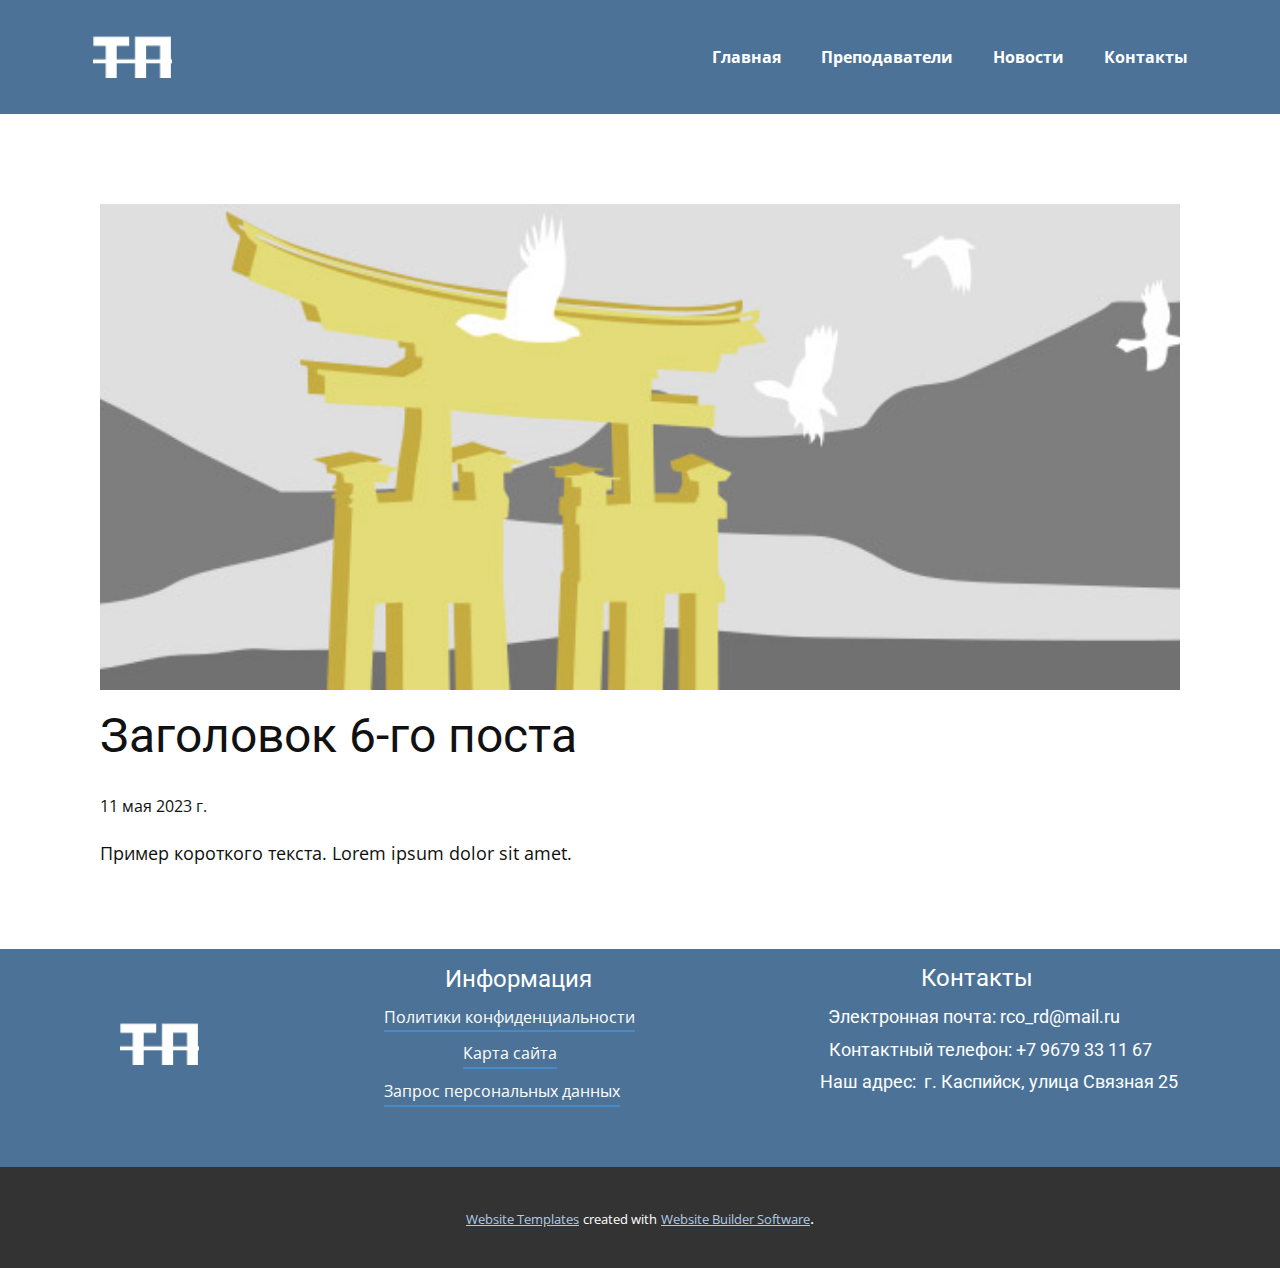
<file: blog/пост-5.html>
<!DOCTYPE html>
<html style="font-size: 16px;" lang="ru"><head>
    <meta name="viewport" content="width=device-width, initial-scale=1.0">
    <meta charset="utf-8">
    <meta name="keywords" content="Заголовок 1-го поста">
    <meta name="description" content="">
    <title>Заголовок 6-го поста</title>
    <link rel="stylesheet" href="../nicepage.css" media="screen">
<link rel="stylesheet" href="../Post-Template.css" media="screen">
    <script class="u-script" type="text/javascript" src="../jquery.js" defer=""></script>
    <script class="u-script" type="text/javascript" src="../nicepage.js" defer=""></script>
    <meta name="generator" content="Nicepage 5.9.10, nicepage.com">
    <link id="u-theme-google-font" rel="stylesheet" href="https://fonts.googleapis.com/css?family=Roboto:100,100i,300,300i,400,400i,500,500i,700,700i,900,900i|Open+Sans:300,300i,400,400i,500,500i,600,600i,700,700i,800,800i">
    
    
    <script type="application/ld+json">{
		"@context": "http://schema.org",
		"@type": "Organization",
		"name": "Site1",
		"logo": "images/tp.png"
}</script>
    <meta name="theme-color" content="#478ac9">
  <meta data-intl-tel-input-cdn-path="intlTelInput/"></head>
  <body class="u-body u-xl-mode" data-lang="ru"><header class="u-clearfix u-header u-palette-1-dark-1 u-header" id="sec-1aa6"><div class="u-clearfix u-sheet u-valign-middle-lg u-valign-middle-md u-valign-middle-xl u-sheet-1">
        <a href="../Главная.html" class="u-image u-logo u-image-1" data-image-width="150" data-image-height="79" title="Главная">
          <img src="../images/tp.png" class="u-logo-image u-logo-image-1">
        </a>
        <nav class="u-menu u-menu-one-level u-offcanvas u-menu-1">
          <div class="menu-collapse" style="font-size: 1rem; letter-spacing: 0px; font-weight: 700;">
            <a class="u-button-style u-custom-left-right-menu-spacing u-custom-padding-bottom u-custom-text-active-color u-custom-top-bottom-menu-spacing u-nav-link u-text-active-palette-1-base u-text-hover-palette-2-base" href="#" style="padding: 6px 10px; font-size: calc(1em + 12px);">
              <svg class="u-svg-link" viewBox="0 0 24 24"><use xmlns:xlink="http://www.w3.org/1999/xlink" xlink:href="#menu-hamburger"></use></svg>
              <svg class="u-svg-content" version="1.1" id="menu-hamburger" viewBox="0 0 16 16" x="0px" y="0px" xmlns:xlink="http://www.w3.org/1999/xlink" xmlns="http://www.w3.org/2000/svg"><g><rect y="1" width="16" height="2"></rect><rect y="7" width="16" height="2"></rect><rect y="13" width="16" height="2"></rect>
</g></svg>
            </a>
          </div>
          <div class="u-custom-menu u-nav-container">
            <ul class="u-nav u-unstyled u-nav-1"><li class="u-nav-item"><a class="u-button-style u-nav-link u-text-active-black u-text-hover-palette-2-base" href="../Главная.html" style="padding: 10px 20px;">Главная</a>
</li><li class="u-nav-item"><a class="u-button-style u-nav-link u-text-active-black u-text-hover-palette-2-base" href="../Преподаватели.html" style="padding: 10px 20px;">Преподаватели</a>
</li><li class="u-nav-item"><a class="u-button-style u-nav-link u-text-active-black u-text-hover-palette-2-base" href="../Новости.html" style="padding: 10px 20px;">Новости</a>
</li><li class="u-nav-item"><a class="u-button-style u-nav-link u-text-active-black u-text-hover-palette-2-base" href="../Контакты.html" style="padding: 10px 3px 10px 20px;">Контакты</a>
</li></ul>
          </div>
          <div class="u-custom-menu u-nav-container-collapse">
            <div class="u-container-style u-inner-container-layout u-palette-1-dark-1 u-sidenav">
              <div class="u-inner-container-layout u-sidenav-overflow">
                <div class="u-menu-close"></div>
                <ul class="u-align-center u-nav u-popupmenu-items u-spacing-0 u-unstyled u-nav-2"><li class="u-nav-item"><a class="u-button-style u-nav-link" href="../Главная.html" style="padding-top: 28px; padding-bottom: 28px;">Главная</a>
</li><li class="u-nav-item"><a class="u-button-style u-nav-link" href="../Преподаватели.html" style="padding-top: 28px; padding-bottom: 28px;">Преподаватели</a>
</li><li class="u-nav-item"><a class="u-button-style u-nav-link" href="../Новости.html" style="padding-top: 28px; padding-bottom: 28px;">Новости</a>
</li><li class="u-nav-item"><a class="u-button-style u-nav-link" href="../Контакты.html" style="padding-top: 28px; padding-bottom: 28px;">Контакты</a>
</li></ul>
              </div>
            </div>
            <div class="u-black u-menu-overlay u-opacity u-opacity-70"></div>
          </div>
        </nav>
      </div></header>
    <section class="u-align-center u-clearfix u-section-1" id="sec-e95a">
      <div class="u-clearfix u-sheet u-valign-middle-md u-valign-middle-sm u-valign-middle-xs u-sheet-1"><!--post_details--><!--post_details_options_json--><!--{"source":""}--><!--/post_details_options_json--><!--blog_post-->
        <div class="u-container-style u-expanded-width u-post-details u-post-details-1">
          <div class="u-container-layout u-valign-middle u-container-layout-1"><!--blog_post_image-->
            <img alt="" class="u-blog-control u-expanded-width u-image u-image-default u-image-1" src="../images/8ad73f3c.jpeg"><!--/blog_post_image--><!--blog_post_header-->
            <h2 class="u-blog-control u-text u-text-1">Заголовок 6-го поста</h2><!--/blog_post_header--><!--blog_post_metadata-->
            <div class="u-blog-control u-metadata u-metadata-1"><!--blog_post_metadata_date-->
              <span class="u-meta-date u-meta-icon">11 мая 2023 г.</span><!--/blog_post_metadata_date--><!--blog_post_metadata_category-->
              <!--/blog_post_metadata_category--><!--blog_post_metadata_comments-->
              <!--/blog_post_metadata_comments-->
            </div><!--/blog_post_metadata--><!--blog_post_content-->
            <div class="u-align-justify u-blog-control u-post-content u-text u-text-2 fr-view">
  Пример короткого текста. Lorem ipsum dolor sit amet.
  </div><!--/blog_post_content-->
          </div>
        </div><!--/blog_post--><!--/post_details-->
      </div>
    </section>
    
    
    <footer class="u-align-center u-clearfix u-footer u-palette-1-dark-1 u-footer" id="sec-8e12"><div class="u-clearfix u-sheet u-sheet-1">
        <h4 class="u-text u-text-default u-text-1">Контакты</h4>
        <h4 class="u-text u-text-default u-text-2">Информация</h4>
        <a href="https://nicepage.com/c/technology-html-templates" class="u-active-none u-border-2 u-border-no-left u-border-no-right u-border-no-top u-border-palette-1-base u-bottom-left-radius-0 u-bottom-right-radius-0 u-btn u-btn-rectangle u-button-style u-hover-none u-none u-radius-0 u-text-white u-top-left-radius-0 u-top-right-radius-0 u-btn-1"> Политики конфиденциальности</a>
        <h6 class="u-text u-text-default u-text-3">Электронная почта:&nbsp;rco_rd@mail.ru</h6>
        <a href="../Главная.html" class="u-image u-logo u-image-1" data-image-width="150" data-image-height="79" title="Главная">
          <img src="../images/tp.png" class="u-logo-image u-logo-image-1">
        </a>
        <h6 class="u-text u-text-default u-text-4">Контактный телефон: +7&nbsp;9679 33 11 67</h6>
        <a href="https://nicepage.com/c/technology-html-templates" class="u-active-none u-border-2 u-border-no-left u-border-no-right u-border-no-top u-border-palette-1-base u-bottom-left-radius-0 u-bottom-right-radius-0 u-btn u-btn-rectangle u-button-style u-hover-none u-none u-radius-0 u-text-white u-top-left-radius-0 u-top-right-radius-0 u-btn-2">Карта сайта</a>
        <h6 class="u-text u-text-default u-text-5">Наш адрес:&nbsp;​ г. Каспийск, улица Связная 25</h6>
        <a href="https://nicepage.com/c/technology-html-templates" class="u-active-none u-border-2 u-border-no-left u-border-no-right u-border-no-top u-border-palette-1-base u-bottom-left-radius-0 u-bottom-right-radius-0 u-btn u-btn-rectangle u-button-style u-hover-none u-none u-radius-0 u-text-white u-top-left-radius-0 u-top-right-radius-0 u-btn-3"> Запрос персональных данных</a>
      </div></footer>
    <section class="u-backlink u-clearfix u-grey-80">
      <a class="u-link" href="https://nicepage.com/website-templates" target="_blank">
        <span>Website Templates</span>
      </a>
      <p class="u-text">
        <span>created with</span>
      </p>
      <a class="u-link" href="" target="_blank">
        <span>Website Builder Software</span>
      </a>. 
    </section>
  
</body></html>
</file>
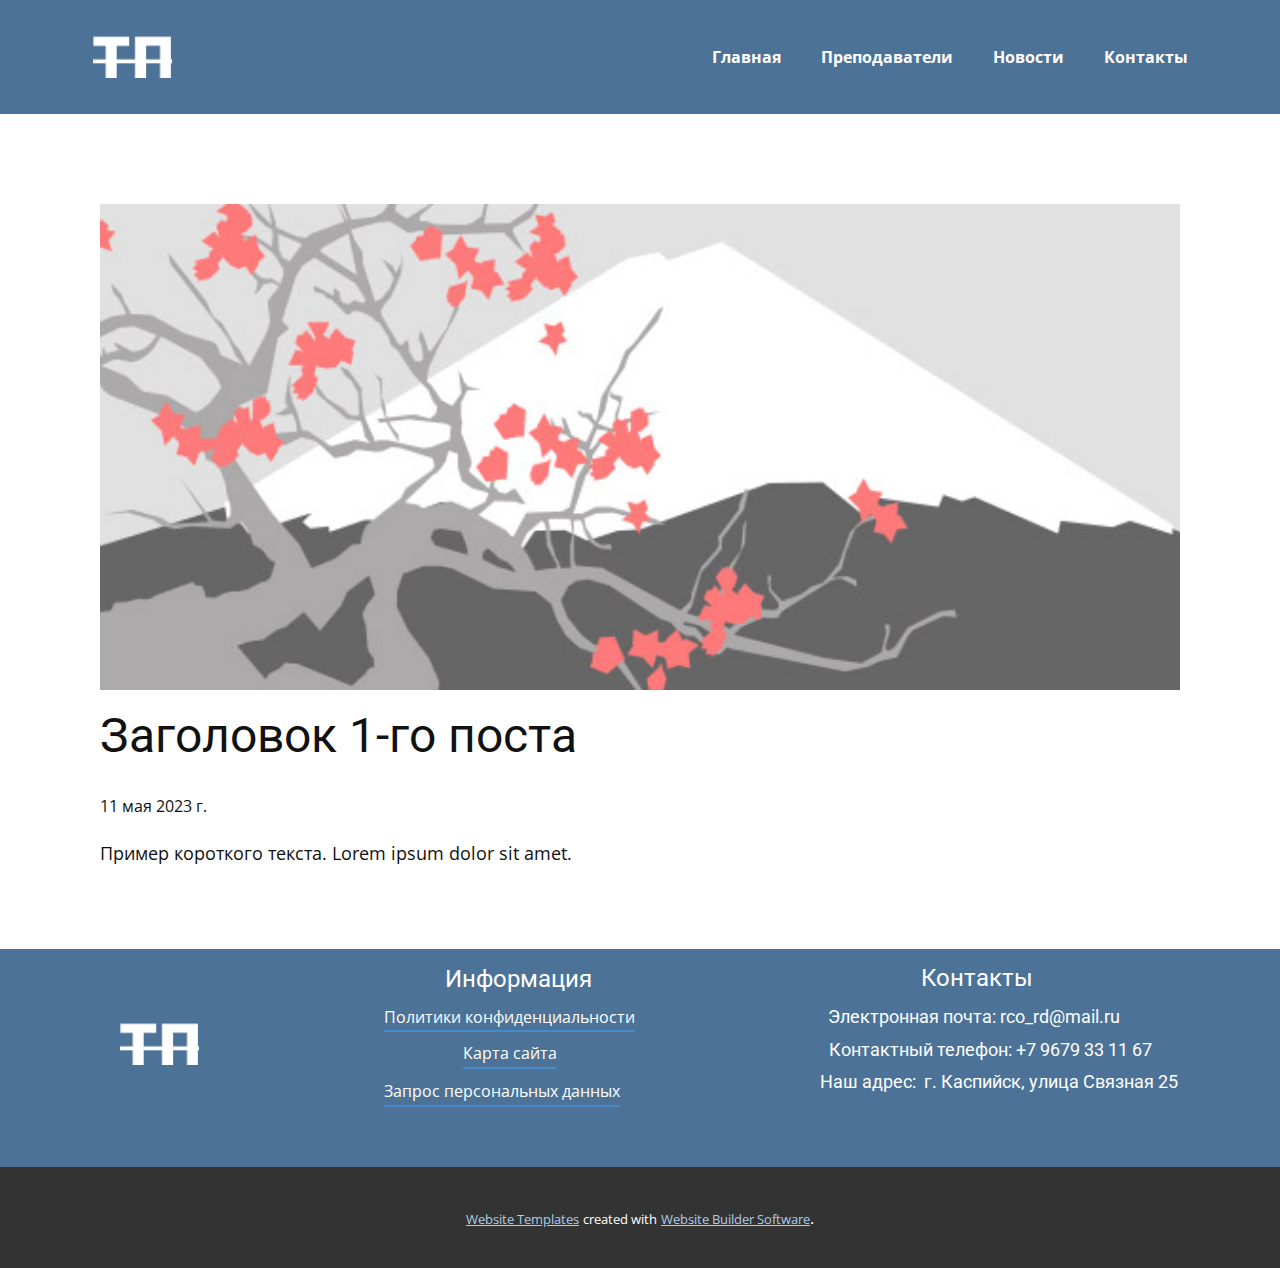
<file: blog/пост.html>
<!DOCTYPE html>
<html style="font-size: 16px;" lang="ru"><head>
    <meta name="viewport" content="width=device-width, initial-scale=1.0">
    <meta charset="utf-8">
    <meta name="keywords" content="Заголовок 1-го поста">
    <meta name="description" content="">
    <title>Заголовок 1-го поста</title>
    <link rel="stylesheet" href="../nicepage.css" media="screen">
<link rel="stylesheet" href="../Post-Template.css" media="screen">
    <script class="u-script" type="text/javascript" src="../jquery.js" defer=""></script>
    <script class="u-script" type="text/javascript" src="../nicepage.js" defer=""></script>
    <meta name="generator" content="Nicepage 5.9.10, nicepage.com">
    <link id="u-theme-google-font" rel="stylesheet" href="https://fonts.googleapis.com/css?family=Roboto:100,100i,300,300i,400,400i,500,500i,700,700i,900,900i|Open+Sans:300,300i,400,400i,500,500i,600,600i,700,700i,800,800i">
    
    
    <script type="application/ld+json">{
		"@context": "http://schema.org",
		"@type": "Organization",
		"name": "Site1",
		"logo": "images/tp.png"
}</script>
    <meta name="theme-color" content="#478ac9">
  <meta data-intl-tel-input-cdn-path="intlTelInput/"></head>
  <body class="u-body u-xl-mode" data-lang="ru"><header class="u-clearfix u-header u-palette-1-dark-1 u-header" id="sec-1aa6"><div class="u-clearfix u-sheet u-valign-middle-lg u-valign-middle-md u-valign-middle-xl u-sheet-1">
        <a href="../Главная.html" class="u-image u-logo u-image-1" data-image-width="150" data-image-height="79" title="Главная">
          <img src="../images/tp.png" class="u-logo-image u-logo-image-1">
        </a>
        <nav class="u-menu u-menu-one-level u-offcanvas u-menu-1">
          <div class="menu-collapse" style="font-size: 1rem; letter-spacing: 0px; font-weight: 700;">
            <a class="u-button-style u-custom-left-right-menu-spacing u-custom-padding-bottom u-custom-text-active-color u-custom-top-bottom-menu-spacing u-nav-link u-text-active-palette-1-base u-text-hover-palette-2-base" href="#" style="padding: 6px 10px; font-size: calc(1em + 12px);">
              <svg class="u-svg-link" viewBox="0 0 24 24"><use xmlns:xlink="http://www.w3.org/1999/xlink" xlink:href="#menu-hamburger"></use></svg>
              <svg class="u-svg-content" version="1.1" id="menu-hamburger" viewBox="0 0 16 16" x="0px" y="0px" xmlns:xlink="http://www.w3.org/1999/xlink" xmlns="http://www.w3.org/2000/svg"><g><rect y="1" width="16" height="2"></rect><rect y="7" width="16" height="2"></rect><rect y="13" width="16" height="2"></rect>
</g></svg>
            </a>
          </div>
          <div class="u-custom-menu u-nav-container">
            <ul class="u-nav u-unstyled u-nav-1"><li class="u-nav-item"><a class="u-button-style u-nav-link u-text-active-black u-text-hover-palette-2-base" href="../Главная.html" style="padding: 10px 20px;">Главная</a>
</li><li class="u-nav-item"><a class="u-button-style u-nav-link u-text-active-black u-text-hover-palette-2-base" href="../Преподаватели.html" style="padding: 10px 20px;">Преподаватели</a>
</li><li class="u-nav-item"><a class="u-button-style u-nav-link u-text-active-black u-text-hover-palette-2-base" href="../Новости.html" style="padding: 10px 20px;">Новости</a>
</li><li class="u-nav-item"><a class="u-button-style u-nav-link u-text-active-black u-text-hover-palette-2-base" href="../Контакты.html" style="padding: 10px 3px 10px 20px;">Контакты</a>
</li></ul>
          </div>
          <div class="u-custom-menu u-nav-container-collapse">
            <div class="u-container-style u-inner-container-layout u-palette-1-dark-1 u-sidenav">
              <div class="u-inner-container-layout u-sidenav-overflow">
                <div class="u-menu-close"></div>
                <ul class="u-align-center u-nav u-popupmenu-items u-spacing-0 u-unstyled u-nav-2"><li class="u-nav-item"><a class="u-button-style u-nav-link" href="../Главная.html" style="padding-top: 28px; padding-bottom: 28px;">Главная</a>
</li><li class="u-nav-item"><a class="u-button-style u-nav-link" href="../Преподаватели.html" style="padding-top: 28px; padding-bottom: 28px;">Преподаватели</a>
</li><li class="u-nav-item"><a class="u-button-style u-nav-link" href="../Новости.html" style="padding-top: 28px; padding-bottom: 28px;">Новости</a>
</li><li class="u-nav-item"><a class="u-button-style u-nav-link" href="../Контакты.html" style="padding-top: 28px; padding-bottom: 28px;">Контакты</a>
</li></ul>
              </div>
            </div>
            <div class="u-black u-menu-overlay u-opacity u-opacity-70"></div>
          </div>
        </nav>
      </div></header>
    <section class="u-align-center u-clearfix u-section-1" id="sec-e95a">
      <div class="u-clearfix u-sheet u-valign-middle-md u-valign-middle-sm u-valign-middle-xs u-sheet-1"><!--post_details--><!--post_details_options_json--><!--{"source":""}--><!--/post_details_options_json--><!--blog_post-->
        <div class="u-container-style u-expanded-width u-post-details u-post-details-1">
          <div class="u-container-layout u-valign-middle u-container-layout-1"><!--blog_post_image-->
            <img alt="" class="u-blog-control u-expanded-width u-image u-image-default u-image-1" src="../images/0fd3416c.jpeg"><!--/blog_post_image--><!--blog_post_header-->
            <h2 class="u-blog-control u-text u-text-1">Заголовок 1-го поста</h2><!--/blog_post_header--><!--blog_post_metadata-->
            <div class="u-blog-control u-metadata u-metadata-1"><!--blog_post_metadata_date-->
              <span class="u-meta-date u-meta-icon">11 мая 2023 г.</span><!--/blog_post_metadata_date--><!--blog_post_metadata_category-->
              <!--/blog_post_metadata_category--><!--blog_post_metadata_comments-->
              <!--/blog_post_metadata_comments-->
            </div><!--/blog_post_metadata--><!--blog_post_content-->
            <div class="u-align-justify u-blog-control u-post-content u-text u-text-2 fr-view">
  Пример короткого текста. Lorem ipsum dolor sit amet.
  </div><!--/blog_post_content-->
          </div>
        </div><!--/blog_post--><!--/post_details-->
      </div>
    </section>
    
    
    <footer class="u-align-center u-clearfix u-footer u-palette-1-dark-1 u-footer" id="sec-8e12"><div class="u-clearfix u-sheet u-sheet-1">
        <h4 class="u-text u-text-default u-text-1">Контакты</h4>
        <h4 class="u-text u-text-default u-text-2">Информация</h4>
        <a href="https://nicepage.com/c/technology-html-templates" class="u-active-none u-border-2 u-border-no-left u-border-no-right u-border-no-top u-border-palette-1-base u-bottom-left-radius-0 u-bottom-right-radius-0 u-btn u-btn-rectangle u-button-style u-hover-none u-none u-radius-0 u-text-white u-top-left-radius-0 u-top-right-radius-0 u-btn-1"> Политики конфиденциальности</a>
        <h6 class="u-text u-text-default u-text-3">Электронная почта:&nbsp;rco_rd@mail.ru</h6>
        <a href="../Главная.html" class="u-image u-logo u-image-1" data-image-width="150" data-image-height="79" title="Главная">
          <img src="../images/tp.png" class="u-logo-image u-logo-image-1">
        </a>
        <h6 class="u-text u-text-default u-text-4">Контактный телефон: +7&nbsp;9679 33 11 67</h6>
        <a href="https://nicepage.com/c/technology-html-templates" class="u-active-none u-border-2 u-border-no-left u-border-no-right u-border-no-top u-border-palette-1-base u-bottom-left-radius-0 u-bottom-right-radius-0 u-btn u-btn-rectangle u-button-style u-hover-none u-none u-radius-0 u-text-white u-top-left-radius-0 u-top-right-radius-0 u-btn-2">Карта сайта</a>
        <h6 class="u-text u-text-default u-text-5">Наш адрес:&nbsp;​ г. Каспийск, улица Связная 25</h6>
        <a href="https://nicepage.com/c/technology-html-templates" class="u-active-none u-border-2 u-border-no-left u-border-no-right u-border-no-top u-border-palette-1-base u-bottom-left-radius-0 u-bottom-right-radius-0 u-btn u-btn-rectangle u-button-style u-hover-none u-none u-radius-0 u-text-white u-top-left-radius-0 u-top-right-radius-0 u-btn-3"> Запрос персональных данных</a>
      </div></footer>
    <section class="u-backlink u-clearfix u-grey-80">
      <a class="u-link" href="https://nicepage.com/website-templates" target="_blank">
        <span>Website Templates</span>
      </a>
      <p class="u-text">
        <span>created with</span>
      </p>
      <a class="u-link" href="" target="_blank">
        <span>Website Builder Software</span>
      </a>. 
    </section>
  
</body></html>
</file>
